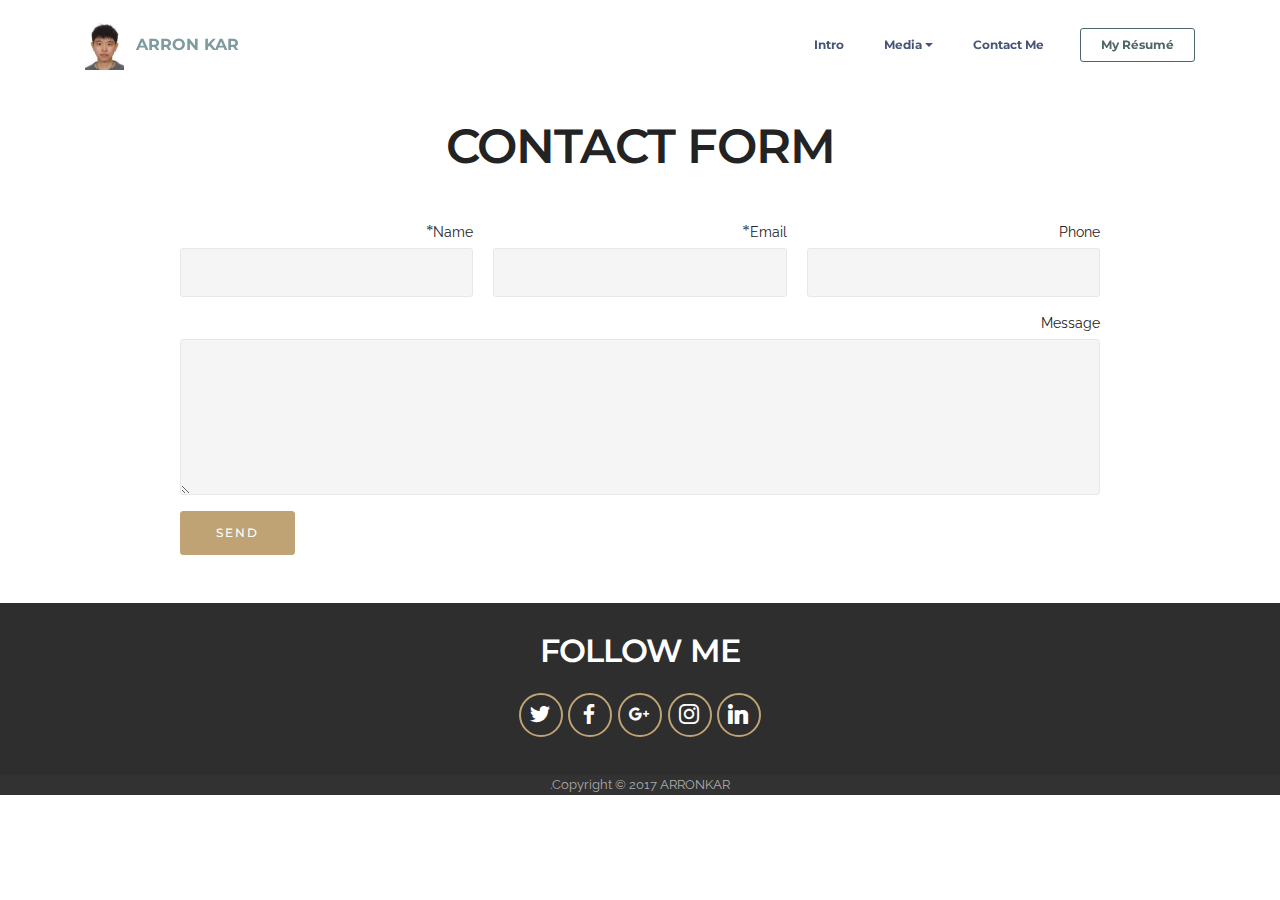
<file: Contact.html>
<!DOCTYPE html>
<html>
<head>
  <!-- Site made with Mobirise Website Builder v3.12.1, https://mobirise.com -->
  <meta charset="UTF-8">
  <meta http-equiv="X-UA-Compatible" content="IE=edge">
  <meta name="generator" content="Mobirise v3.12.1, mobirise.com">
  <meta name="viewport" content="width=device-width, initial-scale=1">
  <link rel="shortcut icon" href="assets/images/img-99x128.jpg" type="image/x-icon">
  <meta name="description" content="Contact">
  <title>Contact</title>
  <link rel="stylesheet" href="https://fonts.googleapis.com/css?family=Lora:400,700,400italic,700italic&amp;subset=latin">
  <link rel="stylesheet" href="https://fonts.googleapis.com/css?family=Montserrat:400,700">
  <link rel="stylesheet" href="https://fonts.googleapis.com/css?family=Raleway:100,100i,200,200i,300,300i,400,400i,500,500i,600,600i,700,700i,800,800i,900,900i">
  <link rel="stylesheet" href="assets/bootstrap-material-design-font/css/material.css">
  <link rel="stylesheet" href="assets/tether/tether.min.css">
  <link rel="stylesheet" href="assets/bootstrap/css/bootstrap.min.css">
  <link rel="stylesheet" href="assets/dropdown/css/style.css">
  <link rel="stylesheet" href="assets/animate.css/animate.min.css">
  <link rel="stylesheet" href="assets/socicon/css/styles.css">
  <link rel="stylesheet" href="assets/theme/css/style.css">
  <link rel="stylesheet" href="assets/theme/css/style-rtl.css">
  <link rel="stylesheet" href="assets/mobirise/css/mbr-additional.css" type="text/css">
  
  
  
</head>
<body class="rtl">
<section id="menu-n">

    <nav class="navbar navbar-dropdown bg-color transparent navbar-fixed-top">
        <div class="container">

            <div class="mbr-table">
                <div class="mbr-table-cell">

                    <div class="navbar-brand">
                        <a href="index.html" class="navbar-logo"><img src="assets/images/img-99x128.jpg" alt="Mobirise"></a>
                        <a class="navbar-caption text-info" href="index.html">ARRON KAR</a>
                    </div>

                </div>
                <div class="mbr-table-cell">

                    <button class="navbar-toggler pull-xs-right hidden-md-up" type="button" data-toggle="collapse" data-target="#exCollapsingNavbar">
                        <div class="hamburger-icon"></div>
                    </button>

                    <ul class="nav-dropdown collapse pull-xs-right nav navbar-nav navbar-toggleable-sm" id="exCollapsingNavbar"><li class="nav-item"><a class="nav-link link" href="Intro.html">Intro</a></li><li class="nav-item dropdown"><a class="nav-link link dropdown-toggle" data-toggle="dropdown-submenu" href="Media.html" aria-expanded="false">Media</a><div class="dropdown-menu"><a class="dropdown-item" href="Media-Photos.html">Photos</a><a class="dropdown-item" href="Media-Videos.html">Videos</a><a class="dropdown-item" href="Media-Arts.html">Arts</a></div></li><li class="nav-item"><a class="nav-link link" href="Contact.html" aria-expanded="false">Contact Me</a></li><li class="nav-item nav-btn"><a class="nav-link btn btn-info-outline btn-info" href="https://arronkar.000webhostapp.com/assets/ArronJia-Resume.pdf">My Résumé</a></li></ul>
                    <button hidden="" class="navbar-toggler navbar-close" type="button" data-toggle="collapse" data-target="#exCollapsingNavbar">
                        <div class="close-icon"></div>
                    </button>

                </div>
            </div>

        </div>
    </nav>

</section>

<section class="engine"><a rel="external" href="https://mobirise.com">Mobirise</a></section><section class="mbr-section mbr-after-navbar" id="form1-p" style="background-color: rgb(255, 255, 255); padding-top: 120px; padding-bottom: 40px;">
    
    <div class="mbr-section mbr-section__container mbr-section__container--middle">
        <div class="container">
            <div class="row">
                <div class="col-xs-12 text-xs-center">
                    <h3 class="mbr-section-title display-2">CONTACT FORM</h3>
                    <small class="mbr-section-subtitle"></small>
                </div>
            </div>
        </div>
    </div>
    <div class="mbr-section mbr-section-nopadding">
        <div class="container">
            <div class="row">
                <div class="col-xs-12 col-lg-10 col-lg-offset-1" data-form-type="formoid">


                    <div data-form-alert="true">
                        <div hidden="" data-form-alert-success="true" class="alert alert-form alert-success text-xs-center">Thanks for filling out form!</div>
                    </div>


                    <form action="https://mobirise.com/" method="post" data-form-title="CONTACT FORM">

                        <input type="hidden" value="yhp7iznV0sRBsGTbAF9p6QleGg8wXyq6tG6fOIoDVG4UyP0Yh9fhTLcyRO18I5/cVNueXXBB8K0Fk1eSe8wyb4TBaJPhfK3K1PwR6ioZaf2EflyLh5657NG69Z77jX/B" data-form-email="true">

                        <div class="row row-sm-offset">

                            <div class="col-xs-12 col-md-4">
                                <div class="form-group">
                                    <label class="form-control-label" for="form1-p-name">Name<span class="form-asterisk">*</span></label>
                                    <input type="text" class="form-control" name="name" required="" data-form-field="Name" id="form1-p-name">
                                </div>
                            </div>

                            <div class="col-xs-12 col-md-4">
                                <div class="form-group">
                                    <label class="form-control-label" for="form1-p-email">Email<span class="form-asterisk">*</span></label>
                                    <input type="email" class="form-control" name="email" required="" data-form-field="Email" id="form1-p-email">
                                </div>
                            </div>

                            <div class="col-xs-12 col-md-4">
                                <div class="form-group">
                                    <label class="form-control-label" for="form1-p-phone">Phone</label>
                                    <input type="tel" class="form-control" name="phone" data-form-field="Phone" id="form1-p-phone">
                                </div>
                            </div>

                        </div>

                        <div class="form-group">
                            <label class="form-control-label" for="form1-p-message">Message</label>
                            <textarea class="form-control" name="message" rows="7" data-form-field="Message" id="form1-p-message"></textarea>
                        </div>

                        <div><button type="submit" class="btn btn-primary">SEND</button></div>

                    </form>
                </div>
            </div>
        </div>
    </div>
</section>

<section class="mbr-section mbr-section-md-padding" id="social-buttons4-17" style="background-color: rgb(46, 46, 46); padding-top: 30px; padding-bottom: 30px;">
    
    <div class="container">
        <div class="row">
            <div class="col-md-8 col-md-offset-2 text-xs-center">
                <h3 class="mbr-section-title display-2">FOLLOW ME</h3>
                <div><a class="btn btn-social" title="Twitter" target="_blank" href="https://twitter.com/arronkar"><i class="socicon socicon-twitter"></i></a> <a class="btn btn-social" title="Facebook" target="_blank" href="https://www.facebook.com/thearronkar"><i class="socicon socicon-facebook"></i></a> <a class="btn btn-social" title="Google+" target="_blank" href="https://plus.google.com/+ArronKarGo"><i class="socicon socicon-googleplus"></i></a>  <a class="btn btn-social" title="Instagram" target="_blank" href="https://www.instagram.com/arron2go/?hl=en"><i class="socicon socicon-instagram"></i></a>   <a class="btn btn-social" title="LinkedIn" target="_blank" href="https://www.linkedin.com/in/arronjia/"><i class="socicon socicon-linkedin"></i></a>   </div>
            </div>
        </div>
    </div>
</section>

<footer class="mbr-small-footer mbr-section mbr-section-nopadding" id="footer1-o" style="background-color: rgb(50, 50, 50); padding-top: 0rem; padding-bottom: 0rem;">
    
    <div class="container">
        <p class="text-xs-center">Copyright ©&nbsp;2017 ARRONKAR.</p>
    </div>
</footer>


  <script src="assets/web/assets/jquery/jquery.min.js"></script>
  <script src="assets/tether/tether.min.js"></script>
  <script src="assets/bootstrap/js/bootstrap.min.js"></script>
  <script src="assets/smooth-scroll/smooth-scroll.js"></script>
  <script src="assets/dropdown/js/script.min.js"></script>
  <script src="assets/touch-swipe/jquery.touch-swipe.min.js"></script>
  <script src="assets/viewport-checker/jquery.viewportchecker.js"></script>
  <script src="assets/theme/js/script.js"></script>
  <script src="assets/formoid/formoid.min.js"></script>
  
  
  <input name="animation" type="hidden">
   <div id="scrollToTop" class="scrollToTop mbr-arrow-up"><a style="text-align: center;"><i class="mbr-arrow-up-icon"></i></a></div>
  </body>
</html>
</file>
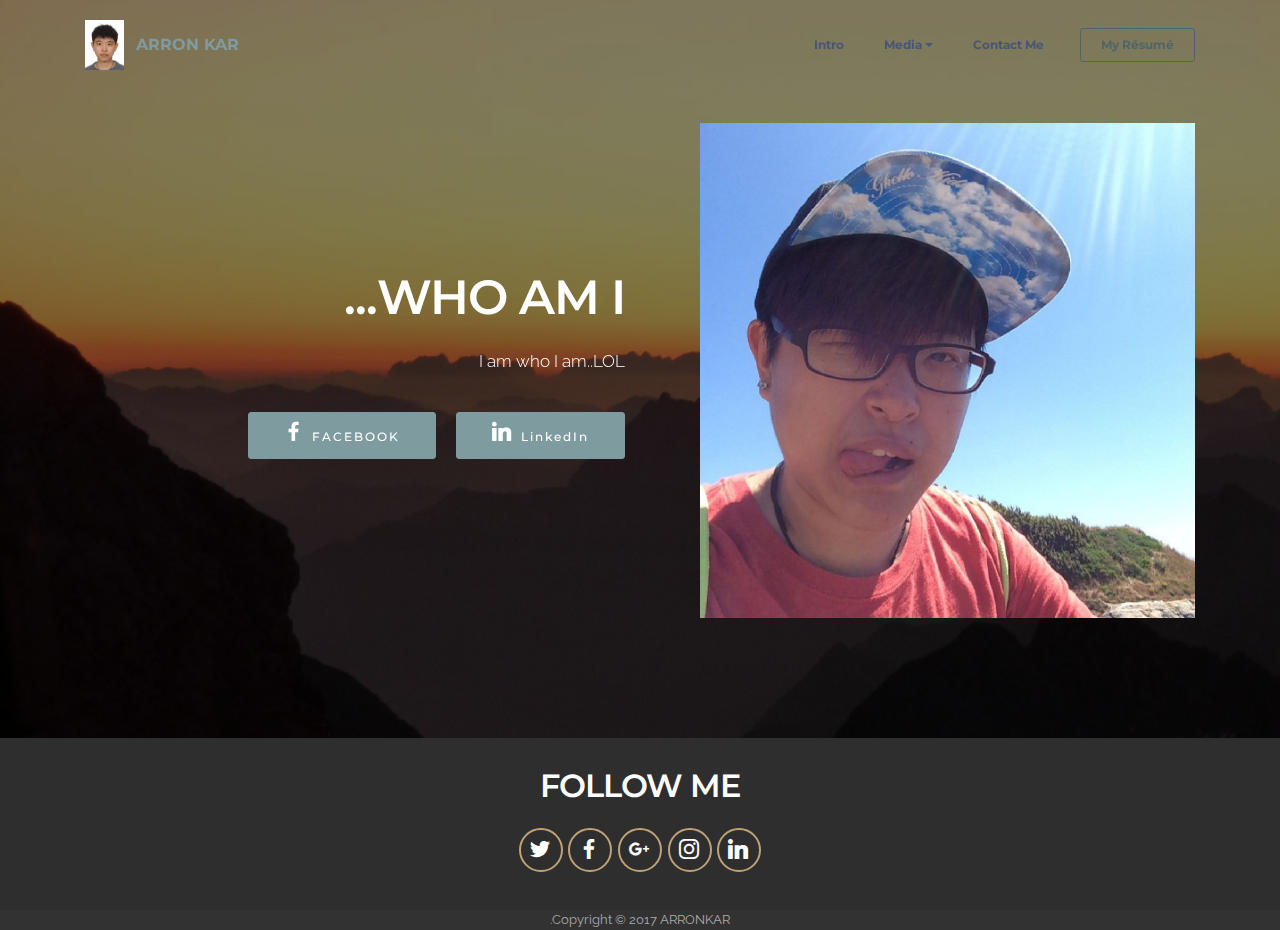
<file: Intro.html>
<!DOCTYPE html>
<html>
<head>
  <!-- Site made with Mobirise Website Builder v3.12.1, https://mobirise.com -->
  <meta charset="UTF-8">
  <meta http-equiv="X-UA-Compatible" content="IE=edge">
  <meta name="generator" content="Mobirise v3.12.1, mobirise.com">
  <meta name="viewport" content="width=device-width, initial-scale=1">
  <link rel="shortcut icon" href="assets/images/img-99x128.jpg" type="image/x-icon">
  <meta name="description" content="Intro">
  <title>Intro</title>
  <link rel="stylesheet" href="https://fonts.googleapis.com/css?family=Lora:400,700,400italic,700italic&amp;subset=latin">
  <link rel="stylesheet" href="https://fonts.googleapis.com/css?family=Montserrat:400,700">
  <link rel="stylesheet" href="https://fonts.googleapis.com/css?family=Raleway:100,100i,200,200i,300,300i,400,400i,500,500i,600,600i,700,700i,800,800i,900,900i">
  <link rel="stylesheet" href="assets/bootstrap-material-design-font/css/material.css">
  <link rel="stylesheet" href="assets/tether/tether.min.css">
  <link rel="stylesheet" href="assets/bootstrap/css/bootstrap.min.css">
  <link rel="stylesheet" href="assets/dropdown/css/style.css">
  <link rel="stylesheet" href="assets/animate.css/animate.min.css">
  <link rel="stylesheet" href="assets/socicon/css/styles.css">
  <link rel="stylesheet" href="assets/theme/css/style.css">
  <link rel="stylesheet" href="assets/theme/css/style-rtl.css">
  <link rel="stylesheet" href="assets/mobirise/css/mbr-additional.css" type="text/css">
  
  
  
</head>
<body class="rtl">
<section id="menu-9">

    <nav class="navbar navbar-dropdown bg-color transparent navbar-fixed-top">
        <div class="container">

            <div class="mbr-table">
                <div class="mbr-table-cell">

                    <div class="navbar-brand">
                        <a href="index.html" class="navbar-logo"><img src="assets/images/img-99x128.jpg" alt="Mobirise"></a>
                        <a class="navbar-caption text-info" href="index.html">ARRON KAR</a>
                    </div>

                </div>
                <div class="mbr-table-cell">

                    <button class="navbar-toggler pull-xs-right hidden-md-up" type="button" data-toggle="collapse" data-target="#exCollapsingNavbar">
                        <div class="hamburger-icon"></div>
                    </button>

                    <ul class="nav-dropdown collapse pull-xs-right nav navbar-nav navbar-toggleable-sm" id="exCollapsingNavbar"><li class="nav-item"><a class="nav-link link" href="Intro.html">Intro</a></li><li class="nav-item dropdown"><a class="nav-link link dropdown-toggle" data-toggle="dropdown-submenu" href="Media.html" aria-expanded="false">Media</a><div class="dropdown-menu"><a class="dropdown-item" href="Media-Photos.html">Photos</a><a class="dropdown-item" href="Media-Videos.html">Videos</a><a class="dropdown-item" href="Media-Arts.html">Arts</a></div></li><li class="nav-item"><a class="nav-link link" href="Contact.html" aria-expanded="false">Contact Me</a></li><li class="nav-item nav-btn"><a class="nav-link btn btn-info-outline btn-info" href="https://arronkar.000webhostapp.com/assets/ArronJia-Resume.pdf">My Résumé</a></li></ul>
                    <button hidden="" class="navbar-toggler navbar-close" type="button" data-toggle="collapse" data-target="#exCollapsingNavbar">
                        <div class="close-icon"></div>
                    </button>

                </div>
            </div>

        </div>
    </nav>

</section>

<section class="engine"><a rel="external" href="https://mobirise.com">Mobirise Web Page Builder</a></section><section class="mbr-section mbr-parallax-background mbr-after-navbar" id="msg-box7-v" style="background-image: url(assets/images/mountains.jpg); padding-top: 120px; padding-bottom: 120px;">

    <div class="mbr-overlay" style="opacity: 0.5; background-color: rgb(0, 0, 0);">
    </div>
    <div class="container">
        <div class="row">
            <div class="mbr-table-md-up">

              

              <div class="mbr-table-cell col-md-5 text-xs-center text-md-right content-size">
                  <h3 class="mbr-section-title display-2">WHO AM I...</h3>
                  <div class="lead">

                    <p>I am who I am..LOL</p>

                  </div>

                  <div><a class="btn btn-info" href="https://www.facebook.com/thearronkar" target="_blank"><span class="socicon socicon-facebook mbr-iconfont mbr-iconfont-btn"></span>FACEBOOK</a> <a class="btn btn-info" href="https://www.linkedin.com/in/arronjia/" target="_blank"><span class="socicon socicon-linkedin mbr-iconfont mbr-iconfont-btn"></span>LinkedIn</a></div>
              </div>


              


              <div class="mbr-table-cell mbr-left-padding-md-up mbr-valign-top col-md-7 image-size" style="width: 50%;">
                  <div class="mbr-figure"><img src="assets/images/sunshine-1400x1400.jpg"></div>
              </div>

            </div>
        </div>
    </div>

</section>

<section class="mbr-section mbr-section-md-padding" id="social-buttons4-w" style="background-color: rgb(46, 46, 46); padding-top: 30px; padding-bottom: 30px;">
    
    <div class="container">
        <div class="row">
            <div class="col-md-8 col-md-offset-2 text-xs-center">
                <h3 class="mbr-section-title display-2">FOLLOW ME</h3>
                <div><a class="btn btn-social" title="Twitter" target="_blank" href="https://twitter.com/arronkar"><i class="socicon socicon-twitter"></i></a> <a class="btn btn-social" title="Facebook" target="_blank" href="https://www.facebook.com/thearronkar"><i class="socicon socicon-facebook"></i></a> <a class="btn btn-social" title="Google+" target="_blank" href="https://plus.google.com/+ArronKarGo"><i class="socicon socicon-googleplus"></i></a>  <a class="btn btn-social" title="Instagram" target="_blank" href="https://www.instagram.com/arron2go/?hl=en"><i class="socicon socicon-instagram"></i></a>   <a class="btn btn-social" title="LinkedIn" target="_blank" href="https://www.linkedin.com/in/arronjia/"><i class="socicon socicon-linkedin"></i></a>   </div>
            </div>
        </div>
    </div>
</section>

<footer class="mbr-small-footer mbr-section mbr-section-nopadding" id="footer1-a" style="background-color: rgb(50, 50, 50); padding-top: 0rem; padding-bottom: 0rem;">
    
    <div class="container">
        <p class="text-xs-center">Copyright ©&nbsp;2017 ARRONKAR.</p>
    </div>
</footer>


  <script src="assets/web/assets/jquery/jquery.min.js"></script>
  <script src="assets/tether/tether.min.js"></script>
  <script src="assets/bootstrap/js/bootstrap.min.js"></script>
  <script src="assets/smooth-scroll/smooth-scroll.js"></script>
  <script src="assets/dropdown/js/script.min.js"></script>
  <script src="assets/touch-swipe/jquery.touch-swipe.min.js"></script>
  <script src="assets/viewport-checker/jquery.viewportchecker.js"></script>
  <script src="assets/jarallax/jarallax.js"></script>
  <script src="assets/theme/js/script.js"></script>
  
  
  <input name="animation" type="hidden">
   <div id="scrollToTop" class="scrollToTop mbr-arrow-up"><a style="text-align: center;"><i class="mbr-arrow-up-icon"></i></a></div>
  </body>
</html>
</file>
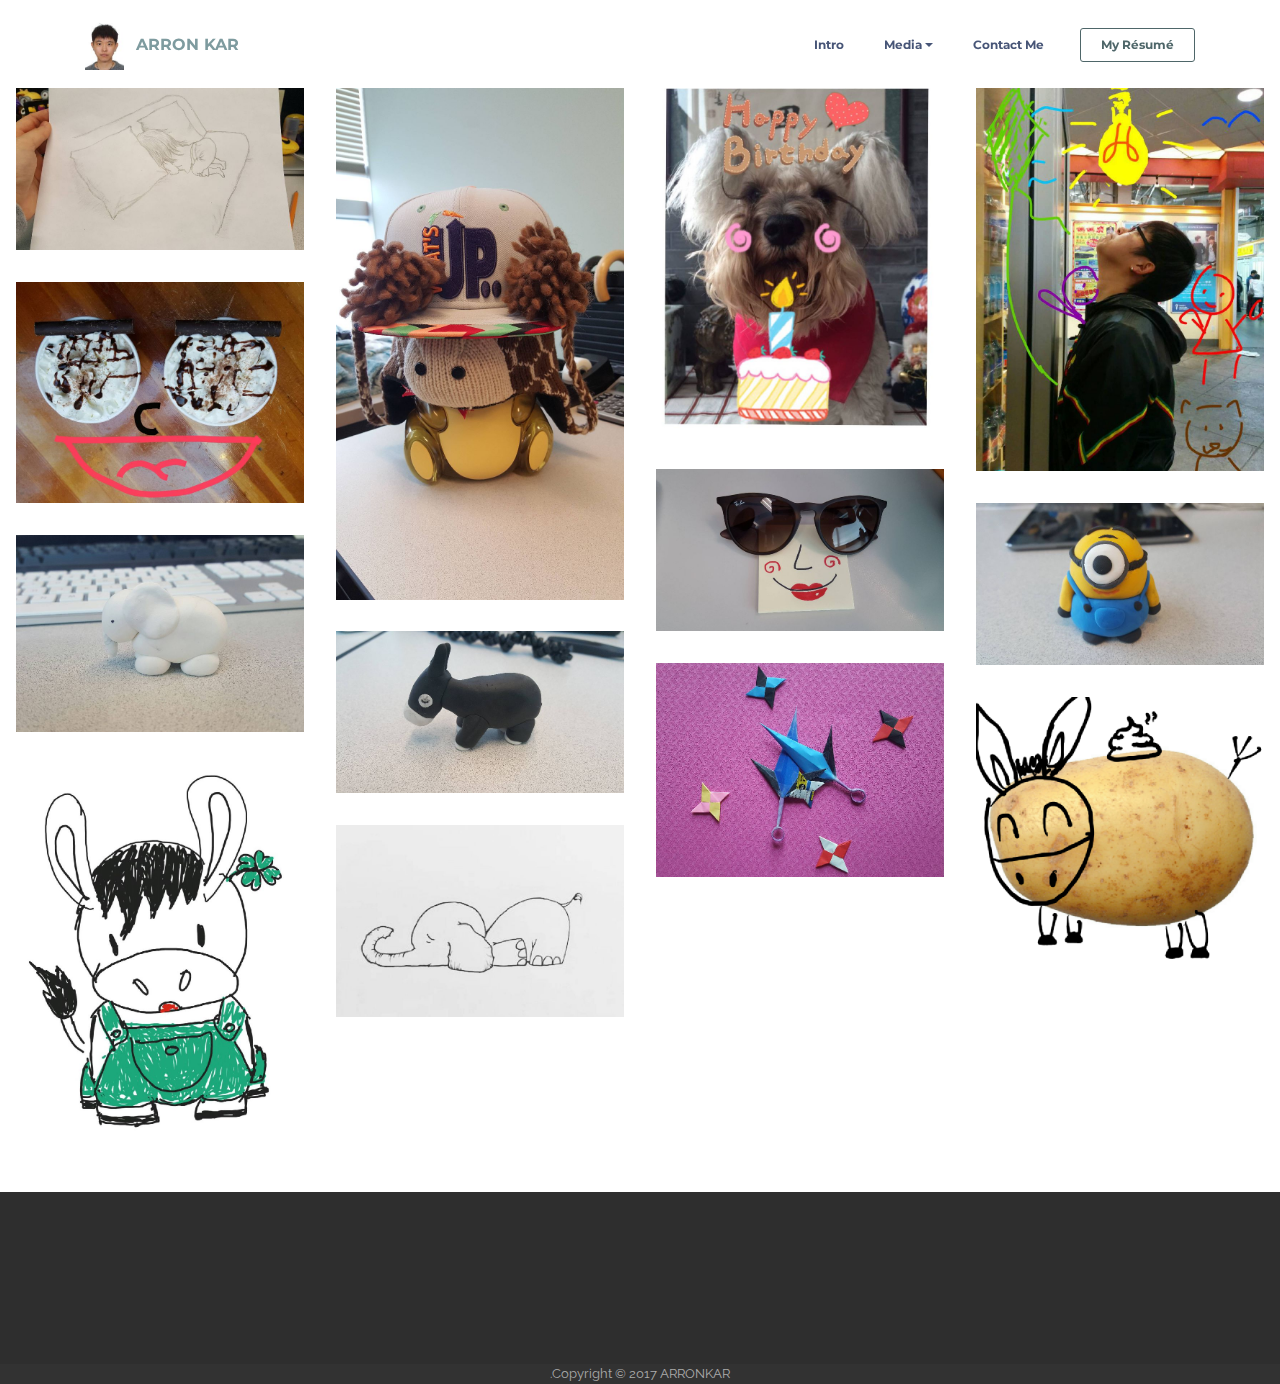
<file: Media-Arts.html>
<!DOCTYPE html>
<html>
<head>
  <!-- Site made with Mobirise Website Builder v3.12.1, https://mobirise.com -->
  <meta charset="UTF-8">
  <meta http-equiv="X-UA-Compatible" content="IE=edge">
  <meta name="generator" content="Mobirise v3.12.1, mobirise.com">
  <meta name="viewport" content="width=device-width, initial-scale=1">
  <link rel="shortcut icon" href="assets/images/img-99x128.jpg" type="image/x-icon">
  <meta name="description" content="Media-Arts">
  <title>Media-Arts</title>
  <link rel="stylesheet" href="https://fonts.googleapis.com/css?family=Lora:400,700,400italic,700italic&amp;subset=latin">
  <link rel="stylesheet" href="https://fonts.googleapis.com/css?family=Montserrat:400,700">
  <link rel="stylesheet" href="https://fonts.googleapis.com/css?family=Raleway:100,100i,200,200i,300,300i,400,400i,500,500i,600,600i,700,700i,800,800i,900,900i">
  <link rel="stylesheet" href="assets/bootstrap-material-design-font/css/material.css">
  <link rel="stylesheet" href="assets/et-line-font-plugin/style.css">
  <link rel="stylesheet" href="assets/tether/tether.min.css">
  <link rel="stylesheet" href="assets/bootstrap/css/bootstrap.min.css">
  <link rel="stylesheet" href="assets/dropdown/css/style.css">
  <link rel="stylesheet" href="assets/animate.css/animate.min.css">
  <link rel="stylesheet" href="assets/socicon/css/styles.css">
  <link rel="stylesheet" href="assets/theme/css/style.css">
  <link rel="stylesheet" href="assets/theme/css/style-rtl.css">
  <link rel="stylesheet" href="assets/mobirise-gallery/style.css">
  <link rel="stylesheet" href="assets/mobirise/css/mbr-additional.css" type="text/css">
  
  
  
</head>
<body class="rtl">
<section id="menu-h">

    <nav class="navbar navbar-dropdown bg-color transparent navbar-fixed-top">
        <div class="container">

            <div class="mbr-table">
                <div class="mbr-table-cell">

                    <div class="navbar-brand">
                        <a href="index.html" class="navbar-logo"><img src="assets/images/img-99x128.jpg" alt="Mobirise"></a>
                        <a class="navbar-caption text-info" href="index.html">ARRON KAR</a>
                    </div>

                </div>
                <div class="mbr-table-cell">

                    <button class="navbar-toggler pull-xs-right hidden-md-up" type="button" data-toggle="collapse" data-target="#exCollapsingNavbar">
                        <div class="hamburger-icon"></div>
                    </button>

                    <ul class="nav-dropdown collapse pull-xs-right nav navbar-nav navbar-toggleable-sm" id="exCollapsingNavbar"><li class="nav-item"><a class="nav-link link" href="Intro.html">Intro</a></li><li class="nav-item dropdown"><a class="nav-link link dropdown-toggle" data-toggle="dropdown-submenu" href="Media.html" aria-expanded="false">Media</a><div class="dropdown-menu"><a class="dropdown-item" href="Media-Photos.html">Photos</a><a class="dropdown-item" href="Media-Videos.html">Videos</a><a class="dropdown-item" href="Media-Arts.html">Arts</a></div></li><li class="nav-item"><a class="nav-link link" href="Contact.html" aria-expanded="false">Contact Me</a></li><li class="nav-item nav-btn"><a class="nav-link btn btn-info-outline btn-info" href="https://arronkar.000webhostapp.com/assets/ArronJia-Resume.pdf">My Résumé</a></li></ul>
                    <button hidden="" class="navbar-toggler navbar-close" type="button" data-toggle="collapse" data-target="#exCollapsingNavbar">
                        <div class="close-icon"></div>
                    </button>

                </div>
            </div>

        </div>
    </nav>

</section>

<section class="engine"><a rel="external" href="https://mobirise.com">https://mobirise.com/</a></section><section class="mbr-gallery mbr-section mbr-section-nopadding mbr-slider-carousel mbr-after-navbar" id="gallery4-13" data-filter="false" style="padding-top: 4.5rem; padding-bottom: 1.5rem;">
    <!-- Filter -->
    

    <!-- Gallery -->
    <div class="mbr-gallery-row">
        <div class=" mbr-gallery-layout-default">
            <div>
                <div>
                    <div class="mbr-gallery-item mbr-gallery-item__mobirise3 mbr-gallery-item--p1" data-tags="Awesome" data-video-url="false">
                        <div href="#lb-gallery4-13" data-slide-to="0" data-toggle="modal">
                            
                            

                            <img alt="" src="assets/images/20161107-2000x1125-800x450.jpg">
                            
                            <span class="icon-focus"></span>
                            
                        </div>
                    </div><div class="mbr-gallery-item mbr-gallery-item__mobirise3 mbr-gallery-item--p1" data-tags="Responsive" data-video-url="false">
                        <div href="#lb-gallery4-13" data-slide-to="1" data-toggle="modal">
                            
                            

                            <img alt="" src="assets/images/20160115-2000x3555-800x1422.jpg">
                            
                            <span class="icon-focus"></span>
                            
                        </div>
                    </div><div class="mbr-gallery-item mbr-gallery-item__mobirise3 mbr-gallery-item--p1" data-tags="Creative" data-video-url="false">
                        <div href="#lb-gallery4-13" data-slide-to="2" data-toggle="modal">
                            
                            

                            <img alt="" src="assets/images/img-2000x2431-800x972.jpg">
                            
                            <span class="icon-focus"></span>
                            
                        </div>
                    </div><div class="mbr-gallery-item mbr-gallery-item__mobirise3 mbr-gallery-item--p1" data-tags="Animated" data-video-url="false">
                        <div href="#lb-gallery4-13" data-slide-to="3" data-toggle="modal">
                            
                            

                            <img alt="" src="assets/images/img-2000x2662-800x1064.jpg">
                            
                            <span class="icon-focus"></span>
                            
                        </div>
                    </div><div class="mbr-gallery-item mbr-gallery-item__mobirise3 mbr-gallery-item--p1" data-tags="Awesome" data-video-url="false">
                        <div href="#lb-gallery4-13" data-slide-to="4" data-toggle="modal">
                            
                            

                            <img alt="" src="assets/images/2015-12-04-11-2000x1538-800x615.jpg">
                            
                            <span class="icon-focus"></span>
                            
                        </div>
                    </div><div class="mbr-gallery-item mbr-gallery-item__mobirise3 mbr-gallery-item--p1" data-tags="Beautiful" data-video-url="false">
                        <div href="#lb-gallery4-13" data-slide-to="5" data-toggle="modal">
                            
                            

                            <img alt="" src="assets/images/20150813-2000x1125-800x450.jpg">
                            
                            <span class="icon-focus"></span>
                            
                        </div>
                    </div><div class="mbr-gallery-item mbr-gallery-item__mobirise3 mbr-gallery-item--p1" data-tags="Responsive" data-video-url="false">
                        <div href="#lb-gallery4-13" data-slide-to="6" data-toggle="modal">
                            
                            

                            <img alt="" src="assets/images/20160527-2000x1125-800x450.jpg">
                            
                            <span class="icon-focus"></span>
                            
                        </div>
                    </div><div class="mbr-gallery-item mbr-gallery-item__mobirise3 mbr-gallery-item--p1" data-tags="Animated" data-video-url="false">
                        <div href="#lb-gallery4-13" data-slide-to="7" data-toggle="modal">
                            
                            

                            <img alt="" src="assets/images/20160527-2000x1369-800x547.jpg">
                            
                            <span class="icon-focus"></span>
                            
                        </div>
                    </div><div class="mbr-gallery-item mbr-gallery-item__mobirise3 mbr-gallery-item--p1" data-tags="Responsive" data-video-url="false">
                        <div href="#lb-gallery4-13" data-slide-to="8" data-toggle="modal">
                            
                            

                            <img alt="" src="assets/images/20160527-1-2000x1125-800x450.jpg">
                            
                            <span class="icon-focus"></span>
                            
                        </div>
                    </div><div class="mbr-gallery-item mbr-gallery-item__mobirise3 mbr-gallery-item--p1" data-tags="Animated" data-video-url="false">
                        <div href="#lb-gallery4-13" data-slide-to="9" data-toggle="modal">
                            
                            

                            <img alt="" src="assets/images/20160731-2000x1488-800x595.jpg">
                            
                            <span class="icon-focus"></span>
                            
                        </div>
                    </div><div class="mbr-gallery-item mbr-gallery-item__mobirise3 mbr-gallery-item--p1" data-tags="Animated" data-video-url="false">
                        <div href="#lb-gallery4-13" data-slide-to="10" data-toggle="modal">
                            
                            

                            <img alt="" src="assets/images/20170316-231540000-ios-2000x2000-800x800.png">
                            
                            <span class="icon-focus"></span>
                            
                        </div>
                    </div><div class="mbr-gallery-item mbr-gallery-item__mobirise3 mbr-gallery-item--p1" data-tags="Animated" data-video-url="false">
                        <div href="#lb-gallery4-13" data-slide-to="11" data-toggle="modal">
                            
                            

                            <img alt="" src="assets/images/20170317-193837000-ios-2000x2694-800x1077.jpg">
                            
                            <span class="icon-focus"></span>
                            
                        </div>
                    </div><div class="mbr-gallery-item mbr-gallery-item__mobirise3 mbr-gallery-item--p1" data-tags="Animated" data-video-url="false">
                        <div href="#lb-gallery4-13" data-slide-to="12" data-toggle="modal">
                            
                            

                            <img alt="" src="assets/images/img-20170209-174630-2000x1330-800x532.jpg">
                            
                            <span class="icon-focus"></span>
                            
                        </div>
                    </div>
                </div>
            </div>
            <div class="clearfix"></div>
        </div>
    </div>

    <!-- Lightbox -->
    <div data-app-prevent-settings="" class="mbr-slider modal fade carousel slide" tabindex="-1" data-keyboard="true" data-interval="false" id="lb-gallery4-13">
        <div class="modal-dialog">
            <div class="modal-content">
                <div class="modal-body">
                    <ol class="carousel-indicators">
                        <li data-app-prevent-settings="" data-target="#lb-gallery4-13" data-slide-to="0"></li><li data-app-prevent-settings="" data-target="#lb-gallery4-13" data-slide-to="1"></li><li data-app-prevent-settings="" data-target="#lb-gallery4-13" data-slide-to="2"></li><li data-app-prevent-settings="" data-target="#lb-gallery4-13" data-slide-to="3"></li><li data-app-prevent-settings="" data-target="#lb-gallery4-13" data-slide-to="4"></li><li data-app-prevent-settings="" data-target="#lb-gallery4-13" data-slide-to="5"></li><li data-app-prevent-settings="" data-target="#lb-gallery4-13" data-slide-to="6"></li><li data-app-prevent-settings="" data-target="#lb-gallery4-13" data-slide-to="7"></li><li data-app-prevent-settings="" data-target="#lb-gallery4-13" data-slide-to="8"></li><li data-app-prevent-settings="" data-target="#lb-gallery4-13" data-slide-to="9"></li><li data-app-prevent-settings="" data-target="#lb-gallery4-13" data-slide-to="10"></li><li data-app-prevent-settings="" data-target="#lb-gallery4-13" data-slide-to="11"></li><li data-app-prevent-settings="" data-target="#lb-gallery4-13" class=" active" data-slide-to="12"></li>
                    </ol>
                    <div class="carousel-inner">
                        <div class="carousel-item">
                            <img alt="" src="assets/images/20161107-2000x1125.jpg">
                        </div><div class="carousel-item">
                            <img alt="" src="assets/images/20160115-2000x3555.jpg">
                        </div><div class="carousel-item">
                            <img alt="" src="assets/images/img-2000x2431.jpg">
                        </div><div class="carousel-item">
                            <img alt="" src="assets/images/img-2000x2662.jpg">
                        </div><div class="carousel-item">
                            <img alt="" src="assets/images/2015-12-04-11-2000x1538.jpg">
                        </div><div class="carousel-item">
                            <img alt="" src="assets/images/20150813-2000x1125.jpg">
                        </div><div class="carousel-item">
                            <img alt="" src="assets/images/20160527-2000x1125.jpg">
                        </div><div class="carousel-item">
                            <img alt="" src="assets/images/20160527-2000x1369.jpg">
                        </div><div class="carousel-item">
                            <img alt="" src="assets/images/20160527-1-2000x1125.jpg">
                        </div><div class="carousel-item">
                            <img alt="" src="assets/images/20160731-2000x1488.jpg">
                        </div><div class="carousel-item">
                            <img alt="" src="assets/images/20170316-231540000-ios-2000x2000.png">
                        </div><div class="carousel-item">
                            <img alt="" src="assets/images/20170317-193837000-ios-2000x2694.jpg">
                        </div><div class="carousel-item active">
                            <img alt="" src="assets/images/img-20170209-174630-2000x1330.jpg">
                        </div>
                    </div>
                    <a class="left carousel-control" role="button" data-slide="prev" href="#lb-gallery4-13">
                        <span class="icon-prev" aria-hidden="true"></span>
                        <span class="sr-only">Previous</span>
                    </a>
                    <a class="right carousel-control" role="button" data-slide="next" href="#lb-gallery4-13">
                        <span class="icon-next" aria-hidden="true"></span>
                        <span class="sr-only">Next</span>
                    </a>

                    <a class="close" href="#" role="button" data-dismiss="modal">
                        <span aria-hidden="true">×</span>
                        <span class="sr-only">Close</span>
                    </a>
                </div>
            </div>
        </div>
    </div>
</section>

<section class="mbr-section mbr-section-md-padding" id="social-buttons4-1e" style="background-color: rgb(46, 46, 46); padding-top: 30px; padding-bottom: 30px;">
    
    <div class="container">
        <div class="row">
            <div class="col-md-8 col-md-offset-2 text-xs-center">
                <h3 class="mbr-section-title display-2">FOLLOW ME</h3>
                <div><a class="btn btn-social" title="Twitter" target="_blank" href="https://twitter.com/arronkar"><i class="socicon socicon-twitter"></i></a> <a class="btn btn-social" title="Facebook" target="_blank" href="https://www.facebook.com/thearronkar"><i class="socicon socicon-facebook"></i></a> <a class="btn btn-social" title="Google+" target="_blank" href="https://plus.google.com/+ArronKarGo"><i class="socicon socicon-googleplus"></i></a>  <a class="btn btn-social" title="Instagram" target="_blank" href="https://www.instagram.com/arron2go/?hl=en"><i class="socicon socicon-instagram"></i></a>   <a class="btn btn-social" title="LinkedIn" target="_blank" href="https://www.linkedin.com/in/arronjia/"><i class="socicon socicon-linkedin"></i></a>   </div>
            </div>
        </div>
    </div>
</section>

<footer class="mbr-small-footer mbr-section mbr-section-nopadding" id="footer1-i" style="background-color: rgb(50, 50, 50); padding-top: 0rem; padding-bottom: 0rem;">
    
    <div class="container">
        <p class="text-xs-center">Copyright ©&nbsp;2017 ARRONKAR.</p>
    </div>
</footer>


  <script src="assets/web/assets/jquery/jquery.min.js"></script>
  <script src="assets/tether/tether.min.js"></script>
  <script src="assets/bootstrap/js/bootstrap.min.js"></script>
  <script src="assets/smooth-scroll/smooth-scroll.js"></script>
  <script src="assets/dropdown/js/script.min.js"></script>
  <script src="assets/touch-swipe/jquery.touch-swipe.min.js"></script>
  <script src="assets/viewport-checker/jquery.viewportchecker.js"></script>
  <script src="assets/masonry/masonry.pkgd.min.js"></script>
  <script src="assets/imagesloaded/imagesloaded.pkgd.min.js"></script>
  <script src="assets/bootstrap-carousel-swipe/bootstrap-carousel-swipe.js"></script>
  <script src="assets/theme/js/script.js"></script>
  <script src="assets/mobirise-gallery/player.min.js"></script>
  <script src="assets/mobirise-gallery/script.js"></script>
  
  
  <input name="animation" type="hidden">
   <div id="scrollToTop" class="scrollToTop mbr-arrow-up"><a style="text-align: center;"><i class="mbr-arrow-up-icon"></i></a></div>
  </body>
</html>
</file>
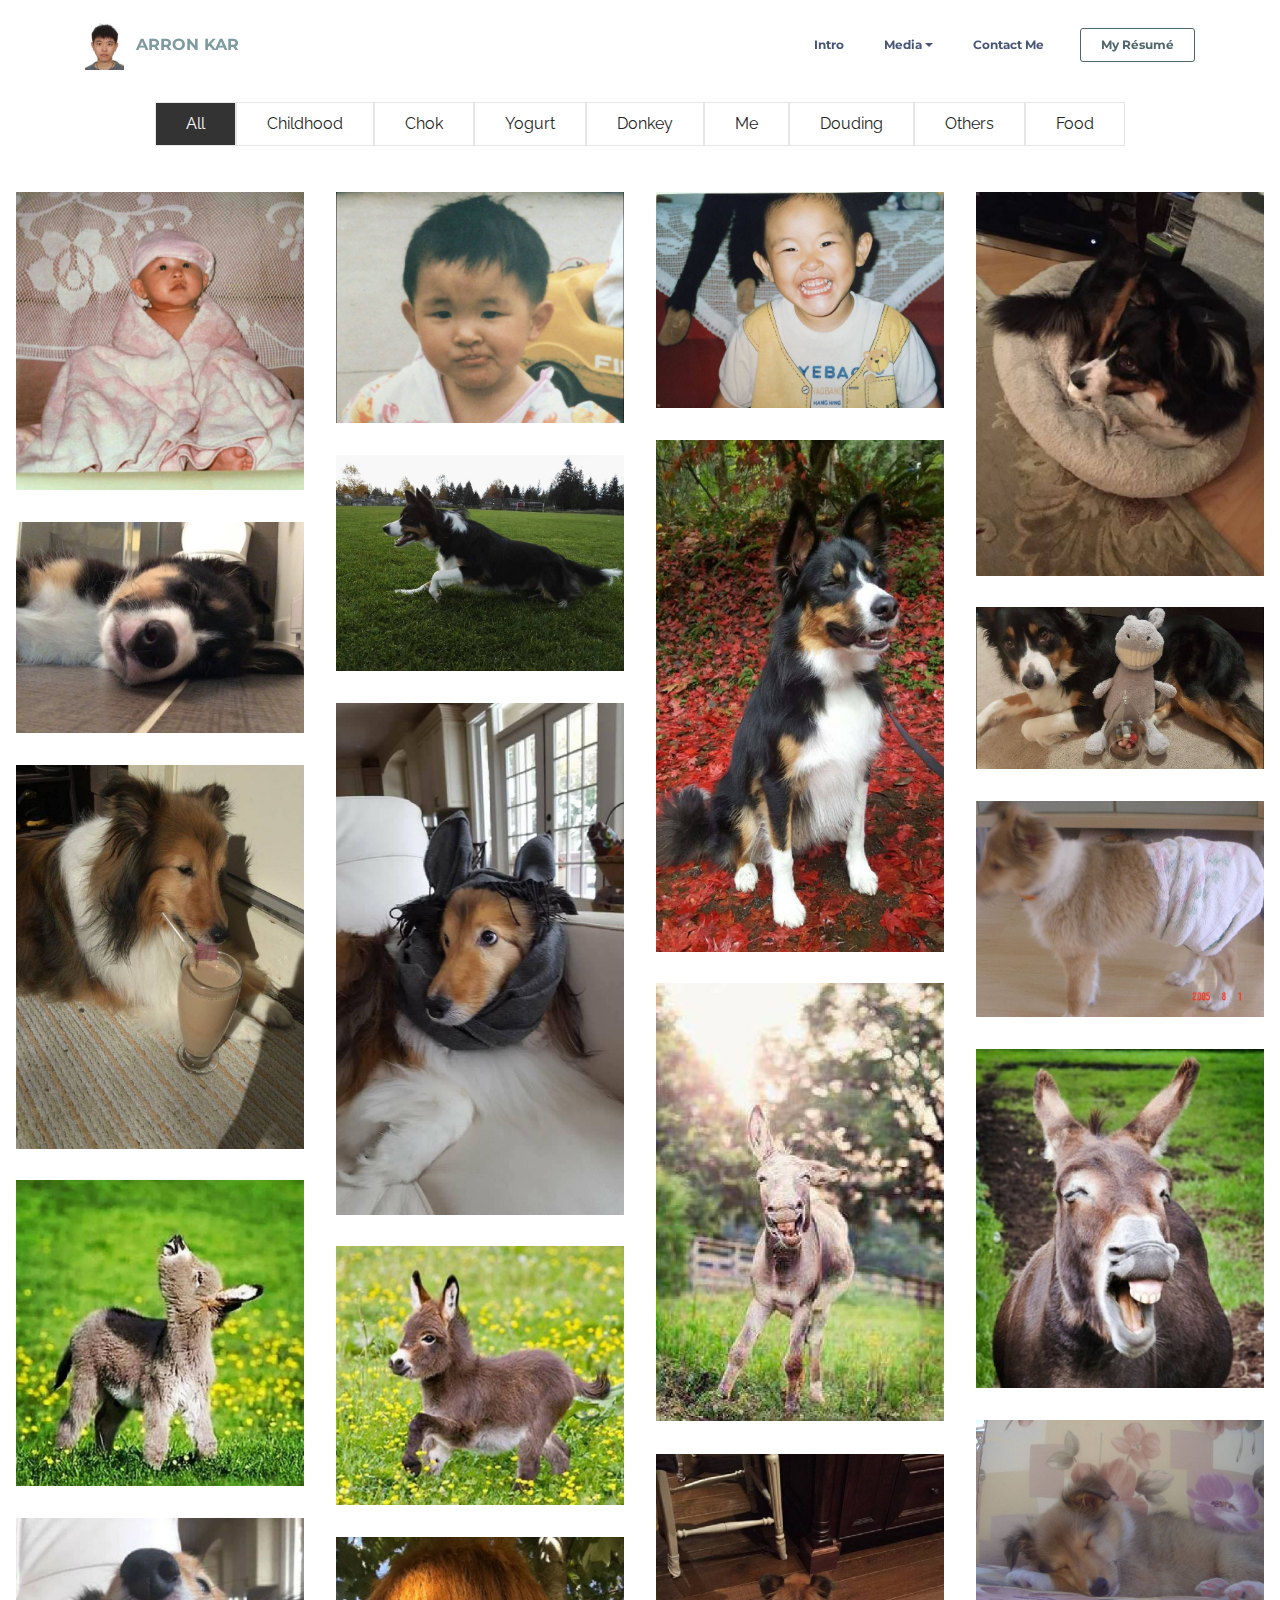
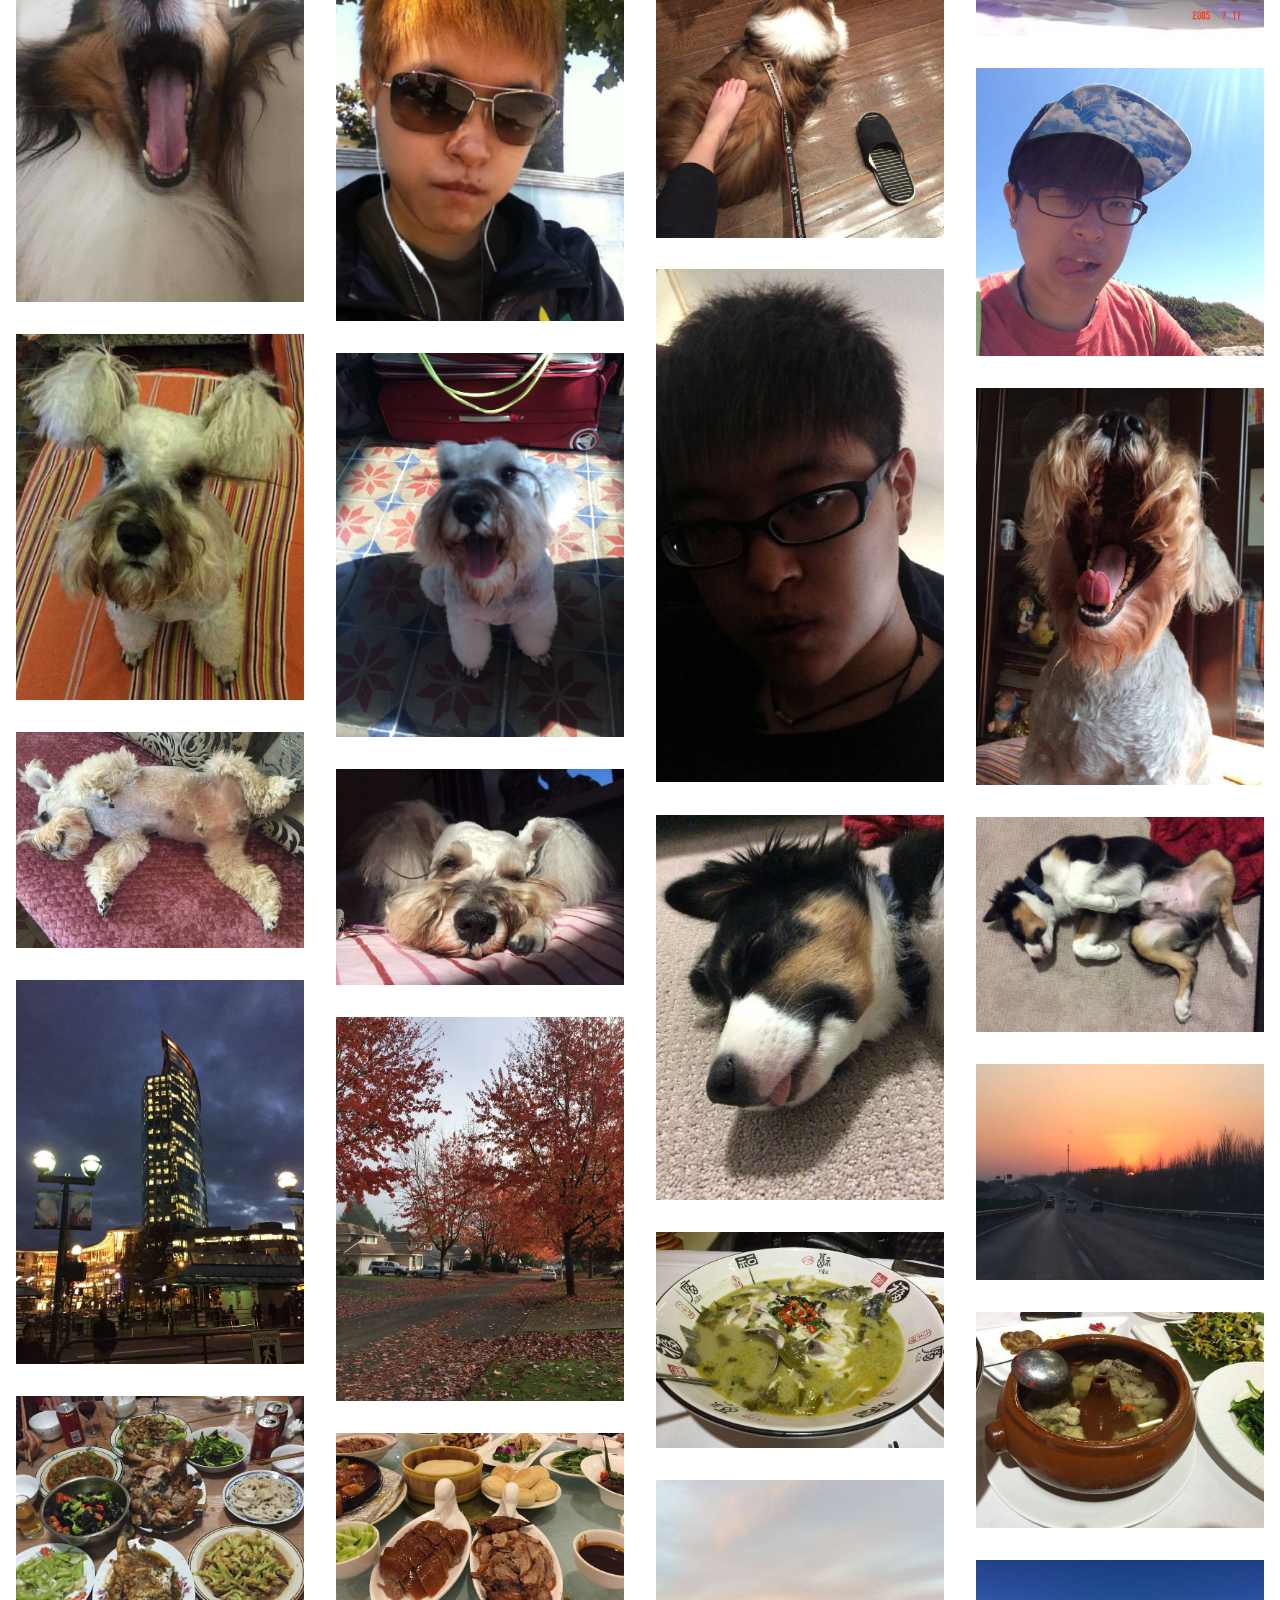
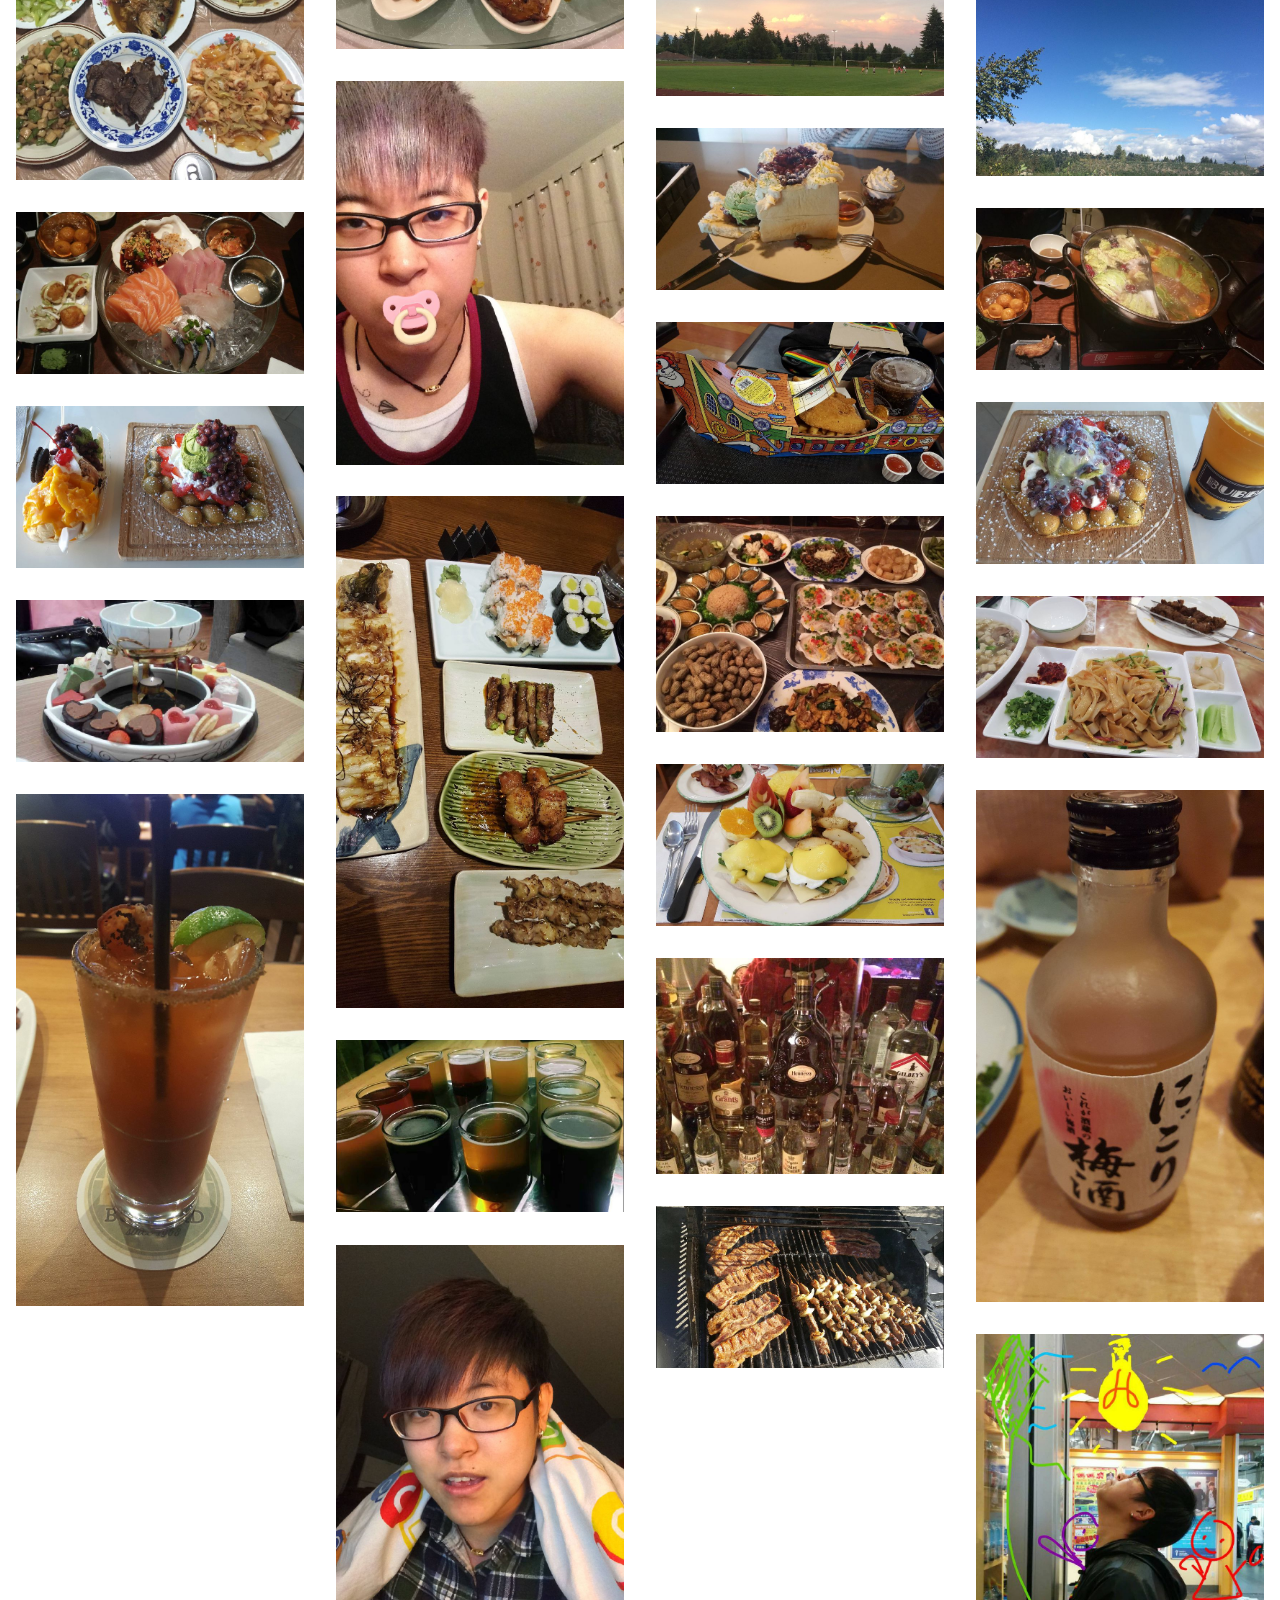
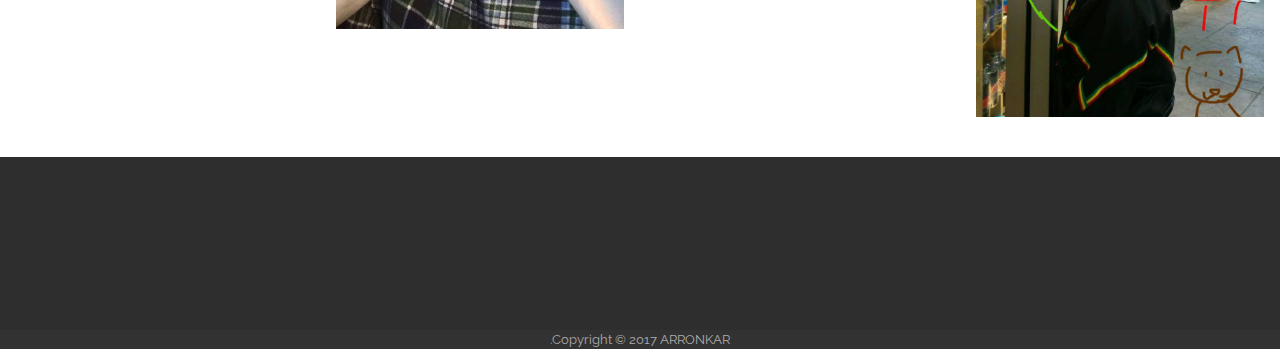
<file: Media-Photos.html>
<!DOCTYPE html>
<html>
<head>
  <!-- Site made with Mobirise Website Builder v3.12.1, https://mobirise.com -->
  <meta charset="UTF-8">
  <meta http-equiv="X-UA-Compatible" content="IE=edge">
  <meta name="generator" content="Mobirise v3.12.1, mobirise.com">
  <meta name="viewport" content="width=device-width, initial-scale=1">
  <link rel="shortcut icon" href="assets/images/img-99x128.jpg" type="image/x-icon">
  <meta name="description" content="Media-Photos">
  <title>Media-Photos</title>
  <link rel="stylesheet" href="https://fonts.googleapis.com/css?family=Lora:400,700,400italic,700italic&amp;subset=latin">
  <link rel="stylesheet" href="https://fonts.googleapis.com/css?family=Montserrat:400,700">
  <link rel="stylesheet" href="https://fonts.googleapis.com/css?family=Raleway:100,100i,200,200i,300,300i,400,400i,500,500i,600,600i,700,700i,800,800i,900,900i">
  <link rel="stylesheet" href="assets/bootstrap-material-design-font/css/material.css">
  <link rel="stylesheet" href="assets/et-line-font-plugin/style.css">
  <link rel="stylesheet" href="assets/tether/tether.min.css">
  <link rel="stylesheet" href="assets/bootstrap/css/bootstrap.min.css">
  <link rel="stylesheet" href="assets/animate.css/animate.min.css">
  <link rel="stylesheet" href="assets/dropdown/css/style.css">
  <link rel="stylesheet" href="assets/socicon/css/styles.css">
  <link rel="stylesheet" href="assets/theme/css/style.css">
  <link rel="stylesheet" href="assets/theme/css/style-rtl.css">
  <link rel="stylesheet" href="assets/mobirise-gallery/style.css">
  <link rel="stylesheet" href="assets/mobirise/css/mbr-additional.css" type="text/css">
  
  
  
</head>
<body class="rtl">
<section id="menu-q">

    <nav class="navbar navbar-dropdown bg-color transparent navbar-fixed-top">
        <div class="container">

            <div class="mbr-table">
                <div class="mbr-table-cell">

                    <div class="navbar-brand">
                        <a href="index.html" class="navbar-logo"><img src="assets/images/img-99x128.jpg" alt="Mobirise"></a>
                        <a class="navbar-caption text-info" href="index.html">ARRON KAR</a>
                    </div>

                </div>
                <div class="mbr-table-cell">

                    <button class="navbar-toggler pull-xs-right hidden-md-up" type="button" data-toggle="collapse" data-target="#exCollapsingNavbar">
                        <div class="hamburger-icon"></div>
                    </button>

                    <ul class="nav-dropdown collapse pull-xs-right nav navbar-nav navbar-toggleable-sm" id="exCollapsingNavbar"><li class="nav-item"><a class="nav-link link" href="Intro.html">Intro</a></li><li class="nav-item dropdown"><a class="nav-link link dropdown-toggle" data-toggle="dropdown-submenu" href="Media.html" aria-expanded="false">Media</a><div class="dropdown-menu"><a class="dropdown-item" href="Media-Photos.html">Photos</a><a class="dropdown-item" href="Media-Videos.html">Videos</a><a class="dropdown-item" href="Media-Arts.html">Arts</a></div></li><li class="nav-item"><a class="nav-link link" href="Contact.html" aria-expanded="false">Contact Me</a></li><li class="nav-item nav-btn"><a class="nav-link btn btn-info-outline btn-info" href="https://arronkar.000webhostapp.com/assets/ArronJia-Resume.pdf">My Résumé</a></li></ul>
                    <button hidden="" class="navbar-toggler navbar-close" type="button" data-toggle="collapse" data-target="#exCollapsingNavbar">
                        <div class="close-icon"></div>
                    </button>

                </div>
            </div>

        </div>
    </nav>

</section>

<section class="engine"><a rel="external" href="https://mobirise.com">mobirise.com</a></section><section class="mbr-gallery mbr-section mbr-section-nopadding mbr-slider-carousel mbr-after-navbar" id="gallery4-12" data-filter="true" style="padding-top: 4.5rem; padding-bottom: 1.5rem;">
    <!-- Filter -->
    <div class="mbr-gallery-filter container gallery-filter-active">
        <ul>
            <li class="mbr-gallery-filter-all active">All</li>
        </ul>
    </div>

    <!-- Gallery -->
    <div class="mbr-gallery-row">
        <div class=" mbr-gallery-layout-default">
            <div>
                <div>
                    <div class="mbr-gallery-item mbr-gallery-item__mobirise3 mbr-gallery-item--p1" data-tags="Childhood" data-video-url="false">
                        <div href="#lb-gallery4-12" data-slide-to="0" data-toggle="modal">
                            
                            

                            <img alt="" src="assets/images/childhood1-2000x2072-800x828.jpg">
                            
                            <span class="icon-focus"></span>
                            
                        </div>
                    </div><div class="mbr-gallery-item mbr-gallery-item__mobirise3 mbr-gallery-item--p1" data-tags="Childhood" data-video-url="false">
                        <div href="#lb-gallery4-12" data-slide-to="1" data-toggle="modal">
                            
                            

                            <img alt="" src="assets/images/childhood2-2000x1606-800x642.jpg">
                            
                            <span class="icon-focus"></span>
                            
                        </div>
                    </div><div class="mbr-gallery-item mbr-gallery-item__mobirise3 mbr-gallery-item--p1" data-tags="Childhood" data-video-url="false">
                        <div href="#lb-gallery4-12" data-slide-to="2" data-toggle="modal">
                            
                            

                            <img alt="" src="assets/images/childhood3-2000x1500-800x600.jpg">
                            
                            <span class="icon-focus"></span>
                            
                        </div>
                    </div><div class="mbr-gallery-item mbr-gallery-item__mobirise3 mbr-gallery-item--p1" data-tags="Chok" data-video-url="false">
                        <div href="#lb-gallery4-12" data-slide-to="3" data-toggle="modal">
                            
                            

                            <img alt="" src="assets/images/chok2-2000x2666-800x1066.jpg">
                            
                            <span class="icon-focus"></span>
                            
                        </div>
                    </div><div class="mbr-gallery-item mbr-gallery-item__mobirise3 mbr-gallery-item--p1" data-tags="Chok" data-video-url="false">
                        <div href="#lb-gallery4-12" data-slide-to="4" data-toggle="modal">
                            
                            

                            <img alt="" src="assets/images/chok3-2000x3555-800x1422.jpg">
                            
                            <span class="icon-focus"></span>
                            
                        </div>
                    </div><div class="mbr-gallery-item mbr-gallery-item__mobirise3 mbr-gallery-item--p1" data-tags="Chok" data-video-url="false">
                        <div href="#lb-gallery4-12" data-slide-to="5" data-toggle="modal">
                            
                            

                            <img alt="" src="assets/images/chok1-2000x1500-800x600.jpg">
                            
                            <span class="icon-focus"></span>
                            
                        </div>
                    </div><div class="mbr-gallery-item mbr-gallery-item__mobirise3 mbr-gallery-item--p1" data-tags="Chok" data-video-url="false">
                        <div href="#lb-gallery4-12" data-slide-to="6" data-toggle="modal">
                            
                            

                            <img alt="" src="assets/images/choker-2000x1466-800x586.jpg">
                            
                            <span class="icon-focus"></span>
                            
                        </div>
                    </div><div class="mbr-gallery-item mbr-gallery-item__mobirise3 mbr-gallery-item--p1" data-tags="Chok" data-video-url="false">
                        <div href="#lb-gallery4-12" data-slide-to="7" data-toggle="modal">
                            
                            

                            <img alt="" src="assets/images/chok8-2000x1124-800x449.jpg">
                            
                            <span class="icon-focus"></span>
                            
                        </div>
                    </div><div class="mbr-gallery-item mbr-gallery-item__mobirise3 mbr-gallery-item--p1" data-tags="Yogurt" data-video-url="false">
                        <div href="#lb-gallery4-12" data-slide-to="8" data-toggle="modal">
                            
                            

                            <img alt="" src="assets/images/yogurt8-2000x3554-800x1421.jpg">
                            
                            <span class="icon-focus"></span>
                            
                        </div>
                    </div><div class="mbr-gallery-item mbr-gallery-item__mobirise3 mbr-gallery-item--p1" data-tags="Yogurt" data-video-url="false">
                        <div href="#lb-gallery4-12" data-slide-to="9" data-toggle="modal">
                            
                            

                            <img alt="" src="assets/images/yogurt6-2000x2666-800x1066.jpg">
                            
                            <span class="icon-focus"></span>
                            
                        </div>
                    </div><div class="mbr-gallery-item mbr-gallery-item__mobirise3 mbr-gallery-item--p1" data-tags="Yogurt" data-video-url="false">
                        <div href="#lb-gallery4-12" data-slide-to="10" data-toggle="modal">
                            
                            

                            <img alt="" src="assets/images/yogurt12-2000x1500-800x600.jpg">
                            
                            <span class="icon-focus"></span>
                            
                        </div>
                    </div><div class="mbr-gallery-item mbr-gallery-item__mobirise3 mbr-gallery-item--p1" data-tags="Donkey" data-video-url="false">
                        <div href="#lb-gallery4-12" data-slide-to="11" data-toggle="modal">
                            
                            

                            <img alt="" src="assets/images/donkey1-2000x3043-800x1217.jpg">
                            
                            <span class="icon-focus"></span>
                            
                        </div>
                    </div><div class="mbr-gallery-item mbr-gallery-item__mobirise3 mbr-gallery-item--p1" data-tags="Donkey" data-video-url="false">
                        <div href="#lb-gallery4-12" data-slide-to="12" data-toggle="modal">
                            
                            

                            <img alt="" src="assets/images/donkey2-2000x2356-800x942.jpg">
                            
                            <span class="icon-focus"></span>
                            
                        </div>
                    </div><div class="mbr-gallery-item mbr-gallery-item__mobirise3 mbr-gallery-item--p1" data-tags="Donkey" data-video-url="false">
                        <div href="#lb-gallery4-12" data-slide-to="13" data-toggle="modal">
                            
                            

                            <img alt="" src="assets/images/donkey3-2000x2123-800x849.jpg">
                            
                            <span class="icon-focus"></span>
                            
                        </div>
                    </div><div class="mbr-gallery-item mbr-gallery-item__mobirise3 mbr-gallery-item--p1" data-tags="Donkey" data-video-url="false">
                        <div href="#lb-gallery4-12" data-slide-to="14" data-toggle="modal">
                            
                            

                            <img alt="" src="assets/images/donkey4-2000x1800-800x720.jpg">
                            
                            <span class="icon-focus"></span>
                            
                        </div>
                    </div><div class="mbr-gallery-item mbr-gallery-item__mobirise3 mbr-gallery-item--p1" data-tags="Yogurt" data-video-url="false">
                        <div href="#lb-gallery4-12" data-slide-to="15" data-toggle="modal">
                            
                            

                            <img alt="" src="assets/images/yogurt15-2000x1500-800x600.jpg">
                            
                            <span class="icon-focus"></span>
                            
                        </div>
                    </div><div class="mbr-gallery-item mbr-gallery-item__mobirise3 mbr-gallery-item--p1" data-tags="Yogurt" data-video-url="false">
                        <div href="#lb-gallery4-12" data-slide-to="16" data-toggle="modal">
                            
                            

                            <img alt="" src="assets/images/yogurt5-2000x2666-800x1066.jpg">
                            
                            <span class="icon-focus"></span>
                            
                        </div>
                    </div><div class="mbr-gallery-item mbr-gallery-item__mobirise3 mbr-gallery-item--p1" data-tags="Yogurt" data-video-url="false">
                        <div href="#lb-gallery4-12" data-slide-to="17" data-toggle="modal">
                            
                            

                            <img alt="" src="assets/images/yogurt1-2000x2666-800x1066.jpg">
                            
                            <span class="icon-focus"></span>
                            
                        </div>
                    </div><div class="mbr-gallery-item mbr-gallery-item__mobirise3 mbr-gallery-item--p1" data-tags="Me" data-video-url="false">
                        <div href="#lb-gallery4-12" data-slide-to="18" data-toggle="modal">
                            
                            

                            <img alt="" src="assets/images/1-2000x2666-800x1066.jpg">
                            
                            <span class="icon-focus"></span>
                            
                        </div>
                    </div><div class="mbr-gallery-item mbr-gallery-item__mobirise3 mbr-gallery-item--p1" data-tags="Me" data-video-url="false">
                        <div href="#lb-gallery4-12" data-slide-to="19" data-toggle="modal">
                            
                            

                            <img alt="" src="assets/images/sunshine-2000x2000-800x800.jpg">
                            
                            <span class="icon-focus"></span>
                            
                        </div>
                    </div><div class="mbr-gallery-item mbr-gallery-item__mobirise3 mbr-gallery-item--p1" data-tags="Me" data-video-url="false">
                        <div href="#lb-gallery4-12" data-slide-to="20" data-toggle="modal">
                            
                            

                            <img alt="" src="assets/images/img-2000x3565-800x1426.jpg">
                            
                            <span class="icon-focus"></span>
                            
                        </div>
                    </div><div class="mbr-gallery-item mbr-gallery-item__mobirise3 mbr-gallery-item--p1" data-tags="Douding" data-video-url="false">
                        <div href="#lb-gallery4-12" data-slide-to="21" data-toggle="modal">
                            
                            

                            <img alt="" src="assets/images/img-2000x2546-800x1018.jpg">
                            
                            <span class="icon-focus"></span>
                            
                        </div>
                    </div><div class="mbr-gallery-item mbr-gallery-item__mobirise3 mbr-gallery-item--p1" data-tags="Douding" data-video-url="false">
                        <div href="#lb-gallery4-12" data-slide-to="22" data-toggle="modal">
                            
                            

                            <img alt="" src="assets/images/img-2000x2666-800x1066.jpg">
                            
                            <span class="icon-focus"></span>
                            
                        </div>
                    </div><div class="mbr-gallery-item mbr-gallery-item__mobirise3 mbr-gallery-item--p1" data-tags="Douding" data-video-url="false">
                        <div href="#lb-gallery4-12" data-slide-to="23" data-toggle="modal">
                            
                            

                            <img alt="" src="assets/images/img-2000x2758-800x1103.jpg">
                            
                            <span class="icon-focus"></span>
                            
                        </div>
                    </div><div class="mbr-gallery-item mbr-gallery-item__mobirise3 mbr-gallery-item--p1" data-tags="Douding" data-video-url="false">
                        <div href="#lb-gallery4-12" data-slide-to="24" data-toggle="modal">
                            
                            

                            <img alt="" src="assets/images/img-1-2000x1500-800x600.jpg">
                            
                            <span class="icon-focus"></span>
                            
                        </div>
                    </div><div class="mbr-gallery-item mbr-gallery-item__mobirise3 mbr-gallery-item--p1" data-tags="Douding" data-video-url="false">
                        <div href="#lb-gallery4-12" data-slide-to="25" data-toggle="modal">
                            
                            

                            <img alt="" src="assets/images/img-2-2000x1500-800x600.jpg">
                            
                            <span class="icon-focus"></span>
                            
                        </div>
                    </div><div class="mbr-gallery-item mbr-gallery-item__mobirise3 mbr-gallery-item--p1" data-tags="Chok" data-video-url="false">
                        <div href="#lb-gallery4-12" data-slide-to="26" data-toggle="modal">
                            
                            

                            <img alt="" src="assets/images/img-2000x2677-800x1070.jpg">
                            
                            <span class="icon-focus"></span>
                            
                        </div>
                    </div><div class="mbr-gallery-item mbr-gallery-item__mobirise3 mbr-gallery-item--p1" data-tags="Chok" data-video-url="false">
                        <div href="#lb-gallery4-12" data-slide-to="27" data-toggle="modal">
                            
                            

                            <img alt="" src="assets/images/img-1-2000x1493-800x597.jpg">
                            
                            <span class="icon-focus"></span>
                            
                        </div>
                    </div><div class="mbr-gallery-item mbr-gallery-item__mobirise3 mbr-gallery-item--p1" data-tags="Others" data-video-url="false">
                        <div href="#lb-gallery4-12" data-slide-to="28" data-toggle="modal">
                            
                            

                            <img alt="" src="assets/images/img-1-2000x2666-800x1066.jpg">
                            
                            <span class="icon-focus"></span>
                            
                        </div>
                    </div><div class="mbr-gallery-item mbr-gallery-item__mobirise3 mbr-gallery-item--p1" data-tags="Others" data-video-url="false">
                        <div href="#lb-gallery4-12" data-slide-to="29" data-toggle="modal">
                            
                            

                            <img alt="" src="assets/images/img-2-2000x2666-800x1066.jpg">
                            
                            <span class="icon-focus"></span>
                            
                        </div>
                    </div><div class="mbr-gallery-item mbr-gallery-item__mobirise3 mbr-gallery-item--p1" data-tags="Others" data-video-url="false">
                        <div href="#lb-gallery4-12" data-slide-to="30" data-toggle="modal">
                            
                            

                            <img alt="" src="assets/images/img-4-2000x1500-800x600.jpg">
                            
                            <span class="icon-focus"></span>
                            
                        </div>
                    </div><div class="mbr-gallery-item mbr-gallery-item__mobirise3 mbr-gallery-item--p1" data-tags="Food" data-video-url="false">
                        <div href="#lb-gallery4-12" data-slide-to="31" data-toggle="modal">
                            
                            

                            <img alt="" src="assets/images/img-5-2000x1500-800x600.jpg">
                            
                            <span class="icon-focus"></span>
                            
                        </div>
                    </div><div class="mbr-gallery-item mbr-gallery-item__mobirise3 mbr-gallery-item--p1" data-tags="Food" data-video-url="false">
                        <div href="#lb-gallery4-12" data-slide-to="32" data-toggle="modal">
                            
                            

                            <img alt="" src="assets/images/img-6-2000x1500-800x600.jpg">
                            
                            <span class="icon-focus"></span>
                            
                        </div>
                    </div><div class="mbr-gallery-item mbr-gallery-item__mobirise3 mbr-gallery-item--p1" data-tags="Food" data-video-url="false">
                        <div href="#lb-gallery4-12" data-slide-to="33" data-toggle="modal">
                            
                            

                            <img alt="" src="assets/images/img-3-2000x2666-800x1066.jpg">
                            
                            <span class="icon-focus"></span>
                            
                        </div>
                    </div><div class="mbr-gallery-item mbr-gallery-item__mobirise3 mbr-gallery-item--p1" data-tags="Food" data-video-url="false">
                        <div href="#lb-gallery4-12" data-slide-to="34" data-toggle="modal">
                            
                            

                            <img alt="" src="assets/images/img-7-2000x1500-800x600.jpg">
                            
                            <span class="icon-focus"></span>
                            
                        </div>
                    </div><div class="mbr-gallery-item mbr-gallery-item__mobirise3 mbr-gallery-item--p1" data-tags="Others" data-video-url="false">
                        <div href="#lb-gallery4-12" data-slide-to="35" data-toggle="modal">
                            
                            

                            <img alt="" src="assets/images/img-8-2000x1500-800x600.jpg">
                            
                            <span class="icon-focus"></span>
                            
                        </div>
                    </div><div class="mbr-gallery-item mbr-gallery-item__mobirise3 mbr-gallery-item--p1" data-tags="Others" data-video-url="false">
                        <div href="#lb-gallery4-12" data-slide-to="36" data-toggle="modal">
                            
                            

                            <img alt="" src="assets/images/img-9-2000x1500-800x600.jpg">
                            
                            <span class="icon-focus"></span>
                            
                        </div>
                    </div><div class="mbr-gallery-item mbr-gallery-item__mobirise3 mbr-gallery-item--p1" data-tags="Me" data-video-url="false">
                        <div href="#lb-gallery4-12" data-slide-to="37" data-toggle="modal">
                            
                            

                            <img alt="" src="assets/images/img-2630-mh1475368889226-2000x2666-800x1066.jpg">
                            
                            <span class="icon-focus"></span>
                            
                        </div>
                    </div><div class="mbr-gallery-item mbr-gallery-item__mobirise3 mbr-gallery-item--p1" data-tags="Food" data-video-url="false">
                        <div href="#lb-gallery4-12" data-slide-to="38" data-toggle="modal">
                            
                            

                            <img alt="" src="assets/images/20150523-2000x1125-800x450.jpg">
                            
                            <span class="icon-focus"></span>
                            
                        </div>
                    </div><div class="mbr-gallery-item mbr-gallery-item__mobirise3 mbr-gallery-item--p1" data-tags="Food" data-video-url="false">
                        <div href="#lb-gallery4-12" data-slide-to="39" data-toggle="modal">
                            
                            

                            <img alt="" src="assets/images/20150612-2000x1125-800x450.jpg">
                            
                            <span class="icon-focus"></span>
                            
                        </div>
                    </div><div class="mbr-gallery-item mbr-gallery-item__mobirise3 mbr-gallery-item--p1" data-tags="Food" data-video-url="false">
                        <div href="#lb-gallery4-12" data-slide-to="40" data-toggle="modal">
                            
                            

                            <img alt="" src="assets/images/20150612-1-2000x1125-800x450.jpg">
                            
                            <span class="icon-focus"></span>
                            
                        </div>
                    </div><div class="mbr-gallery-item mbr-gallery-item__mobirise3 mbr-gallery-item--p1" data-tags="Food" data-video-url="false">
                        <div href="#lb-gallery4-12" data-slide-to="41" data-toggle="modal">
                            
                            

                            <img alt="" src="assets/images/20150710-2000x1125-800x450.jpg">
                            
                            <span class="icon-focus"></span>
                            
                        </div>
                    </div><div class="mbr-gallery-item mbr-gallery-item__mobirise3 mbr-gallery-item--p1" data-tags="Food" data-video-url="false">
                        <div href="#lb-gallery4-12" data-slide-to="42" data-toggle="modal">
                            
                            

                            <img alt="" src="assets/images/20150927-2000x1125-800x450.jpg">
                            
                            <span class="icon-focus"></span>
                            
                        </div>
                    </div><div class="mbr-gallery-item mbr-gallery-item__mobirise3 mbr-gallery-item--p1" data-tags="Food" data-video-url="false">
                        <div href="#lb-gallery4-12" data-slide-to="43" data-toggle="modal">
                            
                            

                            <img alt="" src="assets/images/20151003-2000x1125-800x450.jpg">
                            
                            <span class="icon-focus"></span>
                            
                        </div>
                    </div><div class="mbr-gallery-item mbr-gallery-item__mobirise3 mbr-gallery-item--p1" data-tags="Food" data-video-url="false">
                        <div href="#lb-gallery4-12" data-slide-to="44" data-toggle="modal">
                            
                            

                            <img alt="" src="assets/images/20151017-2000x3555-800x1422.jpg">
                            
                            <span class="icon-focus"></span>
                            
                        </div>
                    </div><div class="mbr-gallery-item mbr-gallery-item__mobirise3 mbr-gallery-item--p1" data-tags="Food" data-video-url="false">
                        <div href="#lb-gallery4-12" data-slide-to="45" data-toggle="modal">
                            
                            

                            <img alt="" src="assets/images/20160207-2000x1500-800x600.jpg">
                            
                            <span class="icon-focus"></span>
                            
                        </div>
                    </div><div class="mbr-gallery-item mbr-gallery-item__mobirise3 mbr-gallery-item--p1" data-tags="Food" data-video-url="false">
                        <div href="#lb-gallery4-12" data-slide-to="46" data-toggle="modal">
                            
                            

                            <img alt="" src="assets/images/20160216-2000x1125-800x450.jpg">
                            
                            <span class="icon-focus"></span>
                            
                        </div>
                    </div><div class="mbr-gallery-item mbr-gallery-item__mobirise3 mbr-gallery-item--p1" data-tags="Food" data-video-url="false">
                        <div href="#lb-gallery4-12" data-slide-to="47" data-toggle="modal">
                            
                            

                            <img alt="" src="assets/images/20160213-2000x1125-800x450.jpg">
                            
                            <span class="icon-focus"></span>
                            
                        </div>
                    </div><div class="mbr-gallery-item mbr-gallery-item__mobirise3 mbr-gallery-item--p1" data-tags="Food" data-video-url="false">
                        <div href="#lb-gallery4-12" data-slide-to="48" data-toggle="modal">
                            
                            

                            <img alt="" src="assets/images/20160417-2000x1125-800x450.jpg">
                            
                            <span class="icon-focus"></span>
                            
                        </div>
                    </div><div class="mbr-gallery-item mbr-gallery-item__mobirise3 mbr-gallery-item--p1" data-tags="Food" data-video-url="false">
                        <div href="#lb-gallery4-12" data-slide-to="49" data-toggle="modal">
                            
                            

                            <img alt="" src="assets/images/20160312-2000x3555-800x1422.jpg">
                            
                            <span class="icon-focus"></span>
                            
                        </div>
                    </div><div class="mbr-gallery-item mbr-gallery-item__mobirise3 mbr-gallery-item--p1" data-tags="Food" data-video-url="false">
                        <div href="#lb-gallery4-12" data-slide-to="50" data-toggle="modal">
                            
                            

                            <img alt="" src="assets/images/20160612-2000x3555-800x1422.jpg">
                            
                            <span class="icon-focus"></span>
                            
                        </div>
                    </div><div class="mbr-gallery-item mbr-gallery-item__mobirise3 mbr-gallery-item--p1" data-tags="Food" data-video-url="false">
                        <div href="#lb-gallery4-12" data-slide-to="51" data-toggle="modal">
                            
                            

                            <img alt="" src="assets/images/mmexport1454866802520-2000x1500-800x600.jpg">
                            
                            <span class="icon-focus"></span>
                            
                        </div>
                    </div><div class="mbr-gallery-item mbr-gallery-item__mobirise3 mbr-gallery-item--p1" data-tags="Food" data-video-url="false">
                        <div href="#lb-gallery4-12" data-slide-to="52" data-toggle="modal">
                            
                            

                            <img alt="" src="assets/images/20160915-2000x1199-800x479.jpg">
                            
                            <span class="icon-focus"></span>
                            
                        </div>
                    </div><div class="mbr-gallery-item mbr-gallery-item__mobirise3 mbr-gallery-item--p1" data-tags="Food" data-video-url="false">
                        <div href="#lb-gallery4-12" data-slide-to="53" data-toggle="modal">
                            
                            

                            <img alt="" src="assets/images/20160629-2000x1124-800x449.jpg">
                            
                            <span class="icon-focus"></span>
                            
                        </div>
                    </div><div class="mbr-gallery-item mbr-gallery-item__mobirise3 mbr-gallery-item--p1" data-tags="Me" data-video-url="false">
                        <div href="#lb-gallery4-12" data-slide-to="54" data-toggle="modal">
                            
                            

                            <img alt="" src="assets/images/img-4-2000x2666-800x1066.jpg">
                            
                            <span class="icon-focus"></span>
                            
                        </div>
                    </div><div class="mbr-gallery-item mbr-gallery-item__mobirise3 mbr-gallery-item--p1" data-tags="Me" data-video-url="false">
                        <div href="#lb-gallery4-12" data-slide-to="55" data-toggle="modal">
                            
                            

                            <img alt="" src="assets/images/img-2000x2662-800x1064.jpg">
                            
                            <span class="icon-focus"></span>
                            
                        </div>
                    </div>
                </div>
            </div>
            <div class="clearfix"></div>
        </div>
    </div>

    <!-- Lightbox -->
    <div data-app-prevent-settings="" class="mbr-slider modal fade carousel slide" tabindex="-1" data-keyboard="true" data-interval="false" id="lb-gallery4-12">
        <div class="modal-dialog">
            <div class="modal-content">
                <div class="modal-body">
                    <ol class="carousel-indicators">
                        <li data-app-prevent-settings="" data-target="#lb-gallery4-12" data-slide-to="0"></li><li data-app-prevent-settings="" data-target="#lb-gallery4-12" data-slide-to="1"></li><li data-app-prevent-settings="" data-target="#lb-gallery4-12" data-slide-to="2"></li><li data-app-prevent-settings="" data-target="#lb-gallery4-12" data-slide-to="3"></li><li data-app-prevent-settings="" data-target="#lb-gallery4-12" data-slide-to="4"></li><li data-app-prevent-settings="" data-target="#lb-gallery4-12" data-slide-to="5"></li><li data-app-prevent-settings="" data-target="#lb-gallery4-12" data-slide-to="6"></li><li data-app-prevent-settings="" data-target="#lb-gallery4-12" data-slide-to="7"></li><li data-app-prevent-settings="" data-target="#lb-gallery4-12" data-slide-to="8"></li><li data-app-prevent-settings="" data-target="#lb-gallery4-12" data-slide-to="9"></li><li data-app-prevent-settings="" data-target="#lb-gallery4-12" data-slide-to="10"></li><li data-app-prevent-settings="" data-target="#lb-gallery4-12" data-slide-to="11"></li><li data-app-prevent-settings="" data-target="#lb-gallery4-12" data-slide-to="12"></li><li data-app-prevent-settings="" data-target="#lb-gallery4-12" data-slide-to="13"></li><li data-app-prevent-settings="" data-target="#lb-gallery4-12" data-slide-to="14"></li><li data-app-prevent-settings="" data-target="#lb-gallery4-12" data-slide-to="15"></li><li data-app-prevent-settings="" data-target="#lb-gallery4-12" data-slide-to="16"></li><li data-app-prevent-settings="" data-target="#lb-gallery4-12" data-slide-to="17"></li><li data-app-prevent-settings="" data-target="#lb-gallery4-12" data-slide-to="18"></li><li data-app-prevent-settings="" data-target="#lb-gallery4-12" data-slide-to="19"></li><li data-app-prevent-settings="" data-target="#lb-gallery4-12" data-slide-to="20"></li><li data-app-prevent-settings="" data-target="#lb-gallery4-12" data-slide-to="21"></li><li data-app-prevent-settings="" data-target="#lb-gallery4-12" data-slide-to="22"></li><li data-app-prevent-settings="" data-target="#lb-gallery4-12" data-slide-to="23"></li><li data-app-prevent-settings="" data-target="#lb-gallery4-12" data-slide-to="24"></li><li data-app-prevent-settings="" data-target="#lb-gallery4-12" data-slide-to="25"></li><li data-app-prevent-settings="" data-target="#lb-gallery4-12" data-slide-to="26"></li><li data-app-prevent-settings="" data-target="#lb-gallery4-12" data-slide-to="27"></li><li data-app-prevent-settings="" data-target="#lb-gallery4-12" data-slide-to="28"></li><li data-app-prevent-settings="" data-target="#lb-gallery4-12" data-slide-to="29"></li><li data-app-prevent-settings="" data-target="#lb-gallery4-12" data-slide-to="30"></li><li data-app-prevent-settings="" data-target="#lb-gallery4-12" data-slide-to="31"></li><li data-app-prevent-settings="" data-target="#lb-gallery4-12" data-slide-to="32"></li><li data-app-prevent-settings="" data-target="#lb-gallery4-12" data-slide-to="33"></li><li data-app-prevent-settings="" data-target="#lb-gallery4-12" data-slide-to="34"></li><li data-app-prevent-settings="" data-target="#lb-gallery4-12" data-slide-to="35"></li><li data-app-prevent-settings="" data-target="#lb-gallery4-12" data-slide-to="36"></li><li data-app-prevent-settings="" data-target="#lb-gallery4-12" data-slide-to="37"></li><li data-app-prevent-settings="" data-target="#lb-gallery4-12" data-slide-to="38"></li><li data-app-prevent-settings="" data-target="#lb-gallery4-12" data-slide-to="39"></li><li data-app-prevent-settings="" data-target="#lb-gallery4-12" data-slide-to="40"></li><li data-app-prevent-settings="" data-target="#lb-gallery4-12" data-slide-to="41"></li><li data-app-prevent-settings="" data-target="#lb-gallery4-12" data-slide-to="42"></li><li data-app-prevent-settings="" data-target="#lb-gallery4-12" data-slide-to="43"></li><li data-app-prevent-settings="" data-target="#lb-gallery4-12" data-slide-to="44"></li><li data-app-prevent-settings="" data-target="#lb-gallery4-12" data-slide-to="45"></li><li data-app-prevent-settings="" data-target="#lb-gallery4-12" data-slide-to="46"></li><li data-app-prevent-settings="" data-target="#lb-gallery4-12" data-slide-to="47"></li><li data-app-prevent-settings="" data-target="#lb-gallery4-12" data-slide-to="48"></li><li data-app-prevent-settings="" data-target="#lb-gallery4-12" data-slide-to="49"></li><li data-app-prevent-settings="" data-target="#lb-gallery4-12" data-slide-to="50"></li><li data-app-prevent-settings="" data-target="#lb-gallery4-12" data-slide-to="51"></li><li data-app-prevent-settings="" data-target="#lb-gallery4-12" data-slide-to="52"></li><li data-app-prevent-settings="" data-target="#lb-gallery4-12" class=" active" data-slide-to="53"></li><li data-app-prevent-settings="" data-target="#lb-gallery4-12" data-slide-to="54"></li><li data-app-prevent-settings="" data-target="#lb-gallery4-12" data-slide-to="55"></li>
                    </ol>
                    <div class="carousel-inner">
                        <div class="carousel-item">
                            <img alt="" src="assets/images/childhood1-2000x2072.jpg">
                        </div><div class="carousel-item">
                            <img alt="" src="assets/images/childhood2-2000x1606.jpg">
                        </div><div class="carousel-item">
                            <img alt="" src="assets/images/childhood3-2000x1500.jpg">
                        </div><div class="carousel-item">
                            <img alt="" src="assets/images/chok2-2000x2666.jpg">
                        </div><div class="carousel-item">
                            <img alt="" src="assets/images/chok3-2000x3555.jpg">
                        </div><div class="carousel-item">
                            <img alt="" src="assets/images/chok1-2000x1500.jpg">
                        </div><div class="carousel-item">
                            <img alt="" src="assets/images/choker-2000x1466.jpg">
                        </div><div class="carousel-item">
                            <img alt="" src="assets/images/chok8-2000x1124.jpg">
                        </div><div class="carousel-item">
                            <img alt="" src="assets/images/yogurt8-2000x3554.jpg">
                        </div><div class="carousel-item">
                            <img alt="" src="assets/images/yogurt6-2000x2666.jpg">
                        </div><div class="carousel-item">
                            <img alt="" src="assets/images/yogurt12-2000x1500.jpg">
                        </div><div class="carousel-item">
                            <img alt="" src="assets/images/donkey1-2000x3043.jpg">
                        </div><div class="carousel-item">
                            <img alt="" src="assets/images/donkey2-2000x2356.jpg">
                        </div><div class="carousel-item">
                            <img alt="" src="assets/images/donkey3-2000x2123.jpg">
                        </div><div class="carousel-item">
                            <img alt="" src="assets/images/donkey4-2000x1800.jpg">
                        </div><div class="carousel-item">
                            <img alt="" src="assets/images/yogurt15-2000x1500.jpg">
                        </div><div class="carousel-item">
                            <img alt="" src="assets/images/yogurt5-2000x2666.jpg">
                        </div><div class="carousel-item">
                            <img alt="" src="assets/images/yogurt1-2000x2666.jpg">
                        </div><div class="carousel-item">
                            <img alt="" src="assets/images/1-2000x2666.jpg">
                        </div><div class="carousel-item">
                            <img alt="" src="assets/images/sunshine-2000x2000.jpg">
                        </div><div class="carousel-item">
                            <img alt="" src="assets/images/img-2000x3565.jpg">
                        </div><div class="carousel-item">
                            <img alt="" src="assets/images/img-2000x2546.jpg">
                        </div><div class="carousel-item">
                            <img alt="" src="assets/images/img-2000x2666.jpg">
                        </div><div class="carousel-item">
                            <img alt="" src="assets/images/img-2000x2758.jpg">
                        </div><div class="carousel-item">
                            <img alt="" src="assets/images/img-1-2000x1500.jpg">
                        </div><div class="carousel-item">
                            <img alt="" src="assets/images/img-2-2000x1500.jpg">
                        </div><div class="carousel-item">
                            <img alt="" src="assets/images/img-2000x2677.jpg">
                        </div><div class="carousel-item">
                            <img alt="" src="assets/images/img-1-2000x1493.jpg">
                        </div><div class="carousel-item">
                            <img alt="" src="assets/images/img-1-2000x2666.jpg">
                        </div><div class="carousel-item">
                            <img alt="" src="assets/images/img-2-2000x2666.jpg">
                        </div><div class="carousel-item">
                            <img alt="" src="assets/images/img-4-2000x1500.jpg">
                        </div><div class="carousel-item">
                            <img alt="" src="assets/images/img-5-2000x1500.jpg">
                        </div><div class="carousel-item">
                            <img alt="" src="assets/images/img-6-2000x1500.jpg">
                        </div><div class="carousel-item">
                            <img alt="" src="assets/images/img-3-2000x2666.jpg">
                        </div><div class="carousel-item">
                            <img alt="" src="assets/images/img-7-2000x1500.jpg">
                        </div><div class="carousel-item">
                            <img alt="" src="assets/images/img-8-2000x1500.jpg">
                        </div><div class="carousel-item">
                            <img alt="" src="assets/images/img-9-2000x1500.jpg">
                        </div><div class="carousel-item">
                            <img alt="" src="assets/images/img-2630-mh1475368889226-2000x2666.jpg">
                        </div><div class="carousel-item">
                            <img alt="" src="assets/images/20150523-2000x1125.jpg">
                        </div><div class="carousel-item">
                            <img alt="" src="assets/images/20150612-2000x1125.jpg">
                        </div><div class="carousel-item">
                            <img alt="" src="assets/images/20150612-1-2000x1125.jpg">
                        </div><div class="carousel-item">
                            <img alt="" src="assets/images/20150710-2000x1125.jpg">
                        </div><div class="carousel-item">
                            <img alt="" src="assets/images/20150927-2000x1125.jpg">
                        </div><div class="carousel-item">
                            <img alt="" src="assets/images/20151003-2000x1125.jpg">
                        </div><div class="carousel-item">
                            <img alt="" src="assets/images/20151017-2000x3555.jpg">
                        </div><div class="carousel-item">
                            <img alt="" src="assets/images/20160207-2000x1500.jpg">
                        </div><div class="carousel-item">
                            <img alt="" src="assets/images/20160216-2000x1125.jpg">
                        </div><div class="carousel-item">
                            <img alt="" src="assets/images/20160213-2000x1125.jpg">
                        </div><div class="carousel-item">
                            <img alt="" src="assets/images/20160417-2000x1125.jpg">
                        </div><div class="carousel-item">
                            <img alt="" src="assets/images/20160312-2000x3555.jpg">
                        </div><div class="carousel-item">
                            <img alt="" src="assets/images/20160612-2000x3555.jpg">
                        </div><div class="carousel-item">
                            <img alt="" src="assets/images/mmexport1454866802520-2000x1500.jpg">
                        </div><div class="carousel-item">
                            <img alt="" src="assets/images/20160915-2000x1199.jpg">
                        </div><div class="carousel-item active">
                            <img alt="" src="assets/images/20160629-2000x1124.jpg">
                        </div><div class="carousel-item">
                            <img alt="" src="assets/images/img-4-2000x2666.jpg">
                        </div><div class="carousel-item">
                            <img alt="" src="assets/images/img-2000x2662.jpg">
                        </div>
                    </div>
                    <a class="left carousel-control" role="button" data-slide="prev" href="#lb-gallery4-12">
                        <span class="icon-prev" aria-hidden="true"></span>
                        <span class="sr-only">Previous</span>
                    </a>
                    <a class="right carousel-control" role="button" data-slide="next" href="#lb-gallery4-12">
                        <span class="icon-next" aria-hidden="true"></span>
                        <span class="sr-only">Next</span>
                    </a>

                    <a class="close" href="#" role="button" data-dismiss="modal">
                        <span aria-hidden="true">×</span>
                        <span class="sr-only">Close</span>
                    </a>
                </div>
            </div>
        </div>
    </div>
</section>

<section class="mbr-section mbr-section-md-padding" id="social-buttons4-1c" style="background-color: rgb(46, 46, 46); padding-top: 30px; padding-bottom: 30px;">
    
    <div class="container">
        <div class="row">
            <div class="col-md-8 col-md-offset-2 text-xs-center">
                <h3 class="mbr-section-title display-2">FOLLOW ME</h3>
                <div><a class="btn btn-social" title="Twitter" target="_blank" href="https://twitter.com/arronkar"><i class="socicon socicon-twitter"></i></a> <a class="btn btn-social" title="Facebook" target="_blank" href="https://www.facebook.com/thearronkar"><i class="socicon socicon-facebook"></i></a> <a class="btn btn-social" title="Google+" target="_blank" href="https://plus.google.com/+ArronKarGo"><i class="socicon socicon-googleplus"></i></a>  <a class="btn btn-social" title="Instagram" target="_blank" href="https://www.instagram.com/arron2go/?hl=en"><i class="socicon socicon-instagram"></i></a>   <a class="btn btn-social" title="LinkedIn" target="_blank" href="https://www.linkedin.com/in/arronjia/"><i class="socicon socicon-linkedin"></i></a>   </div>
            </div>
        </div>
    </div>
</section>

<footer class="mbr-small-footer mbr-section mbr-section-nopadding" id="footer1-1" style="background-color: rgb(50, 50, 50); padding-top: 0rem; padding-bottom: 0rem;">
    
    <div class="container">
        <p class="text-xs-center">Copyright ©&nbsp;2017 ARRONKAR.</p>
    </div>
</footer>


  <script src="assets/web/assets/jquery/jquery.min.js"></script>
  <script src="assets/tether/tether.min.js"></script>
  <script src="assets/bootstrap/js/bootstrap.min.js"></script>
  <script src="assets/smooth-scroll/smooth-scroll.js"></script>
  <script src="assets/viewport-checker/jquery.viewportchecker.js"></script>
  <script src="assets/dropdown/js/script.min.js"></script>
  <script src="assets/touch-swipe/jquery.touch-swipe.min.js"></script>
  <script src="assets/masonry/masonry.pkgd.min.js"></script>
  <script src="assets/imagesloaded/imagesloaded.pkgd.min.js"></script>
  <script src="assets/bootstrap-carousel-swipe/bootstrap-carousel-swipe.js"></script>
  <script src="assets/theme/js/script.js"></script>
  <script src="assets/mobirise-gallery/player.min.js"></script>
  <script src="assets/mobirise-gallery/script.js"></script>
  
  
  <input name="animation" type="hidden">
   <div id="scrollToTop" class="scrollToTop mbr-arrow-up"><a style="text-align: center;"><i class="mbr-arrow-up-icon"></i></a></div>
  </body>
</html>
</file>
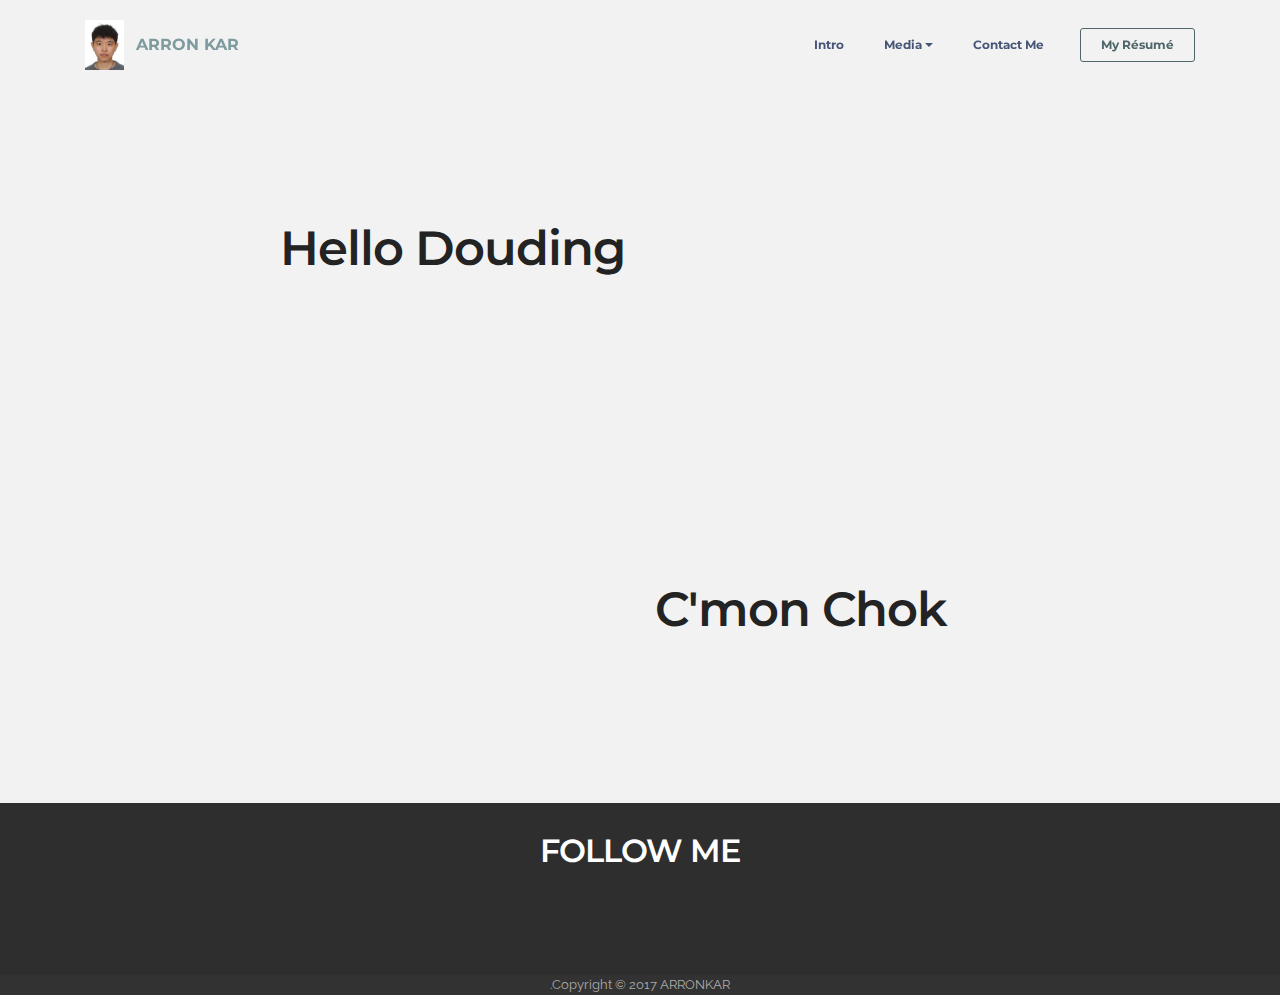
<file: Media-Videos.html>
<!DOCTYPE html>
<html>
<head>
  <!-- Site made with Mobirise Website Builder v3.12.1, https://mobirise.com -->
  <meta charset="UTF-8">
  <meta http-equiv="X-UA-Compatible" content="IE=edge">
  <meta name="generator" content="Mobirise v3.12.1, mobirise.com">
  <meta name="viewport" content="width=device-width, initial-scale=1">
  <link rel="shortcut icon" href="assets/images/img-99x128.jpg" type="image/x-icon">
  <meta name="description" content="Media-Videos">
  <title>Media-Videos</title>
  <link rel="stylesheet" href="https://fonts.googleapis.com/css?family=Lora:400,700,400italic,700italic&amp;subset=latin">
  <link rel="stylesheet" href="https://fonts.googleapis.com/css?family=Montserrat:400,700">
  <link rel="stylesheet" href="https://fonts.googleapis.com/css?family=Raleway:100,100i,200,200i,300,300i,400,400i,500,500i,600,600i,700,700i,800,800i,900,900i">
  <link rel="stylesheet" href="assets/bootstrap-material-design-font/css/material.css">
  <link rel="stylesheet" href="assets/tether/tether.min.css">
  <link rel="stylesheet" href="assets/bootstrap/css/bootstrap.min.css">
  <link rel="stylesheet" href="assets/dropdown/css/style.css">
  <link rel="stylesheet" href="assets/animate.css/animate.min.css">
  <link rel="stylesheet" href="assets/socicon/css/styles.css">
  <link rel="stylesheet" href="assets/theme/css/style.css">
  <link rel="stylesheet" href="assets/theme/css/style-rtl.css">
  <link rel="stylesheet" href="assets/mobirise/css/mbr-additional.css" type="text/css">
  
  
  
</head>
<body class="rtl">
<section id="menu-f">

    <nav class="navbar navbar-dropdown bg-color transparent navbar-fixed-top">
        <div class="container">

            <div class="mbr-table">
                <div class="mbr-table-cell">

                    <div class="navbar-brand">
                        <a href="index.html" class="navbar-logo"><img src="assets/images/img-99x128.jpg" alt="Mobirise"></a>
                        <a class="navbar-caption text-info" href="index.html">ARRON KAR</a>
                    </div>

                </div>
                <div class="mbr-table-cell">

                    <button class="navbar-toggler pull-xs-right hidden-md-up" type="button" data-toggle="collapse" data-target="#exCollapsingNavbar">
                        <div class="hamburger-icon"></div>
                    </button>

                    <ul class="nav-dropdown collapse pull-xs-right nav navbar-nav navbar-toggleable-sm" id="exCollapsingNavbar"><li class="nav-item"><a class="nav-link link" href="Intro.html">Intro</a></li><li class="nav-item dropdown"><a class="nav-link link dropdown-toggle" data-toggle="dropdown-submenu" href="Media.html" aria-expanded="false">Media</a><div class="dropdown-menu"><a class="dropdown-item" href="Media-Photos.html">Photos</a><a class="dropdown-item" href="Media-Videos.html">Videos</a><a class="dropdown-item" href="Media-Arts.html">Arts</a></div></li><li class="nav-item"><a class="nav-link link" href="Contact.html" aria-expanded="false">Contact Me</a></li><li class="nav-item nav-btn"><a class="nav-link btn btn-info-outline btn-info" href="https://arronkar.000webhostapp.com/assets/ArronJia-Resume.pdf">My Résumé</a></li></ul>
                    <button hidden="" class="navbar-toggler navbar-close" type="button" data-toggle="collapse" data-target="#exCollapsingNavbar">
                        <div class="close-icon"></div>
                    </button>

                </div>
            </div>

        </div>
    </nav>

</section>

<section class="engine"><a rel="external" href="https://mobirise.com">mobirise.com</a></section><section class="mbr-section mbr-after-navbar" id="msg-box4-18" style="background-color: rgb(242, 242, 242); padding-top: 120px; padding-bottom: 40px;">

    
    <div class="container">
        <div class="row">
            <div class="mbr-table-md-up">

              

              <div class="mbr-table-cell col-md-5 text-xs-center text-md-right content-size">
                  <h3 class="mbr-section-title display-2">Hello Douding</h3>
                  

                  
              </div>


              


              <div class="mbr-table-cell mbr-left-padding-md-up mbr-valign-top col-md-7 image-size" style="width: 50%;">
                  <div class="mbr-figure"><iframe class="mbr-embedded-video" src="https://www.youtube.com/embed/GroFEccH-hw?rel=0&amp;amp;showinfo=0&amp;autoplay=0&amp;loop=0" width="1280" height="720" frameborder="0" allowfullscreen></iframe></div>
              </div>

            </div>
        </div>
    </div>

</section>

<section class="mbr-section" id="msg-box4-1a" style="background-color: rgb(242, 242, 242); padding-top: 40px; padding-bottom: 40px;">

    
    <div class="container">
        <div class="row">
            <div class="mbr-table-md-up">

              <div class="mbr-table-cell mbr-right-padding-md-up mbr-valign-top col-md-7 image-size" style="width: 50%;">
                  <div class="mbr-figure"><iframe class="mbr-embedded-video" src="https://www.youtube.com/embed/NSyxri08qcg?rel=0&amp;amp;showinfo=0&amp;autoplay=0&amp;loop=0" width="1280" height="720" frameborder="0" allowfullscreen></iframe></div>
              </div>

              


              <div class="mbr-table-cell col-md-5 text-xs-center text-md-left content-size">
                  <h3 class="mbr-section-title display-2">C'mon Chok</h3>
                  

                  
              </div>


              

            </div>
        </div>
    </div>

</section>

<section class="mbr-section mbr-section-md-padding" id="social-buttons4-1d" style="background-color: rgb(46, 46, 46); padding-top: 30px; padding-bottom: 30px;">
    
    <div class="container">
        <div class="row">
            <div class="col-md-8 col-md-offset-2 text-xs-center">
                <h3 class="mbr-section-title display-2">FOLLOW ME</h3>
                <div><a class="btn btn-social" title="Twitter" target="_blank" href="https://twitter.com/arronkar"><i class="socicon socicon-twitter"></i></a> <a class="btn btn-social" title="Facebook" target="_blank" href="https://www.facebook.com/thearronkar"><i class="socicon socicon-facebook"></i></a> <a class="btn btn-social" title="Google+" target="_blank" href="https://plus.google.com/+ArronKarGo"><i class="socicon socicon-googleplus"></i></a>  <a class="btn btn-social" title="Instagram" target="_blank" href="https://www.instagram.com/arron2go/?hl=en"><i class="socicon socicon-instagram"></i></a>   <a class="btn btn-social" title="LinkedIn" target="_blank" href="https://www.linkedin.com/in/arronjia/"><i class="socicon socicon-linkedin"></i></a>   </div>
            </div>
        </div>
    </div>
</section>

<footer class="mbr-small-footer mbr-section mbr-section-nopadding" id="footer1-g" style="background-color: rgb(50, 50, 50); padding-top: 0rem; padding-bottom: 0rem;">
    
    <div class="container">
        <p class="text-xs-center">Copyright ©&nbsp;2017 ARRONKAR.</p>
    </div>
</footer>


  <script src="assets/web/assets/jquery/jquery.min.js"></script>
  <script src="assets/tether/tether.min.js"></script>
  <script src="assets/bootstrap/js/bootstrap.min.js"></script>
  <script src="assets/smooth-scroll/smooth-scroll.js"></script>
  <script src="assets/dropdown/js/script.min.js"></script>
  <script src="assets/touch-swipe/jquery.touch-swipe.min.js"></script>
  <script src="assets/viewport-checker/jquery.viewportchecker.js"></script>
  <script src="assets/theme/js/script.js"></script>
  
  
  <input name="animation" type="hidden">
   <div id="scrollToTop" class="scrollToTop mbr-arrow-up"><a style="text-align: center;"><i class="mbr-arrow-up-icon"></i></a></div>
  </body>
</html>
</file>
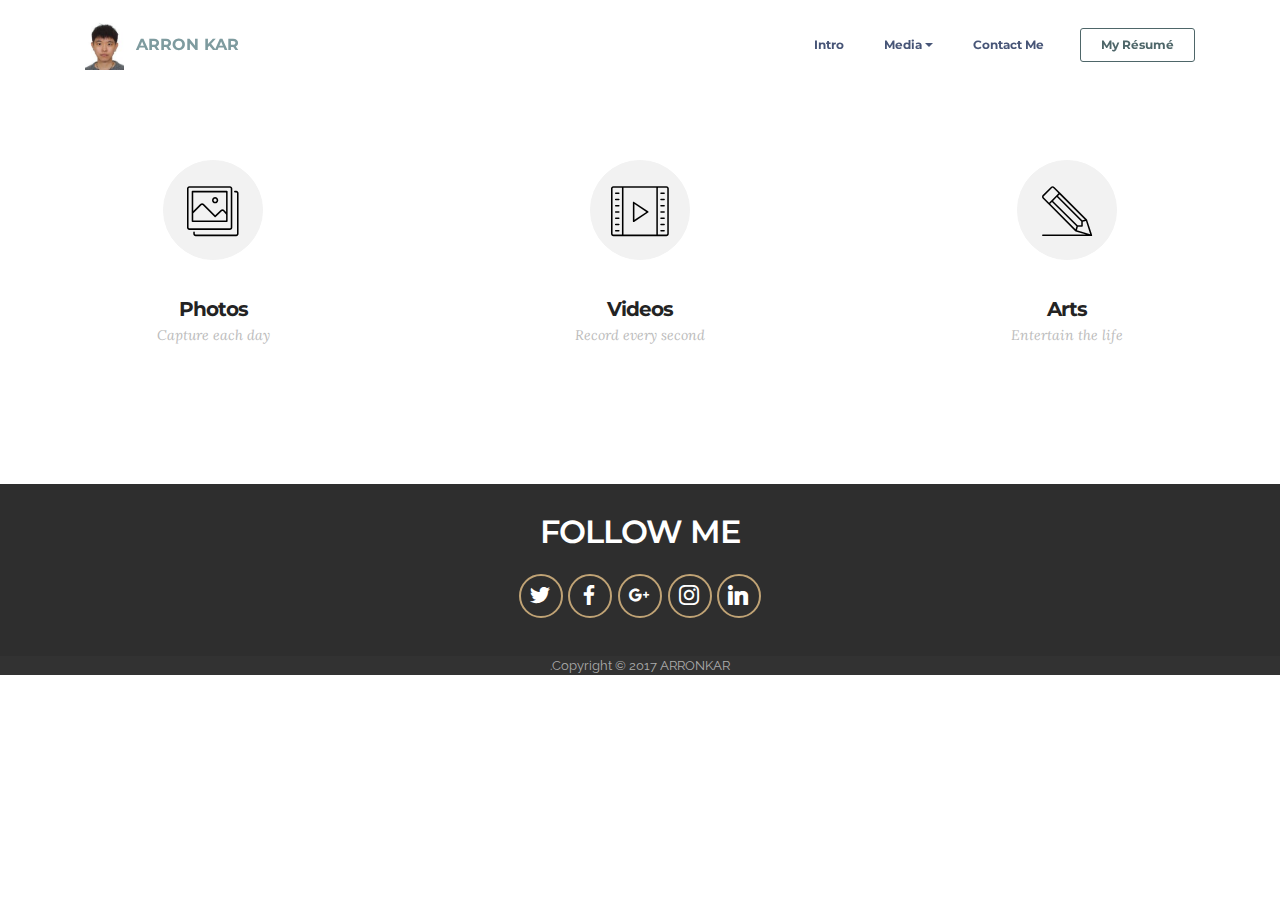
<file: Media.html>
<!DOCTYPE html>
<html>
<head>
  <!-- Site made with Mobirise Website Builder v3.12.1, https://mobirise.com -->
  <meta charset="UTF-8">
  <meta http-equiv="X-UA-Compatible" content="IE=edge">
  <meta name="generator" content="Mobirise v3.12.1, mobirise.com">
  <meta name="viewport" content="width=device-width, initial-scale=1">
  <link rel="shortcut icon" href="assets/images/img-99x128.jpg" type="image/x-icon">
  <meta name="description" content="Media">
  <title>Media</title>
  <link rel="stylesheet" href="https://fonts.googleapis.com/css?family=Lora:400,700,400italic,700italic&amp;subset=latin">
  <link rel="stylesheet" href="https://fonts.googleapis.com/css?family=Montserrat:400,700">
  <link rel="stylesheet" href="https://fonts.googleapis.com/css?family=Raleway:100,100i,200,200i,300,300i,400,400i,500,500i,600,600i,700,700i,800,800i,900,900i">
  <link rel="stylesheet" href="assets/bootstrap-material-design-font/css/material.css">
  <link rel="stylesheet" href="assets/et-line-font-plugin/style.css">
  <link rel="stylesheet" href="assets/tether/tether.min.css">
  <link rel="stylesheet" href="assets/bootstrap/css/bootstrap.min.css">
  <link rel="stylesheet" href="assets/dropdown/css/style.css">
  <link rel="stylesheet" href="assets/animate.css/animate.min.css">
  <link rel="stylesheet" href="assets/socicon/css/styles.css">
  <link rel="stylesheet" href="assets/theme/css/style.css">
  <link rel="stylesheet" href="assets/theme/css/style-rtl.css">
  <link rel="stylesheet" href="assets/mobirise/css/mbr-additional.css" type="text/css">
  
  
  
</head>
<body class="rtl">
<section id="menu-q">

    <nav class="navbar navbar-dropdown bg-color transparent navbar-fixed-top">
        <div class="container">

            <div class="mbr-table">
                <div class="mbr-table-cell">

                    <div class="navbar-brand">
                        <a href="index.html" class="navbar-logo"><img src="assets/images/img-99x128.jpg" alt="Mobirise"></a>
                        <a class="navbar-caption text-info" href="index.html">ARRON KAR</a>
                    </div>

                </div>
                <div class="mbr-table-cell">

                    <button class="navbar-toggler pull-xs-right hidden-md-up" type="button" data-toggle="collapse" data-target="#exCollapsingNavbar">
                        <div class="hamburger-icon"></div>
                    </button>

                    <ul class="nav-dropdown collapse pull-xs-right nav navbar-nav navbar-toggleable-sm" id="exCollapsingNavbar"><li class="nav-item"><a class="nav-link link" href="Intro.html">Intro</a></li><li class="nav-item dropdown"><a class="nav-link link dropdown-toggle" data-toggle="dropdown-submenu" href="Media.html" aria-expanded="false">Media</a><div class="dropdown-menu"><a class="dropdown-item" href="Media-Photos.html">Photos</a><a class="dropdown-item" href="Media-Videos.html">Videos</a><a class="dropdown-item" href="Media-Arts.html">Arts</a></div></li><li class="nav-item"><a class="nav-link link" href="Contact.html" aria-expanded="false">Contact Me</a></li><li class="nav-item nav-btn"><a class="nav-link btn btn-info-outline btn-info" href="https://arronkar.000webhostapp.com/assets/ArronJia-Resume.pdf">My Résumé</a></li></ul>
                    <button hidden="" class="navbar-toggler navbar-close" type="button" data-toggle="collapse" data-target="#exCollapsingNavbar">
                        <div class="close-icon"></div>
                    </button>

                </div>
            </div>

        </div>
    </nav>

</section>

<section class="engine"><a rel="external" href="https://mobirise.com">Web Site Maker</a></section><section class="mbr-cards mbr-section mbr-section-nopadding mbr-after-navbar" id="features4-s" style="background-color: rgb(255, 255, 255);">

    

    <div class="mbr-cards-row row">
        <div class="mbr-cards-col col-xs-12 col-lg-4" style="padding-top: 160px; padding-bottom: 120px;">
            <div class="container">
                <div class="card cart-block">
                    <div class="card-img iconbox"><a href="Media-Photos.html" class="etl-icon icon-pictures mbr-iconfont mbr-iconfont-features4" style="color: black;"></a></div>
                    <div class="card-block">
                        <h4 class="card-title">Photos</h4>
                        <h5 class="card-subtitle">Capture each day</h5>
                        
                        
                    </div>
                </div>
            </div>
        </div>
        <div class="mbr-cards-col col-xs-12 col-lg-4" style="padding-top: 160px; padding-bottom: 120px;">
            <div class="container">
                <div class="card cart-block">
                    <div class="card-img iconbox"><a href="Media-Videos.html" class="etl-icon icon-video mbr-iconfont mbr-iconfont-features4" style="color: black;"></a></div>
                    <div class="card-block">
                        <h4 class="card-title">Videos</h4>
                        <h5 class="card-subtitle">Record every second</h5>
                        
                        
                    </div>
                </div>
          </div>
        </div>
        <div class="mbr-cards-col col-xs-12 col-lg-4" style="padding-top: 160px; padding-bottom: 120px;">
            <div class="container">
                <div class="card cart-block">
                    <div class="card-img iconbox"><a href="Media-Arts.html" class="etl-icon icon-pencil mbr-iconfont mbr-iconfont-features4" style="color: black;"></a></div>
                    <div class="card-block">
                        <h4 class="card-title">Arts</h4>
                        <h5 class="card-subtitle">Entertain the life</h5>
                        
                        
                    </div>
                </div>
            </div>
        </div>
        
        
        
    </div>
</section>

<section class="mbr-section mbr-section-md-padding" id="social-buttons4-16" style="background-color: rgb(46, 46, 46); padding-top: 30px; padding-bottom: 30px;">
    
    <div class="container">
        <div class="row">
            <div class="col-md-8 col-md-offset-2 text-xs-center">
                <h3 class="mbr-section-title display-2">FOLLOW ME</h3>
                <div><a class="btn btn-social" title="Twitter" target="_blank" href="https://twitter.com/arronkar"><i class="socicon socicon-twitter"></i></a> <a class="btn btn-social" title="Facebook" target="_blank" href="https://www.facebook.com/thearronkar"><i class="socicon socicon-facebook"></i></a> <a class="btn btn-social" title="Google+" target="_blank" href="https://plus.google.com/+ArronKarGo"><i class="socicon socicon-googleplus"></i></a>  <a class="btn btn-social" title="Instagram" target="_blank" href="https://instagram.com/mobirise/https://www.instagram.com/arron2go/?hl=en"><i class="socicon socicon-instagram"></i></a>   <a class="btn btn-social" title="LinkedIn" target="_blank" href="https://www.linkedin.com/in/arronjia/"><i class="socicon socicon-linkedin"></i></a>   </div>
            </div>
        </div>
    </div>
</section>

<footer class="mbr-small-footer mbr-section mbr-section-nopadding" id="footer1-r" style="background-color: rgb(50, 50, 50); padding-top: 0rem; padding-bottom: 0rem;">
    
    <div class="container">
        <p class="text-xs-center">Copyright ©&nbsp;2017 ARRONKAR.</p>
    </div>
</footer>


  <script src="assets/web/assets/jquery/jquery.min.js"></script>
  <script src="assets/tether/tether.min.js"></script>
  <script src="assets/bootstrap/js/bootstrap.min.js"></script>
  <script src="assets/smooth-scroll/smooth-scroll.js"></script>
  <script src="assets/dropdown/js/script.min.js"></script>
  <script src="assets/touch-swipe/jquery.touch-swipe.min.js"></script>
  <script src="assets/viewport-checker/jquery.viewportchecker.js"></script>
  <script src="assets/theme/js/script.js"></script>
  
  
  <input name="animation" type="hidden">
   <div id="scrollToTop" class="scrollToTop mbr-arrow-up"><a style="text-align: center;"><i class="mbr-arrow-up-icon"></i></a></div>
  </body>
</html>
</file>
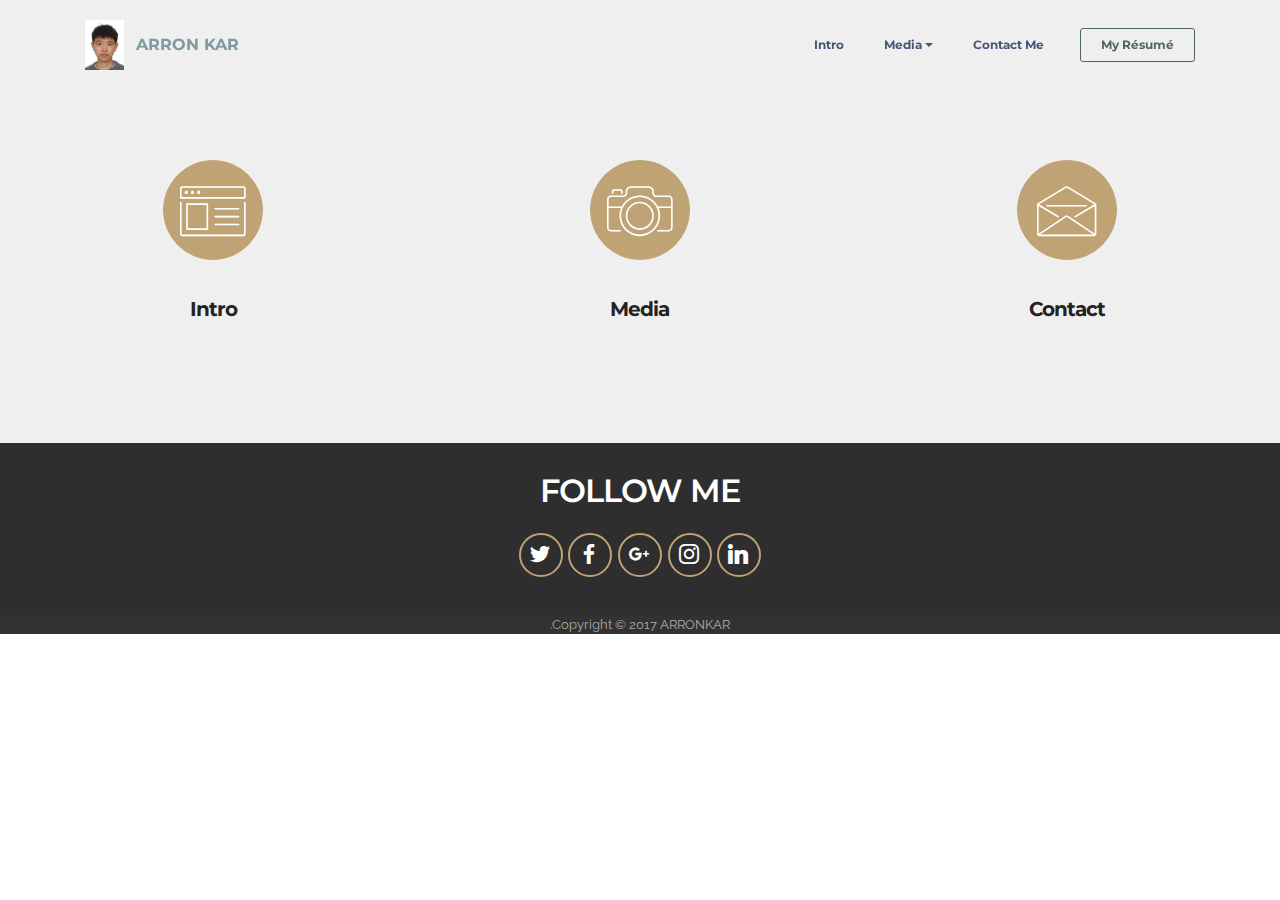
<file: SiteMap.html>
<!DOCTYPE html>
<html>
<head>
  <!-- Site made with Mobirise Website Builder v3.12.1, https://mobirise.com -->
  <meta charset="UTF-8">
  <meta http-equiv="X-UA-Compatible" content="IE=edge">
  <meta name="generator" content="Mobirise v3.12.1, mobirise.com">
  <meta name="viewport" content="width=device-width, initial-scale=1">
  <link rel="shortcut icon" href="assets/images/img-99x128.jpg" type="image/x-icon">
  <meta name="description" content="SiteMap">
  <title>SiteMap</title>
  <link rel="stylesheet" href="https://fonts.googleapis.com/css?family=Lora:400,700,400italic,700italic&amp;subset=latin">
  <link rel="stylesheet" href="https://fonts.googleapis.com/css?family=Montserrat:400,700">
  <link rel="stylesheet" href="https://fonts.googleapis.com/css?family=Raleway:100,100i,200,200i,300,300i,400,400i,500,500i,600,600i,700,700i,800,800i,900,900i">
  <link rel="stylesheet" href="assets/bootstrap-material-design-font/css/material.css">
  <link rel="stylesheet" href="assets/et-line-font-plugin/style.css">
  <link rel="stylesheet" href="assets/tether/tether.min.css">
  <link rel="stylesheet" href="assets/bootstrap/css/bootstrap.min.css">
  <link rel="stylesheet" href="assets/dropdown/css/style.css">
  <link rel="stylesheet" href="assets/animate.css/animate.min.css">
  <link rel="stylesheet" href="assets/socicon/css/styles.css">
  <link rel="stylesheet" href="assets/theme/css/style.css">
  <link rel="stylesheet" href="assets/theme/css/style-rtl.css">
  <link rel="stylesheet" href="assets/mobirise/css/mbr-additional.css" type="text/css">
  
  
  
</head>
<body class="rtl">
<section id="menu-c">

    <nav class="navbar navbar-dropdown bg-color transparent navbar-fixed-top">
        <div class="container">

            <div class="mbr-table">
                <div class="mbr-table-cell">

                    <div class="navbar-brand">
                        <a href="index.html" class="navbar-logo"><img src="assets/images/img-99x128.jpg" alt="Mobirise"></a>
                        <a class="navbar-caption text-info" href="index.html">ARRON KAR</a>
                    </div>

                </div>
                <div class="mbr-table-cell">

                    <button class="navbar-toggler pull-xs-right hidden-md-up" type="button" data-toggle="collapse" data-target="#exCollapsingNavbar">
                        <div class="hamburger-icon"></div>
                    </button>

                    <ul class="nav-dropdown collapse pull-xs-right nav navbar-nav navbar-toggleable-sm" id="exCollapsingNavbar"><li class="nav-item"><a class="nav-link link" href="Intro.html">Intro</a></li><li class="nav-item dropdown"><a class="nav-link link dropdown-toggle" data-toggle="dropdown-submenu" href="Media.html" aria-expanded="false">Media</a><div class="dropdown-menu"><a class="dropdown-item" href="Media-Photos.html">Photos</a><a class="dropdown-item" href="Media-Videos.html">Videos</a><a class="dropdown-item" href="Media-Arts.html">Arts</a></div></li><li class="nav-item"><a class="nav-link link" href="Contact.html" aria-expanded="false">Contact Me</a></li><li class="nav-item nav-btn"><a class="nav-link btn btn-info-outline btn-info" href="https://arronkar.000webhostapp.com/assets/ArronJia-Resume.pdf">My Résumé</a></li></ul>
                    <button hidden="" class="navbar-toggler navbar-close" type="button" data-toggle="collapse" data-target="#exCollapsingNavbar">
                        <div class="close-icon"></div>
                    </button>

                </div>
            </div>

        </div>
    </nav>

</section>

<section class="engine"><a rel="external" href="https://mobirise.com">Mobirise Website Maker</a></section><section class="mbr-cards mbr-section mbr-section-nopadding mbr-after-navbar" id="features7-e" style="background-color: rgb(239, 239, 239);">

    

    <div class="mbr-cards-row row">
        <div class="mbr-cards-col col-xs-12 col-lg-4" style="padding-top: 160px; padding-bottom: 120px;">
            <div class="container">
                <div class="card cart-block">
                    <div class="card-img iconbox"><a href="Intro.html" class="etl-icon icon-browser mbr-iconfont mbr-iconfont-features7" style="color: rgb(255, 255, 255);"></a></div>
                    <div class="card-block">
                        <h4 class="card-title">Intro</h4>
                        
                        
                        
                    </div>
                </div>
            </div>
        </div>
        <div class="mbr-cards-col col-xs-12 col-lg-4" style="padding-top: 160px; padding-bottom: 120px;">
            <div class="container">
                <div class="card cart-block">
                    <div class="card-img iconbox"><a href="Media.html" class="etl-icon icon-camera mbr-iconfont mbr-iconfont-features7" style="color: rgb(255, 255, 255);"></a></div>
                    <div class="card-block">
                        <h4 class="card-title">Media</h4>
                        
                        
                        
                    </div>
                </div>
          </div>
        </div>
        <div class="mbr-cards-col col-xs-12 col-lg-4" style="padding-top: 160px; padding-bottom: 120px;">
            <div class="container">
                <div class="card cart-block">
                    <div class="card-img iconbox"><a href="https://mobirise.com" class="etl-icon icon-envelope mbr-iconfont mbr-iconfont-features7" style="color: rgb(255, 255, 255);"></a></div>
                    <div class="card-block">
                        <h4 class="card-title">Contact<br></h4>
                        
                        
                        
                    </div>
                </div>
            </div>
        </div>
        
        
        
    </div>
</section>

<section class="mbr-section mbr-section-md-padding" id="social-buttons4-15" style="background-color: rgb(46, 46, 46); padding-top: 30px; padding-bottom: 30px;">
    
    <div class="container">
        <div class="row">
            <div class="col-md-8 col-md-offset-2 text-xs-center">
                <h3 class="mbr-section-title display-2">FOLLOW ME</h3>
                <div><a class="btn btn-social" title="Twitter" target="_blank" href="https://twitter.com/arronkar"><i class="socicon socicon-twitter"></i></a> <a class="btn btn-social" title="Facebook" target="_blank" href="https://www.facebook.com/thearronkar"><i class="socicon socicon-facebook"></i></a> <a class="btn btn-social" title="Google+" target="_blank" href="https://plus.google.com/+ArronKarGo"><i class="socicon socicon-googleplus"></i></a>  <a class="btn btn-social" title="Instagram" target="_blank" href="https://www.instagram.com/arron2go/?hl=en"><i class="socicon socicon-instagram"></i></a>   <a class="btn btn-social" title="LinkedIn" target="_blank" href="https://www.linkedin.com/in/arronjia/"><i class="socicon socicon-linkedin"></i></a>   </div>
            </div>
        </div>
    </div>
</section>

<footer class="mbr-small-footer mbr-section mbr-section-nopadding" id="footer1-d" style="background-color: rgb(50, 50, 50); padding-top: 0rem; padding-bottom: 0rem;">
    
    <div class="container">
        <p class="text-xs-center">Copyright ©&nbsp;2017 ARRONKAR.</p>
    </div>
</footer>


  <script src="assets/web/assets/jquery/jquery.min.js"></script>
  <script src="assets/tether/tether.min.js"></script>
  <script src="assets/bootstrap/js/bootstrap.min.js"></script>
  <script src="assets/smooth-scroll/smooth-scroll.js"></script>
  <script src="assets/dropdown/js/script.min.js"></script>
  <script src="assets/touch-swipe/jquery.touch-swipe.min.js"></script>
  <script src="assets/viewport-checker/jquery.viewportchecker.js"></script>
  <script src="assets/theme/js/script.js"></script>
  
  
  <input name="animation" type="hidden">
   <div id="scrollToTop" class="scrollToTop mbr-arrow-up"><a style="text-align: center;"><i class="mbr-arrow-up-icon"></i></a></div>
  </body>
</html>
</file>
<file: assets/bootstrap-material-design-font/css/material.css>
@font-face {
  font-family: 'Material-Design-Icons';
  src: url('../fonts/Material-Design-Icons.eot?3ocs8m');
  src: url('../fonts/Material-Design-Icons.eot?#iefix3ocs8m') format('embedded-opentype'), url('../fonts/Material-Design-Icons.woff?3ocs8m') format('woff'), url('../fonts/Material-Design-Icons.ttf?3ocs8m') format('truetype'), url('../fonts/Material-Design-Icons.svg?3ocs8m#Material-Design-Icons') format('svg');
  font-weight: normal;
  font-style: normal;
}
[class^="mdi-"],
[class*="mdi-"] {
  speak: none;
  display: inline-block;
  font-style: normal;
  font-variant:normal;
  font-weight:normal;
  /*font-size:24px;*/
  line-height:1;
  font-family:'Material-Design-Icons' !important;
  text-rendering: auto;
  
  -webkit-font-smoothing: antialiased;
  -moz-osx-font-smoothing: grayscale;
  -webkit-transform: translate(0, 0);
      -ms-transform: translate(0, 0);
          transform: translate(0, 0);
}
[class^="mdi-"]:before,
[class*="mdi-"]:before {
  display: inline-block;
  speak: none;
  text-decoration: inherit;
}
[class^="mdi-"].pull-left,
[class*="mdi-"].pull-left {
  margin-right: .3em;
}
[class^="mdi-"].pull-right,
[class*="mdi-"].pull-right {
  margin-left: .3em;
}
[class^="mdi-"].mdi-lg:before,
[class*="mdi-"].mdi-lg:before,
[class^="mdi-"].mdi-lg:after,
[class*="mdi-"].mdi-lg:after {
  font-size: 1.33333333em;
  line-height: 0.75em;
  vertical-align: -15%;
}
[class^="mdi-"].mdi-2x:before,
[class*="mdi-"].mdi-2x:before,
[class^="mdi-"].mdi-2x:after,
[class*="mdi-"].mdi-2x:after {
  font-size: 2em;
}
[class^="mdi-"].mdi-3x:before,
[class*="mdi-"].mdi-3x:before,
[class^="mdi-"].mdi-3x:after,
[class*="mdi-"].mdi-3x:after {
  font-size: 3em;
}
[class^="mdi-"].mdi-4x:before,
[class*="mdi-"].mdi-4x:before,
[class^="mdi-"].mdi-4x:after,
[class*="mdi-"].mdi-4x:after {
  font-size: 4em;
}
[class^="mdi-"].mdi-5x:before,
[class*="mdi-"].mdi-5x:before,
[class^="mdi-"].mdi-5x:after,
[class*="mdi-"].mdi-5x:after {
  font-size: 5em;
}
[class^="mdi-device-signal-cellular-"]:after,
[class^="mdi-device-battery-"]:after,
[class^="mdi-device-battery-charging-"]:after,
[class^="mdi-device-signal-cellular-connected-no-internet-"]:after,
[class^="mdi-device-signal-wifi-"]:after,
[class^="mdi-device-signal-wifi-statusbar-not-connected"]:after,
.mdi-device-network-wifi:after {
  opacity: .3;
  position: absolute;
  left: 0;
  top: 0;
  z-index: 1;
  display: inline-block;
  speak: none;
  text-decoration: inherit;
}
[class^="mdi-device-signal-cellular-"]:after {
  content: "\e758";
}
[class^="mdi-device-battery-"]:after {
  content: "\e735";
}
[class^="mdi-device-battery-charging-"]:after {
  content: "\e733";
}
[class^="mdi-device-signal-cellular-connected-no-internet-"]:after {
  content: "\e75d";
}
[class^="mdi-device-signal-wifi-"]:after,
.mdi-device-network-wifi:after {
  content: "\e765";
}
[class^="mdi-device-signal-wifi-statusbasr-not-connected"]:after {
  content: "\e8f7";
}
.mdi-device-signal-cellular-off:after,
.mdi-device-signal-cellular-null:after,
.mdi-device-signal-cellular-no-sim:after,
.mdi-device-signal-wifi-off:after,
.mdi-device-signal-wifi-4-bar:after,
.mdi-device-signal-cellular-4-bar:after,
.mdi-device-battery-alert:after,
.mdi-device-signal-cellular-connected-no-internet-4-bar:after,
.mdi-device-battery-std:after,
.mdi-device-battery-full .mdi-device-battery-unknown:after {
  content: "";
}
.mdi-fw {
  width: 1.28571429em;
  text-align: center;
}
.mdi-ul {
  padding-left: 0;
  margin-left: 2.14285714em;
  list-style-type: none;
}
.mdi-ul > li {
  position: relative;
}
.mdi-li {
  position: absolute;
  left: -2.14285714em;
  width: 2.14285714em;
  top: 0.14285714em;
  text-align: center;
}
.mdi-li.mdi-lg {
  left: -1.85714286em;
}
.mdi-border {
  padding: .2em .25em .15em;
  border: solid 0.08em #eeeeee;
  border-radius: .1em;
}
.mdi-spin {
  -webkit-animation: mdi-spin 2s infinite linear;
  animation: mdi-spin 2s infinite linear;
  -webkit-transform-origin: 50% 50%;
  -ms-transform-origin: 50% 50%;
      transform-origin: 50% 50%;
}
.mdi-pulse {
  -webkit-animation: mdi-spin 1s steps(8) infinite;
  animation: mdi-spin 1s steps(8) infinite;
  -webkit-transform-origin: 50% 50%;
  -ms-transform-origin: 50% 50%;
      transform-origin: 50% 50%;
}
@-webkit-keyframes mdi-spin {
  0% {
    -webkit-transform: rotate(0deg);
    transform: rotate(0deg);
  }
  100% {
    -webkit-transform: rotate(359deg);
    transform: rotate(359deg);
  }
}
@keyframes mdi-spin {
  0% {
    -webkit-transform: rotate(0deg);
    transform: rotate(0deg);
  }
  100% {
    -webkit-transform: rotate(359deg);
    transform: rotate(359deg);
  }
}
.mdi-rotate-90 {
  filter: progid:DXImageTransform.Microsoft.BasicImage(rotation=1);
  -webkit-transform: rotate(90deg);
  -ms-transform: rotate(90deg);
  transform: rotate(90deg);
}
.mdi-rotate-180 {
  filter: progid:DXImageTransform.Microsoft.BasicImage(rotation=2);
  -webkit-transform: rotate(180deg);
  -ms-transform: rotate(180deg);
  transform: rotate(180deg);
}
.mdi-rotate-270 {
  filter: progid:DXImageTransform.Microsoft.BasicImage(rotation=3);
  -webkit-transform: rotate(270deg);
  -ms-transform: rotate(270deg);
  transform: rotate(270deg);
}
.mdi-flip-horizontal {
  filter: progid:DXImageTransform.Microsoft.BasicImage(rotation=0, mirror=1);
  -webkit-transform: scale(-1, 1);
  -ms-transform: scale(-1, 1);
  transform: scale(-1, 1);
}
.mdi-flip-vertical {
  filter: progid:DXImageTransform.Microsoft.BasicImage(rotation=2, mirror=1);
  -webkit-transform: scale(1, -1);
  -ms-transform: scale(1, -1);
  transform: scale(1, -1);
}
:root .mdi-rotate-90,
:root .mdi-rotate-180,
:root .mdi-rotate-270,
:root .mdi-flip-horizontal,
:root .mdi-flip-vertical {
  -webkit-filter: none;
          filter: none;
}
.mdi-stack {
  position: relative;
  display: inline-block;
  width: 2em;
  height: 2em;
  line-height: 2em;
  vertical-align: middle;
}
.mdi-stack-1x,
.mdi-stack-2x {
  position: absolute;
  left: 0;
  width: 100%;
  text-align: center;
}
.mdi-stack-1x {
  line-height: inherit;
}
.mdi-stack-2x {
  font-size: 2em;
}
.mdi-inverse {
  color: #ffffff;
}
/* Start Icons */
.mdi-action-3d-rotation:before {
  content: "\e600";
}
.mdi-action-accessibility:before {
  content: "\e601";
}
.mdi-action-account-balance-wallet:before {
  content: "\e602";
}
.mdi-action-account-balance:before {
  content: "\e603";
}
.mdi-action-account-box:before {
  content: "\e604";
}
.mdi-action-account-child:before {
  content: "\e605";
}
.mdi-action-account-circle:before {
  content: "\e606";
}
.mdi-action-add-shopping-cart:before {
  content: "\e607";
}
.mdi-action-alarm-add:before {
  content: "\e608";
}
.mdi-action-alarm-off:before {
  content: "\e609";
}
.mdi-action-alarm-on:before {
  content: "\e60a";
}
.mdi-action-alarm:before {
  content: "\e60b";
}
.mdi-action-android:before {
  content: "\e60c";
}
.mdi-action-announcement:before {
  content: "\e60d";
}
.mdi-action-aspect-ratio:before {
  content: "\e60e";
}
.mdi-action-assessment:before {
  content: "\e60f";
}
.mdi-action-assignment-ind:before {
  content: "\e610";
}
.mdi-action-assignment-late:before {
  content: "\e611";
}
.mdi-action-assignment-return:before {
  content: "\e612";
}
.mdi-action-assignment-returned:before {
  content: "\e613";
}
.mdi-action-assignment-turned-in:before {
  content: "\e614";
}
.mdi-action-assignment:before {
  content: "\e615";
}
.mdi-action-autorenew:before {
  content: "\e616";
}
.mdi-action-backup:before {
  content: "\e617";
}
.mdi-action-book:before {
  content: "\e618";
}
.mdi-action-bookmark-outline:before {
  content: "\e619";
}
.mdi-action-bookmark:before {
  content: "\e61a";
}
.mdi-action-bug-report:before {
  content: "\e61b";
}
.mdi-action-cached:before {
  content: "\e61c";
}
.mdi-action-check-circle:before {
  content: "\e61d";
}
.mdi-action-class:before {
  content: "\e61e";
}
.mdi-action-credit-card:before {
  content: "\e61f";
}
.mdi-action-dashboard:before {
  content: "\e620";
}
.mdi-action-delete:before {
  content: "\e621";
}
.mdi-action-description:before {
  content: "\e622";
}
.mdi-action-dns:before {
  content: "\e623";
}
.mdi-action-done-all:before {
  content: "\e624";
}
.mdi-action-done:before {
  content: "\e625";
}
.mdi-action-event:before {
  content: "\e626";
}
.mdi-action-exit-to-app:before {
  content: "\e627";
}
.mdi-action-explore:before {
  content: "\e628";
}
.mdi-action-extension:before {
  content: "\e629";
}
.mdi-action-face-unlock:before {
  content: "\e62a";
}
.mdi-action-favorite-outline:before {
  content: "\e62b";
}
.mdi-action-favorite:before {
  content: "\e62c";
}
.mdi-action-find-in-page:before {
  content: "\e62d";
}
.mdi-action-find-replace:before {
  content: "\e62e";
}
.mdi-action-flip-to-back:before {
  content: "\e62f";
}
.mdi-action-flip-to-front:before {
  content: "\e630";
}
.mdi-action-get-app:before {
  content: "\e631";
}
.mdi-action-grade:before {
  content: "\e632";
}
.mdi-action-group-work:before {
  content: "\e633";
}
.mdi-action-help:before {
  content: "\e634";
}
.mdi-action-highlight-remove:before {
  content: "\e635";
}
.mdi-action-history:before {
  content: "\e636";
}
.mdi-action-home:before {
  content: "\e637";
}
.mdi-action-https:before {
  content: "\e638";
}
.mdi-action-info-outline:before {
  content: "\e639";
}
.mdi-action-info:before {
  content: "\e63a";
}
.mdi-action-input:before {
  content: "\e63b";
}
.mdi-action-invert-colors:before {
  content: "\e63c";
}
.mdi-action-label-outline:before {
  content: "\e63d";
}
.mdi-action-label:before {
  content: "\e63e";
}
.mdi-action-language:before {
  content: "\e63f";
}
.mdi-action-launch:before {
  content: "\e640";
}
.mdi-action-list:before {
  content: "\e641";
}
.mdi-action-lock-open:before {
  content: "\e642";
}
.mdi-action-lock-outline:before {
  content: "\e643";
}
.mdi-action-lock:before {
  content: "\e644";
}
.mdi-action-loyalty:before {
  content: "\e645";
}
.mdi-action-markunread-mailbox:before {
  content: "\e646";
}
.mdi-action-note-add:before {
  content: "\e647";
}
.mdi-action-open-in-browser:before {
  content: "\e648";
}
.mdi-action-open-in-new:before {
  content: "\e649";
}
.mdi-action-open-with:before {
  content: "\e64a";
}
.mdi-action-pageview:before {
  content: "\e64b";
}
.mdi-action-payment:before {
  content: "\e64c";
}
.mdi-action-perm-camera-mic:before {
  content: "\e64d";
}
.mdi-action-perm-contact-cal:before {
  content: "\e64e";
}
.mdi-action-perm-data-setting:before {
  content: "\e64f";
}
.mdi-action-perm-device-info:before {
  content: "\e650";
}
.mdi-action-perm-identity:before {
  content: "\e651";
}
.mdi-action-perm-media:before {
  content: "\e652";
}
.mdi-action-perm-phone-msg:before {
  content: "\e653";
}
.mdi-action-perm-scan-wifi:before {
  content: "\e654";
}
.mdi-action-picture-in-picture:before {
  content: "\e655";
}
.mdi-action-polymer:before {
  content: "\e656";
}
.mdi-action-print:before {
  content: "\e657";
}
.mdi-action-query-builder:before {
  content: "\e658";
}
.mdi-action-question-answer:before {
  content: "\e659";
}
.mdi-action-receipt:before {
  content: "\e65a";
}
.mdi-action-redeem:before {
  content: "\e65b";
}
.mdi-action-reorder:before {
  content: "\e65c";
}
.mdi-action-report-problem:before {
  content: "\e65d";
}
.mdi-action-restore:before {
  content: "\e65e";
}
.mdi-action-room:before {
  content: "\e65f";
}
.mdi-action-schedule:before {
  content: "\e660";
}
.mdi-action-search:before {
  content: "\e661";
}
.mdi-action-settings-applications:before {
  content: "\e662";
}
.mdi-action-settings-backup-restore:before {
  content: "\e663";
}
.mdi-action-settings-bluetooth:before {
  content: "\e664";
}
.mdi-action-settings-cell:before {
  content: "\e665";
}
.mdi-action-settings-display:before {
  content: "\e666";
}
.mdi-action-settings-ethernet:before {
  content: "\e667";
}
.mdi-action-settings-input-antenna:before {
  content: "\e668";
}
.mdi-action-settings-input-component:before {
  content: "\e669";
}
.mdi-action-settings-input-composite:before {
  content: "\e66a";
}
.mdi-action-settings-input-hdmi:before {
  content: "\e66b";
}
.mdi-action-settings-input-svideo:before {
  content: "\e66c";
}
.mdi-action-settings-overscan:before {
  content: "\e66d";
}
.mdi-action-settings-phone:before {
  content: "\e66e";
}
.mdi-action-settings-power:before {
  content: "\e66f";
}
.mdi-action-settings-remote:before {
  content: "\e670";
}
.mdi-action-settings-voice:before {
  content: "\e671";
}
.mdi-action-settings:before {
  content: "\e672";
}
.mdi-action-shop-two:before {
  content: "\e673";
}
.mdi-action-shop:before {
  content: "\e674";
}
.mdi-action-shopping-basket:before {
  content: "\e675";
}
.mdi-action-shopping-cart:before {
  content: "\e676";
}
.mdi-action-speaker-notes:before {
  content: "\e677";
}
.mdi-action-spellcheck:before {
  content: "\e678";
}
.mdi-action-star-rate:before {
  content: "\e679";
}
.mdi-action-stars:before {
  content: "\e67a";
}
.mdi-action-store:before {
  content: "\e67b";
}
.mdi-action-subject:before {
  content: "\e67c";
}
.mdi-action-supervisor-account:before {
  content: "\e67d";
}
.mdi-action-swap-horiz:before {
  content: "\e67e";
}
.mdi-action-swap-vert-circle:before {
  content: "\e67f";
}
.mdi-action-swap-vert:before {
  content: "\e680";
}
.mdi-action-system-update-tv:before {
  content: "\e681";
}
.mdi-action-tab-unselected:before {
  content: "\e682";
}
.mdi-action-tab:before {
  content: "\e683";
}
.mdi-action-theaters:before {
  content: "\e684";
}
.mdi-action-thumb-down:before {
  content: "\e685";
}
.mdi-action-thumb-up:before {
  content: "\e686";
}
.mdi-action-thumbs-up-down:before {
  content: "\e687";
}
.mdi-action-toc:before {
  content: "\e688";
}
.mdi-action-today:before {
  content: "\e689";
}
.mdi-action-track-changes:before {
  content: "\e68a";
}
.mdi-action-translate:before {
  content: "\e68b";
}
.mdi-action-trending-down:before {
  content: "\e68c";
}
.mdi-action-trending-neutral:before {
  content: "\e68d";
}
.mdi-action-trending-up:before {
  content: "\e68e";
}
.mdi-action-turned-in-not:before {
  content: "\e68f";
}
.mdi-action-turned-in:before {
  content: "\e690";
}
.mdi-action-verified-user:before {
  content: "\e691";
}
.mdi-action-view-agenda:before {
  content: "\e692";
}
.mdi-action-view-array:before {
  content: "\e693";
}
.mdi-action-view-carousel:before {
  content: "\e694";
}
.mdi-action-view-column:before {
  content: "\e695";
}
.mdi-action-view-day:before {
  content: "\e696";
}
.mdi-action-view-headline:before {
  content: "\e697";
}
.mdi-action-view-list:before {
  content: "\e698";
}
.mdi-action-view-module:before {
  content: "\e699";
}
.mdi-action-view-quilt:before {
  content: "\e69a";
}
.mdi-action-view-stream:before {
  content: "\e69b";
}
.mdi-action-view-week:before {
  content: "\e69c";
}
.mdi-action-visibility-off:before {
  content: "\e69d";
}
.mdi-action-visibility:before {
  content: "\e69e";
}
.mdi-action-wallet-giftcard:before {
  content: "\e69f";
}
.mdi-action-wallet-membership:before {
  content: "\e6a0";
}
.mdi-action-wallet-travel:before {
  content: "\e6a1";
}
.mdi-action-work:before {
  content: "\e6a2";
}
.mdi-alert-error:before {
  content: "\e6a3";
}
.mdi-alert-warning:before {
  content: "\e6a4";
}
.mdi-av-album:before {
  content: "\e6a5";
}
.mdi-av-closed-caption:before {
  content: "\e6a6";
}
.mdi-av-equalizer:before {
  content: "\e6a7";
}
.mdi-av-explicit:before {
  content: "\e6a8";
}
.mdi-av-fast-forward:before {
  content: "\e6a9";
}
.mdi-av-fast-rewind:before {
  content: "\e6aa";
}
.mdi-av-games:before {
  content: "\e6ab";
}
.mdi-av-hearing:before {
  content: "\e6ac";
}
.mdi-av-high-quality:before {
  content: "\e6ad";
}
.mdi-av-loop:before {
  content: "\e6ae";
}
.mdi-av-mic-none:before {
  content: "\e6af";
}
.mdi-av-mic-off:before {
  content: "\e6b0";
}
.mdi-av-mic:before {
  content: "\e6b1";
}
.mdi-av-movie:before {
  content: "\e6b2";
}
.mdi-av-my-library-add:before {
  content: "\e6b3";
}
.mdi-av-my-library-books:before {
  content: "\e6b4";
}
.mdi-av-my-library-music:before {
  content: "\e6b5";
}
.mdi-av-new-releases:before {
  content: "\e6b6";
}
.mdi-av-not-interested:before {
  content: "\e6b7";
}
.mdi-av-pause-circle-fill:before {
  content: "\e6b8";
}
.mdi-av-pause-circle-outline:before {
  content: "\e6b9";
}
.mdi-av-pause:before {
  content: "\e6ba";
}
.mdi-av-play-arrow:before {
  content: "\e6bb";
}
.mdi-av-play-circle-fill:before {
  content: "\e6bc";
}
.mdi-av-play-circle-outline:before {
  content: "\e6bd";
}
.mdi-av-play-shopping-bag:before {
  content: "\e6be";
}
.mdi-av-playlist-add:before {
  content: "\e6bf";
}
.mdi-av-queue-music:before {
  content: "\e6c0";
}
.mdi-av-queue:before {
  content: "\e6c1";
}
.mdi-av-radio:before {
  content: "\e6c2";
}
.mdi-av-recent-actors:before {
  content: "\e6c3";
}
.mdi-av-repeat-one:before {
  content: "\e6c4";
}
.mdi-av-repeat:before {
  content: "\e6c5";
}
.mdi-av-replay:before {
  content: "\e6c6";
}
.mdi-av-shuffle:before {
  content: "\e6c7";
}
.mdi-av-skip-next:before {
  content: "\e6c8";
}
.mdi-av-skip-previous:before {
  content: "\e6c9";
}
.mdi-av-snooze:before {
  content: "\e6ca";
}
.mdi-av-stop:before {
  content: "\e6cb";
}
.mdi-av-subtitles:before {
  content: "\e6cc";
}
.mdi-av-surround-sound:before {
  content: "\e6cd";
}
.mdi-av-timer:before {
  content: "\e6ce";
}
.mdi-av-video-collection:before {
  content: "\e6cf";
}
.mdi-av-videocam-off:before {
  content: "\e6d0";
}
.mdi-av-videocam:before {
  content: "\e6d1";
}
.mdi-av-volume-down:before {
  content: "\e6d2";
}
.mdi-av-volume-mute:before {
  content: "\e6d3";
}
.mdi-av-volume-off:before {
  content: "\e6d4";
}
.mdi-av-volume-up:before {
  content: "\e6d5";
}
.mdi-av-web:before {
  content: "\e6d6";
}
.mdi-communication-business:before {
  content: "\e6d7";
}
.mdi-communication-call-end:before {
  content: "\e6d8";
}
.mdi-communication-call-made:before {
  content: "\e6d9";
}
.mdi-communication-call-merge:before {
  content: "\e6da";
}
.mdi-communication-call-missed:before {
  content: "\e6db";
}
.mdi-communication-call-received:before {
  content: "\e6dc";
}
.mdi-communication-call-split:before {
  content: "\e6dd";
}
.mdi-communication-call:before {
  content: "\e6de";
}
.mdi-communication-chat:before {
  content: "\e6df";
}
.mdi-communication-clear-all:before {
  content: "\e6e0";
}
.mdi-communication-comment:before {
  content: "\e6e1";
}
.mdi-communication-contacts:before {
  content: "\e6e2";
}
.mdi-communication-dialer-sip:before {
  content: "\e6e3";
}
.mdi-communication-dialpad:before {
  content: "\e6e4";
}
.mdi-communication-dnd-on:before {
  content: "\e6e5";
}
.mdi-communication-email:before {
  content: "\e6e6";
}
.mdi-communication-forum:before {
  content: "\e6e7";
}
.mdi-communication-import-export:before {
  content: "\e6e8";
}
.mdi-communication-invert-colors-off:before {
  content: "\e6e9";
}
.mdi-communication-invert-colors-on:before {
  content: "\e6ea";
}
.mdi-communication-live-help:before {
  content: "\e6eb";
}
.mdi-communication-location-off:before {
  content: "\e6ec";
}
.mdi-communication-location-on:before {
  content: "\e6ed";
}
.mdi-communication-message:before {
  content: "\e6ee";
}
.mdi-communication-messenger:before {
  content: "\e6ef";
}
.mdi-communication-no-sim:before {
  content: "\e6f0";
}
.mdi-communication-phone:before {
  content: "\e6f1";
}
.mdi-communication-portable-wifi-off:before {
  content: "\e6f2";
}
.mdi-communication-quick-contacts-dialer:before {
  content: "\e6f3";
}
.mdi-communication-quick-contacts-mail:before {
  content: "\e6f4";
}
.mdi-communication-ring-volume:before {
  content: "\e6f5";
}
.mdi-communication-stay-current-landscape:before {
  content: "\e6f6";
}
.mdi-communication-stay-current-portrait:before {
  content: "\e6f7";
}
.mdi-communication-stay-primary-landscape:before {
  content: "\e6f8";
}
.mdi-communication-stay-primary-portrait:before {
  content: "\e6f9";
}
.mdi-communication-swap-calls:before {
  content: "\e6fa";
}
.mdi-communication-textsms:before {
  content: "\e6fb";
}
.mdi-communication-voicemail:before {
  content: "\e6fc";
}
.mdi-communication-vpn-key:before {
  content: "\e6fd";
}
.mdi-content-add-box:before {
  content: "\e6fe";
}
.mdi-content-add-circle-outline:before {
  content: "\e6ff";
}
.mdi-content-add-circle:before {
  content: "\e700";
}
.mdi-content-add:before {
  content: "\e701";
}
.mdi-content-archive:before {
  content: "\e702";
}
.mdi-content-backspace:before {
  content: "\e703";
}
.mdi-content-block:before {
  content: "\e704";
}
.mdi-content-clear:before {
  content: "\e705";
}
.mdi-content-content-copy:before {
  content: "\e706";
}
.mdi-content-content-cut:before {
  content: "\e707";
}
.mdi-content-content-paste:before {
  content: "\e708";
}
.mdi-content-create:before {
  content: "\e709";
}
.mdi-content-drafts:before {
  content: "\e70a";
}
.mdi-content-filter-list:before {
  content: "\e70b";
}
.mdi-content-flag:before {
  content: "\e70c";
}
.mdi-content-forward:before {
  content: "\e70d";
}
.mdi-content-gesture:before {
  content: "\e70e";
}
.mdi-content-inbox:before {
  content: "\e70f";
}
.mdi-content-link:before {
  content: "\e710";
}
.mdi-content-mail:before {
  content: "\e711";
}
.mdi-content-markunread:before {
  content: "\e712";
}
.mdi-content-redo:before {
  content: "\e713";
}
.mdi-content-remove-circle-outline:before {
  content: "\e714";
}
.mdi-content-remove-circle:before {
  content: "\e715";
}
.mdi-content-remove:before {
  content: "\e716";
}
.mdi-content-reply-all:before {
  content: "\e717";
}
.mdi-content-reply:before {
  content: "\e718";
}
.mdi-content-report:before {
  content: "\e719";
}
.mdi-content-save:before {
  content: "\e71a";
}
.mdi-content-select-all:before {
  content: "\e71b";
}
.mdi-content-send:before {
  content: "\e71c";
}
.mdi-content-sort:before {
  content: "\e71d";
}
.mdi-content-text-format:before {
  content: "\e71e";
}
.mdi-content-undo:before {
  content: "\e71f";
}
.mdi-editor-attach-file:before {
  content: "\e776";
}
.mdi-editor-attach-money:before {
  content: "\e777";
}
.mdi-editor-border-all:before {
  content: "\e778";
}
.mdi-editor-border-bottom:before {
  content: "\e779";
}
.mdi-editor-border-clear:before {
  content: "\e77a";
}
.mdi-editor-border-color:before {
  content: "\e77b";
}
.mdi-editor-border-horizontal:before {
  content: "\e77c";
}
.mdi-editor-border-inner:before {
  content: "\e77d";
}
.mdi-editor-border-left:before {
  content: "\e77e";
}
.mdi-editor-border-outer:before {
  content: "\e77f";
}
.mdi-editor-border-right:before {
  content: "\e780";
}
.mdi-editor-border-style:before {
  content: "\e781";
}
.mdi-editor-border-top:before {
  content: "\e782";
}
.mdi-editor-border-vertical:before {
  content: "\e783";
}
.mdi-editor-format-align-center:before {
  content: "\e784";
}
.mdi-editor-format-align-justify:before {
  content: "\e785";
}
.mdi-editor-format-align-left:before {
  content: "\e786";
}
.mdi-editor-format-align-right:before {
  content: "\e787";
}
.mdi-editor-format-bold:before {
  content: "\e788";
}
.mdi-editor-format-clear:before {
  content: "\e789";
}
.mdi-editor-format-color-fill:before {
  content: "\e78a";
}
.mdi-editor-format-color-reset:before {
  content: "\e78b";
}
.mdi-editor-format-color-text:before {
  content: "\e78c";
}
.mdi-editor-format-indent-decrease:before {
  content: "\e78d";
}
.mdi-editor-format-indent-increase:before {
  content: "\e78e";
}
.mdi-editor-format-italic:before {
  content: "\e78f";
}
.mdi-editor-format-line-spacing:before {
  content: "\e790";
}
.mdi-editor-format-list-bulleted:before {
  content: "\e791";
}
.mdi-editor-format-list-numbered:before {
  content: "\e792";
}
.mdi-editor-format-paint:before {
  content: "\e793";
}
.mdi-editor-format-quote:before {
  content: "\e794";
}
.mdi-editor-format-size:before {
  content: "\e795";
}
.mdi-editor-format-strikethrough:before {
  content: "\e796";
}
.mdi-editor-format-textdirection-l-to-r:before {
  content: "\e797";
}
.mdi-editor-format-textdirection-r-to-l:before {
  content: "\e798";
}
.mdi-editor-format-underline:before {
  content: "\e799";
}
.mdi-editor-functions:before {
  content: "\e79a";
}
.mdi-editor-insert-chart:before {
  content: "\e79b";
}
.mdi-editor-insert-comment:before {
  content: "\e79c";
}
.mdi-editor-insert-drive-file:before {
  content: "\e79d";
}
.mdi-editor-insert-emoticon:before {
  content: "\e79e";
}
.mdi-editor-insert-invitation:before {
  content: "\e79f";
}
.mdi-editor-insert-link:before {
  content: "\e7a0";
}
.mdi-editor-insert-photo:before {
  content: "\e7a1";
}
.mdi-editor-merge-type:before {
  content: "\e7a2";
}
.mdi-editor-mode-comment:before {
  content: "\e7a3";
}
.mdi-editor-mode-edit:before {
  content: "\e7a4";
}
.mdi-editor-publish:before {
  content: "\e7a5";
}
.mdi-editor-vertical-align-bottom:before {
  content: "\e7a6";
}
.mdi-editor-vertical-align-center:before {
  content: "\e7a7";
}
.mdi-editor-vertical-align-top:before {
  content: "\e7a8";
}
.mdi-editor-wrap-text:before {
  content: "\e7a9";
}
.mdi-file-attachment:before {
  content: "\e7aa";
}
.mdi-file-cloud-circle:before {
  content: "\e7ab";
}
.mdi-file-cloud-done:before {
  content: "\e7ac";
}
.mdi-file-cloud-download:before {
  content: "\e7ad";
}
.mdi-file-cloud-off:before {
  content: "\e7ae";
}
.mdi-file-cloud-queue:before {
  content: "\e7af";
}
.mdi-file-cloud-upload:before {
  content: "\e7b0";
}
.mdi-file-cloud:before {
  content: "\e7b1";
}
.mdi-file-file-download:before {
  content: "\e7b2";
}
.mdi-file-file-upload:before {
  content: "\e7b3";
}
.mdi-file-folder-open:before {
  content: "\e7b4";
}
.mdi-file-folder-shared:before {
  content: "\e7b5";
}
.mdi-file-folder:before {
  content: "\e7b6";
}
.mdi-device-access-alarm:before {
  content: "\e720";
}
.mdi-device-access-alarms:before {
  content: "\e721";
}
.mdi-device-access-time:before {
  content: "\e722";
}
.mdi-device-add-alarm:before {
  content: "\e723";
}
.mdi-device-airplanemode-off:before {
  content: "\e724";
}
.mdi-device-airplanemode-on:before {
  content: "\e725";
}
.mdi-device-battery-20:before {
  content: "\e726";
}
.mdi-device-battery-30:before {
  content: "\e727";
}
.mdi-device-battery-50:before {
  content: "\e728";
}
.mdi-device-battery-60:before {
  content: "\e729";
}
.mdi-device-battery-80:before {
  content: "\e72a";
}
.mdi-device-battery-90:before {
  content: "\e72b";
}
.mdi-device-battery-alert:before {
  content: "\e72c";
}
.mdi-device-battery-charging-20:before {
  content: "\e72d";
}
.mdi-device-battery-charging-30:before {
  content: "\e72e";
}
.mdi-device-battery-charging-50:before {
  content: "\e72f";
}
.mdi-device-battery-charging-60:before {
  content: "\e730";
}
.mdi-device-battery-charging-80:before {
  content: "\e731";
}
.mdi-device-battery-charging-90:before {
  content: "\e732";
}
.mdi-device-battery-charging-full:before {
  content: "\e733";
}
.mdi-device-battery-full:before {
  content: "\e734";
}
.mdi-device-battery-std:before {
  content: "\e735";
}
.mdi-device-battery-unknown:before {
  content: "\e736";
}
.mdi-device-bluetooth-connected:before {
  content: "\e737";
}
.mdi-device-bluetooth-disabled:before {
  content: "\e738";
}
.mdi-device-bluetooth-searching:before {
  content: "\e739";
}
.mdi-device-bluetooth:before {
  content: "\e73a";
}
.mdi-device-brightness-auto:before {
  content: "\e73b";
}
.mdi-device-brightness-high:before {
  content: "\e73c";
}
.mdi-device-brightness-low:before {
  content: "\e73d";
}
.mdi-device-brightness-medium:before {
  content: "\e73e";
}
.mdi-device-data-usage:before {
  content: "\e73f";
}
.mdi-device-developer-mode:before {
  content: "\e740";
}
.mdi-device-devices:before {
  content: "\e741";
}
.mdi-device-dvr:before {
  content: "\e742";
}
.mdi-device-gps-fixed:before {
  content: "\e743";
}
.mdi-device-gps-not-fixed:before {
  content: "\e744";
}
.mdi-device-gps-off:before {
  content: "\e745";
}
.mdi-device-location-disabled:before {
  content: "\e746";
}
.mdi-device-location-searching:before {
  content: "\e747";
}
.mdi-device-multitrack-audio:before {
  content: "\e748";
}
.mdi-device-network-cell:before {
  content: "\e749";
}
.mdi-device-network-wifi:before {
  content: "\e74a";
}
.mdi-device-nfc:before {
  content: "\e74b";
}
.mdi-device-now-wallpaper:before {
  content: "\e74c";
}
.mdi-device-now-widgets:before {
  content: "\e74d";
}
.mdi-device-screen-lock-landscape:before {
  content: "\e74e";
}
.mdi-device-screen-lock-portrait:before {
  content: "\e74f";
}
.mdi-device-screen-lock-rotation:before {
  content: "\e750";
}
.mdi-device-screen-rotation:before {
  content: "\e751";
}
.mdi-device-sd-storage:before {
  content: "\e752";
}
.mdi-device-settings-system-daydream:before {
  content: "\e753";
}
.mdi-device-signal-cellular-0-bar:before {
  content: "\e754";
}
.mdi-device-signal-cellular-1-bar:before {
  content: "\e755";
}
.mdi-device-signal-cellular-2-bar:before {
  content: "\e756";
}
.mdi-device-signal-cellular-3-bar:before {
  content: "\e757";
}
.mdi-device-signal-cellular-4-bar:before {
  content: "\e758";
}
.mdi-signal-wifi-statusbar-connected-no-internet-after:before {
  content: "\e8f6";
}
.mdi-device-signal-cellular-connected-no-internet-0-bar:before {
  content: "\e759";
}
.mdi-device-signal-cellular-connected-no-internet-1-bar:before {
  content: "\e75a";
}
.mdi-device-signal-cellular-connected-no-internet-2-bar:before {
  content: "\e75b";
}
.mdi-device-signal-cellular-connected-no-internet-3-bar:before {
  content: "\e75c";
}
.mdi-device-signal-cellular-connected-no-internet-4-bar:before {
  content: "\e75d";
}
.mdi-device-signal-cellular-no-sim:before {
  content: "\e75e";
}
.mdi-device-signal-cellular-null:before {
  content: "\e75f";
}
.mdi-device-signal-cellular-off:before {
  content: "\e760";
}
.mdi-device-signal-wifi-0-bar:before {
  content: "\e761";
}
.mdi-device-signal-wifi-1-bar:before {
  content: "\e762";
}
.mdi-device-signal-wifi-2-bar:before {
  content: "\e763";
}
.mdi-device-signal-wifi-3-bar:before {
  content: "\e764";
}
.mdi-device-signal-wifi-4-bar:before {
  content: "\e765";
}
.mdi-device-signal-wifi-off:before {
  content: "\e766";
}
.mdi-device-signal-wifi-statusbar-1-bar:before {
  content: "\e767";
}
.mdi-device-signal-wifi-statusbar-2-bar:before {
  content: "\e768";
}
.mdi-device-signal-wifi-statusbar-3-bar:before {
  content: "\e769";
}
.mdi-device-signal-wifi-statusbar-4-bar:before {
  content: "\e76a";
}
.mdi-device-signal-wifi-statusbar-connected-no-internet-:before {
  content: "\e76b";
}
.mdi-device-signal-wifi-statusbar-connected-no-internet:before {
  content: "\e76f";
}
.mdi-device-signal-wifi-statusbar-connected-no-internet-2:before {
  content: "\e76c";
}
.mdi-device-signal-wifi-statusbar-connected-no-internet-3:before {
  content: "\e76d";
}
.mdi-device-signal-wifi-statusbar-connected-no-internet-4:before {
  content: "\e76e";
}
.mdi-signal-wifi-statusbar-not-connected-after:before {
  content: "\e8f7";
}
.mdi-device-signal-wifi-statusbar-not-connected:before {
  content: "\e770";
}
.mdi-device-signal-wifi-statusbar-null:before {
  content: "\e771";
}
.mdi-device-storage:before {
  content: "\e772";
}
.mdi-device-usb:before {
  content: "\e773";
}
.mdi-device-wifi-lock:before {
  content: "\e774";
}
.mdi-device-wifi-tethering:before {
  content: "\e775";
}
.mdi-hardware-cast-connected:before {
  content: "\e7b7";
}
.mdi-hardware-cast:before {
  content: "\e7b8";
}
.mdi-hardware-computer:before {
  content: "\e7b9";
}
.mdi-hardware-desktop-mac:before {
  content: "\e7ba";
}
.mdi-hardware-desktop-windows:before {
  content: "\e7bb";
}
.mdi-hardware-dock:before {
  content: "\e7bc";
}
.mdi-hardware-gamepad:before {
  content: "\e7bd";
}
.mdi-hardware-headset-mic:before {
  content: "\e7be";
}
.mdi-hardware-headset:before {
  content: "\e7bf";
}
.mdi-hardware-keyboard-alt:before {
  content: "\e7c0";
}
.mdi-hardware-keyboard-arrow-down:before {
  content: "\e7c1";
}
.mdi-hardware-keyboard-arrow-left:before {
  content: "\e7c2";
}
.mdi-hardware-keyboard-arrow-right:before {
  content: "\e7c3";
}
.mdi-hardware-keyboard-arrow-up:before {
  content: "\e7c4";
}
.mdi-hardware-keyboard-backspace:before {
  content: "\e7c5";
}
.mdi-hardware-keyboard-capslock:before {
  content: "\e7c6";
}
.mdi-hardware-keyboard-control:before {
  content: "\e7c7";
}
.mdi-hardware-keyboard-hide:before {
  content: "\e7c8";
}
.mdi-hardware-keyboard-return:before {
  content: "\e7c9";
}
.mdi-hardware-keyboard-tab:before {
  content: "\e7ca";
}
.mdi-hardware-keyboard-voice:before {
  content: "\e7cb";
}
.mdi-hardware-keyboard:before {
  content: "\e7cc";
}
.mdi-hardware-laptop-chromebook:before {
  content: "\e7cd";
}
.mdi-hardware-laptop-mac:before {
  content: "\e7ce";
}
.mdi-hardware-laptop-windows:before {
  content: "\e7cf";
}
.mdi-hardware-laptop:before {
  content: "\e7d0";
}
.mdi-hardware-memory:before {
  content: "\e7d1";
}
.mdi-hardware-mouse:before {
  content: "\e7d2";
}
.mdi-hardware-phone-android:before {
  content: "\e7d3";
}
.mdi-hardware-phone-iphone:before {
  content: "\e7d4";
}
.mdi-hardware-phonelink-off:before {
  content: "\e7d5";
}
.mdi-hardware-phonelink:before {
  content: "\e7d6";
}
.mdi-hardware-security:before {
  content: "\e7d7";
}
.mdi-hardware-sim-card:before {
  content: "\e7d8";
}
.mdi-hardware-smartphone:before {
  content: "\e7d9";
}
.mdi-hardware-speaker:before {
  content: "\e7da";
}
.mdi-hardware-tablet-android:before {
  content: "\e7db";
}
.mdi-hardware-tablet-mac:before {
  content: "\e7dc";
}
.mdi-hardware-tablet:before {
  content: "\e7dd";
}
.mdi-hardware-tv:before {
  content: "\e7de";
}
.mdi-hardware-watch:before {
  content: "\e7df";
}
.mdi-image-add-to-photos:before {
  content: "\e7e0";
}
.mdi-image-adjust:before {
  content: "\e7e1";
}
.mdi-image-assistant-photo:before {
  content: "\e7e2";
}
.mdi-image-audiotrack:before {
  content: "\e7e3";
}
.mdi-image-blur-circular:before {
  content: "\e7e4";
}
.mdi-image-blur-linear:before {
  content: "\e7e5";
}
.mdi-image-blur-off:before {
  content: "\e7e6";
}
.mdi-image-blur-on:before {
  content: "\e7e7";
}
.mdi-image-brightness-1:before {
  content: "\e7e8";
}
.mdi-image-brightness-2:before {
  content: "\e7e9";
}
.mdi-image-brightness-3:before {
  content: "\e7ea";
}
.mdi-image-brightness-4:before {
  content: "\e7eb";
}
.mdi-image-brightness-5:before {
  content: "\e7ec";
}
.mdi-image-brightness-6:before {
  content: "\e7ed";
}
.mdi-image-brightness-7:before {
  content: "\e7ee";
}
.mdi-image-brush:before {
  content: "\e7ef";
}
.mdi-image-camera-alt:before {
  content: "\e7f0";
}
.mdi-image-camera-front:before {
  content: "\e7f1";
}
.mdi-image-camera-rear:before {
  content: "\e7f2";
}
.mdi-image-camera-roll:before {
  content: "\e7f3";
}
.mdi-image-camera:before {
  content: "\e7f4";
}
.mdi-image-center-focus-strong:before {
  content: "\e7f5";
}
.mdi-image-center-focus-weak:before {
  content: "\e7f6";
}
.mdi-image-collections:before {
  content: "\e7f7";
}
.mdi-image-color-lens:before {
  content: "\e7f8";
}
.mdi-image-colorize:before {
  content: "\e7f9";
}
.mdi-image-compare:before {
  content: "\e7fa";
}
.mdi-image-control-point-duplicate:before {
  content: "\e7fb";
}
.mdi-image-control-point:before {
  content: "\e7fc";
}
.mdi-image-crop-3-2:before {
  content: "\e7fd";
}
.mdi-image-crop-5-4:before {
  content: "\e7fe";
}
.mdi-image-crop-7-5:before {
  content: "\e7ff";
}
.mdi-image-crop-16-9:before {
  content: "\e800";
}
.mdi-image-crop-din:before {
  content: "\e801";
}
.mdi-image-crop-free:before {
  content: "\e802";
}
.mdi-image-crop-landscape:before {
  content: "\e803";
}
.mdi-image-crop-original:before {
  content: "\e804";
}
.mdi-image-crop-portrait:before {
  content: "\e805";
}
.mdi-image-crop-square:before {
  content: "\e806";
}
.mdi-image-crop:before {
  content: "\e807";
}
.mdi-image-dehaze:before {
  content: "\e808";
}
.mdi-image-details:before {
  content: "\e809";
}
.mdi-image-edit:before {
  content: "\e80a";
}
.mdi-image-exposure-minus-1:before {
  content: "\e80b";
}
.mdi-image-exposure-minus-2:before {
  content: "\e80c";
}
.mdi-image-exposure-plus-1:before {
  content: "\e80d";
}
.mdi-image-exposure-plus-2:before {
  content: "\e80e";
}
.mdi-image-exposure-zero:before {
  content: "\e80f";
}
.mdi-image-exposure:before {
  content: "\e810";
}
.mdi-image-filter-1:before {
  content: "\e811";
}
.mdi-image-filter-2:before {
  content: "\e812";
}
.mdi-image-filter-3:before {
  content: "\e813";
}
.mdi-image-filter-4:before {
  content: "\e814";
}
.mdi-image-filter-5:before {
  content: "\e815";
}
.mdi-image-filter-6:before {
  content: "\e816";
}
.mdi-image-filter-7:before {
  content: "\e817";
}
.mdi-image-filter-8:before {
  content: "\e818";
}
.mdi-image-filter-9-plus:before {
  content: "\e819";
}
.mdi-image-filter-9:before {
  content: "\e81a";
}
.mdi-image-filter-b-and-w:before {
  content: "\e81b";
}
.mdi-image-filter-center-focus:before {
  content: "\e81c";
}
.mdi-image-filter-drama:before {
  content: "\e81d";
}
.mdi-image-filter-frames:before {
  content: "\e81e";
}
.mdi-image-filter-hdr:before {
  content: "\e81f";
}
.mdi-image-filter-none:before {
  content: "\e820";
}
.mdi-image-filter-tilt-shift:before {
  content: "\e821";
}
.mdi-image-filter-vintage:before {
  content: "\e822";
}
.mdi-image-filter:before {
  content: "\e823";
}
.mdi-image-flare:before {
  content: "\e824";
}
.mdi-image-flash-auto:before {
  content: "\e825";
}
.mdi-image-flash-off:before {
  content: "\e826";
}
.mdi-image-flash-on:before {
  content: "\e827";
}
.mdi-image-flip:before {
  content: "\e828";
}
.mdi-image-gradient:before {
  content: "\e829";
}
.mdi-image-grain:before {
  content: "\e82a";
}
.mdi-image-grid-off:before {
  content: "\e82b";
}
.mdi-image-grid-on:before {
  content: "\e82c";
}
.mdi-image-hdr-off:before {
  content: "\e82d";
}
.mdi-image-hdr-on:before {
  content: "\e82e";
}
.mdi-image-hdr-strong:before {
  content: "\e82f";
}
.mdi-image-hdr-weak:before {
  content: "\e830";
}
.mdi-image-healing:before {
  content: "\e831";
}
.mdi-image-image-aspect-ratio:before {
  content: "\e832";
}
.mdi-image-image:before {
  content: "\e833";
}
.mdi-image-iso:before {
  content: "\e834";
}
.mdi-image-landscape:before {
  content: "\e835";
}
.mdi-image-leak-add:before {
  content: "\e836";
}
.mdi-image-leak-remove:before {
  content: "\e837";
}
.mdi-image-lens:before {
  content: "\e838";
}
.mdi-image-looks-3:before {
  content: "\e839";
}
.mdi-image-looks-4:before {
  content: "\e83a";
}
.mdi-image-looks-5:before {
  content: "\e83b";
}
.mdi-image-looks-6:before {
  content: "\e83c";
}
.mdi-image-looks-one:before {
  content: "\e83d";
}
.mdi-image-looks-two:before {
  content: "\e83e";
}
.mdi-image-looks:before {
  content: "\e83f";
}
.mdi-image-loupe:before {
  content: "\e840";
}
.mdi-image-movie-creation:before {
  content: "\e841";
}
.mdi-image-nature-people:before {
  content: "\e842";
}
.mdi-image-nature:before {
  content: "\e843";
}
.mdi-image-navigate-before:before {
  content: "\e844";
}
.mdi-image-navigate-next:before {
  content: "\e845";
}
.mdi-image-palette:before {
  content: "\e846";
}
.mdi-image-panorama-fisheye:before {
  content: "\e847";
}
.mdi-image-panorama-horizontal:before {
  content: "\e848";
}
.mdi-image-panorama-vertical:before {
  content: "\e849";
}
.mdi-image-panorama-wide-angle:before {
  content: "\e84a";
}
.mdi-image-panorama:before {
  content: "\e84b";
}
.mdi-image-photo-album:before {
  content: "\e84c";
}
.mdi-image-photo-camera:before {
  content: "\e84d";
}
.mdi-image-photo-library:before {
  content: "\e84e";
}
.mdi-image-photo:before {
  content: "\e84f";
}
.mdi-image-portrait:before {
  content: "\e850";
}
.mdi-image-remove-red-eye:before {
  content: "\e851";
}
.mdi-image-rotate-left:before {
  content: "\e852";
}
.mdi-image-rotate-right:before {
  content: "\e853";
}
.mdi-image-slideshow:before {
  content: "\e854";
}
.mdi-image-straighten:before {
  content: "\e855";
}
.mdi-image-style:before {
  content: "\e856";
}
.mdi-image-switch-camera:before {
  content: "\e857";
}
.mdi-image-switch-video:before {
  content: "\e858";
}
.mdi-image-tag-faces:before {
  content: "\e859";
}
.mdi-image-texture:before {
  content: "\e85a";
}
.mdi-image-timelapse:before {
  content: "\e85b";
}
.mdi-image-timer-3:before {
  content: "\e85c";
}
.mdi-image-timer-10:before {
  content: "\e85d";
}
.mdi-image-timer-auto:before {
  content: "\e85e";
}
.mdi-image-timer-off:before {
  content: "\e85f";
}
.mdi-image-timer:before {
  content: "\e860";
}
.mdi-image-tonality:before {
  content: "\e861";
}
.mdi-image-transform:before {
  content: "\e862";
}
.mdi-image-tune:before {
  content: "\e863";
}
.mdi-image-wb-auto:before {
  content: "\e864";
}
.mdi-image-wb-cloudy:before {
  content: "\e865";
}
.mdi-image-wb-incandescent:before {
  content: "\e866";
}
.mdi-image-wb-irradescent:before {
  content: "\e867";
}
.mdi-image-wb-sunny:before {
  content: "\e868";
}
.mdi-maps-beenhere:before {
  content: "\e869";
}
.mdi-maps-directions-bike:before {
  content: "\e86a";
}
.mdi-maps-directions-bus:before {
  content: "\e86b";
}
.mdi-maps-directions-car:before {
  content: "\e86c";
}
.mdi-maps-directions-ferry:before {
  content: "\e86d";
}
.mdi-maps-directions-subway:before {
  content: "\e86e";
}
.mdi-maps-directions-train:before {
  content: "\e86f";
}
.mdi-maps-directions-transit:before {
  content: "\e870";
}
.mdi-maps-directions-walk:before {
  content: "\e871";
}
.mdi-maps-directions:before {
  content: "\e872";
}
.mdi-maps-flight:before {
  content: "\e873";
}
.mdi-maps-hotel:before {
  content: "\e874";
}
.mdi-maps-layers-clear:before {
  content: "\e875";
}
.mdi-maps-layers:before {
  content: "\e876";
}
.mdi-maps-local-airport:before {
  content: "\e877";
}
.mdi-maps-local-atm:before {
  content: "\e878";
}
.mdi-maps-local-attraction:before {
  content: "\e879";
}
.mdi-maps-local-bar:before {
  content: "\e87a";
}
.mdi-maps-local-cafe:before {
  content: "\e87b";
}
.mdi-maps-local-car-wash:before {
  content: "\e87c";
}
.mdi-maps-local-convenience-store:before {
  content: "\e87d";
}
.mdi-maps-local-drink:before {
  content: "\e87e";
}
.mdi-maps-local-florist:before {
  content: "\e87f";
}
.mdi-maps-local-gas-station:before {
  content: "\e880";
}
.mdi-maps-local-grocery-store:before {
  content: "\e881";
}
.mdi-maps-local-hospital:before {
  content: "\e882";
}
.mdi-maps-local-hotel:before {
  content: "\e883";
}
.mdi-maps-local-laundry-service:before {
  content: "\e884";
}
.mdi-maps-local-library:before {
  content: "\e885";
}
.mdi-maps-local-mall:before {
  content: "\e886";
}
.mdi-maps-local-movies:before {
  content: "\e887";
}
.mdi-maps-local-offer:before {
  content: "\e888";
}
.mdi-maps-local-parking:before {
  content: "\e889";
}
.mdi-maps-local-pharmacy:before {
  content: "\e88a";
}
.mdi-maps-local-phone:before {
  content: "\e88b";
}
.mdi-maps-local-pizza:before {
  content: "\e88c";
}
.mdi-maps-local-play:before {
  content: "\e88d";
}
.mdi-maps-local-post-office:before {
  content: "\e88e";
}
.mdi-maps-local-print-shop:before {
  content: "\e88f";
}
.mdi-maps-local-restaurant:before {
  content: "\e890";
}
.mdi-maps-local-see:before {
  content: "\e891";
}
.mdi-maps-local-shipping:before {
  content: "\e892";
}
.mdi-maps-local-taxi:before {
  content: "\e893";
}
.mdi-maps-location-history:before {
  content: "\e894";
}
.mdi-maps-map:before {
  content: "\e895";
}
.mdi-maps-my-location:before {
  content: "\e896";
}
.mdi-maps-navigation:before {
  content: "\e897";
}
.mdi-maps-pin-drop:before {
  content: "\e898";
}
.mdi-maps-place:before {
  content: "\e899";
}
.mdi-maps-rate-review:before {
  content: "\e89a";
}
.mdi-maps-restaurant-menu:before {
  content: "\e89b";
}
.mdi-maps-satellite:before {
  content: "\e89c";
}
.mdi-maps-store-mall-directory:before {
  content: "\e89d";
}
.mdi-maps-terrain:before {
  content: "\e89e";
}
.mdi-maps-traffic:before {
  content: "\e89f";
}
.mdi-navigation-apps:before {
  content: "\e8a0";
}
.mdi-navigation-arrow-back:before {
  content: "\e8a1";
}
.mdi-navigation-arrow-drop-down-circle:before {
  content: "\e8a2";
}
.mdi-navigation-arrow-drop-down:before {
  content: "\e8a3";
}
.mdi-navigation-arrow-drop-up:before {
  content: "\e8a4";
}
.mdi-navigation-arrow-forward:before {
  content: "\e8a5";
}
.mdi-navigation-cancel:before {
  content: "\e8a6";
}
.mdi-navigation-check:before {
  content: "\e8a7";
}
.mdi-navigation-chevron-left:before {
  content: "\e8a8";
}
.mdi-navigation-chevron-right:before {
  content: "\e8a9";
}
.mdi-navigation-close:before {
  content: "\e8aa";
}
.mdi-navigation-expand-less:before {
  content: "\e8ab";
}
.mdi-navigation-expand-more:before {
  content: "\e8ac";
}
.mdi-navigation-fullscreen-exit:before {
  content: "\e8ad";
}
.mdi-navigation-fullscreen:before {
  content: "\e8ae";
}
.mdi-navigation-menu:before {
  content: "\e8af";
}
.mdi-navigation-more-horiz:before {
  content: "\e8b0";
}
.mdi-navigation-more-vert:before {
  content: "\e8b1";
}
.mdi-navigation-refresh:before {
  content: "\e8b2";
}
.mdi-navigation-unfold-less:before {
  content: "\e8b3";
}
.mdi-navigation-unfold-more:before {
  content: "\e8b4";
}
.mdi-notification-adb:before {
  content: "\e8b5";
}
.mdi-notification-bluetooth-audio:before {
  content: "\e8b6";
}
.mdi-notification-disc-full:before {
  content: "\e8b7";
}
.mdi-notification-dnd-forwardslash:before {
  content: "\e8b8";
}
.mdi-notification-do-not-disturb:before {
  content: "\e8b9";
}
.mdi-notification-drive-eta:before {
  content: "\e8ba";
}
.mdi-notification-event-available:before {
  content: "\e8bb";
}
.mdi-notification-event-busy:before {
  content: "\e8bc";
}
.mdi-notification-event-note:before {
  content: "\e8bd";
}
.mdi-notification-folder-special:before {
  content: "\e8be";
}
.mdi-notification-mms:before {
  content: "\e8bf";
}
.mdi-notification-more:before {
  content: "\e8c0";
}
.mdi-notification-network-locked:before {
  content: "\e8c1";
}
.mdi-notification-phone-bluetooth-speaker:before {
  content: "\e8c2";
}
.mdi-notification-phone-forwarded:before {
  content: "\e8c3";
}
.mdi-notification-phone-in-talk:before {
  content: "\e8c4";
}
.mdi-notification-phone-locked:before {
  content: "\e8c5";
}
.mdi-notification-phone-missed:before {
  content: "\e8c6";
}
.mdi-notification-phone-paused:before {
  content: "\e8c7";
}
.mdi-notification-play-download:before {
  content: "\e8c8";
}
.mdi-notification-play-install:before {
  content: "\e8c9";
}
.mdi-notification-sd-card:before {
  content: "\e8ca";
}
.mdi-notification-sim-card-alert:before {
  content: "\e8cb";
}
.mdi-notification-sms-failed:before {
  content: "\e8cc";
}
.mdi-notification-sms:before {
  content: "\e8cd";
}
.mdi-notification-sync-disabled:before {
  content: "\e8ce";
}
.mdi-notification-sync-problem:before {
  content: "\e8cf";
}
.mdi-notification-sync:before {
  content: "\e8d0";
}
.mdi-notification-system-update:before {
  content: "\e8d1";
}
.mdi-notification-tap-and-play:before {
  content: "\e8d2";
}
.mdi-notification-time-to-leave:before {
  content: "\e8d3";
}
.mdi-notification-vibration:before {
  content: "\e8d4";
}
.mdi-notification-voice-chat:before {
  content: "\e8d5";
}
.mdi-notification-vpn-lock:before {
  content: "\e8d6";
}
.mdi-social-cake:before {
  content: "\e8d7";
}
.mdi-social-domain:before {
  content: "\e8d8";
}
.mdi-social-group-add:before {
  content: "\e8d9";
}
.mdi-social-group:before {
  content: "\e8da";
}
.mdi-social-location-city:before {
  content: "\e8db";
}
.mdi-social-mood:before {
  content: "\e8dc";
}
.mdi-social-notifications-none:before {
  content: "\e8dd";
}
.mdi-social-notifications-off:before {
  content: "\e8de";
}
.mdi-social-notifications-on:before {
  content: "\e8df";
}
.mdi-social-notifications-paused:before {
  content: "\e8e0";
}
.mdi-social-notifications:before {
  content: "\e8e1";
}
.mdi-social-pages:before {
  content: "\e8e2";
}
.mdi-social-party-mode:before {
  content: "\e8e3";
}
.mdi-social-people-outline:before {
  content: "\e8e4";
}
.mdi-social-people:before {
  content: "\e8e5";
}
.mdi-social-person-add:before {
  content: "\e8e6";
}
.mdi-social-person-outline:before {
  content: "\e8e7";
}
.mdi-social-person:before {
  content: "\e8e8";
}
.mdi-social-plus-one:before {
  content: "\e8e9";
}
.mdi-social-poll:before {
  content: "\e8ea";
}
.mdi-social-public:before {
  content: "\e8eb";
}
.mdi-social-school:before {
  content: "\e8ec";
}
.mdi-social-share:before {
  content: "\e8ed";
}
.mdi-social-whatshot:before {
  content: "\e8ee";
}
.mdi-toggle-check-box-outline-blank:before {
  content: "\e8ef";
}
.mdi-toggle-check-box:before {
  content: "\e8f0";
}
.mdi-toggle-radio-button-off:before {
  content: "\e8f1";
}
.mdi-toggle-radio-button-on:before {
  content: "\e8f2";
}
.mdi-toggle-star-half:before {
  content: "\e8f3";
}
.mdi-toggle-star-outline:before {
  content: "\e8f4";
}
.mdi-toggle-star:before {
  content: "\e8f5";
}
</file>
<file: assets/dropdown/css/style.css>
.navbar-dropdown {
  left: 0;
  padding: 0;
  position: absolute;
  right: 0;
  top: 0;
  transition: all 0.45s ease;
  z-index: 1030; }
  .navbar-dropdown .navbar-brand {
    float: none;
    font-size: 0;
    padding: 1.25rem 0;
    position: relative;
    transition: padding 0.25s ease;
    white-space: nowrap; }
    .navbar-dropdown .navbar-brand::before {
      content: "";
      display: inline-block;
      height: 100%;
      vertical-align: middle; }
  .navbar-dropdown .navbar-logo,
  .navbar-dropdown .navbar-caption {
    display: inline-block;
    vertical-align: middle; }
  .navbar-dropdown .navbar-logo {
    margin-right: 0.8rem;
    transition: margin 0.3s ease-in-out; }
    .navbar-dropdown .navbar-logo img {
      height: 3.125rem;
      transition: all 0.3s ease-in-out; }
  .navbar-dropdown .mbr-table-cell {
    height: 5.625rem; }
  .navbar-dropdown .navbar-caption {
    font-family: "Montserrat";
    font-size: 1rem;
    font-weight: 700;
    white-space: normal; }
    .navbar-dropdown .navbar-caption, .navbar-dropdown .navbar-caption:hover {
      color: inherit;
      text-decoration: none; }
  .navbar-dropdown.navbar-fixed-top {
    position: fixed; }
  .navbar-dropdown.bg-color.transparent {
    background: none !important; }
  .navbar-dropdown.navbar-short .navbar-brand {
    padding: 0.625rem 0; }
  .navbar-dropdown.navbar-short .navbar-logo {
    margin-right: 0.5rem; }
    .navbar-dropdown.navbar-short .navbar-logo img {
      height: 2.375rem; }
  .navbar-dropdown.navbar-short .mbr-table-cell {
    height: 3.625rem; }
  .navbar-dropdown .navbar-close {
    left: 0.6875rem;
    position: fixed;
    top: 0.75rem;
    z-index: 1000; }
  .navbar-dropdown.opened {
    background: none !important; }
    .navbar-dropdown.opened .navbar-brand,
    .navbar-dropdown.opened .navbar-toggler {
      display: none; }
  .navbar-dropdown .hamburger-icon {
    content: "";
    width: 16px;
    -webkit-box-shadow: 0 -6px 0 1px,0 0 0 1px,0 6px 0 1px;
    -moz-box-shadow: 0 -6px 0 1px,0 0 0 1px,0 6px 0 1px;
    box-shadow: 0 -6px 0 1px,0 0 0 1px,0 6px 0 1px; }
  .navbar-dropdown .close-icon {
    position: relative;
    width: 21px;
    height: 21px;
    overflow: hidden; }
    .navbar-dropdown .close-icon::before, .navbar-dropdown .close-icon::after {
      content: '';
      position: absolute;
      height: 2px;
      width: 100%;
      top: 50%;
      left: 0;
      margin-top: -1px; }
    .navbar-dropdown .close-icon::before {
      transform: rotate(45deg);
      -ms-transform: rotate(45deg);
      -webkit-transform: rotate(45deg); }
    .navbar-dropdown .close-icon::after {
      transform: rotate(-45deg);
      -ms-transform: rotate(-45deg);
      -webkit-transform: rotate(-45deg); }

.dropdown-menu .dropdown-toggle[data-toggle="dropdown-submenu"]::after {
  border-bottom: 0.35em solid transparent;
  border-left: 0.35em solid;
  border-right: 0;
  border-top: 0.35em solid transparent;
  margin-left: 0.3rem; }

.dropdown-menu .dropdown-item:focus {
  outline: 0; }

.nav-dropdown {
  display: table !important;
  font-family: "Montserrat";
  font-size: 0.75rem;
  font-weight: 700;
  height: auto !important; }
  .nav-dropdown .nav-item {
    display: table-cell;
    float: none;
    vertical-align: middle; }
  .nav-dropdown .nav-btn {
    padding-left: 1rem; }
  .nav-dropdown .link {
    margin: 1.667em;
    padding: 0;
    transition: color .2s ease-in-out; }
    .nav-dropdown .link.dropdown-toggle {
      margin-right: 2.583em; }
      .nav-dropdown .link.dropdown-toggle::after {
        margin-left: .25rem;
        border-top: 0.35em solid;
        border-right: 0.35em solid transparent;
        border-left: 0.35em solid transparent;
        border-bottom: 0; }
      .nav-dropdown .link.dropdown-toggle::after {
        display: block;
        margin-top: -0.1667em;
        position: absolute;
        right: 1.3333em;
        top: 50%; }
      .nav-dropdown .link.dropdown-toggle[aria-expanded="true"] {
        margin: 0;
        padding: 1.667em 2.583em 1.667em 1.667em; }
  .nav-dropdown .link::after,
  .nav-dropdown .dropdown-item::after {
    color: inherit; }
  .nav-dropdown .btn {
    font-size: 0.75rem;
    font-weight: 700;
    letter-spacing: 0;
    margin-bottom: 0;
    padding-left: 1.25rem;
    padding-right: 1.25rem; }
  .nav-dropdown .dropdown-menu {
    border-radius: 0;
    border: 0;
    left: 0;
    margin: 0;
    padding-bottom: 1.25rem;
    padding-top: 1.25rem; }
  .nav-dropdown .dropdown-submenu {
    left: 100%;
    margin-left: 0.125rem;
    margin-top: -1.25rem;
    top: 0; }
  .nav-dropdown .dropdown-item {
    font-size: 0.8125rem;
    font-weight: 500;
    line-height: 2;
    padding: 0.3846em 4.615em 0.3846em 1.5385em;
    position: relative;
    transition: color .2s ease-in-out, background-color .2s ease-in-out; }
    .nav-dropdown .dropdown-item::after {
      margin-top: -0.3077em;
      position: absolute;
      right: 1.1538em;
      top: 50%; }
    .nav-dropdown .dropdown-item:focus, .nav-dropdown .dropdown-item:hover {
      background: none; }

@media (max-width: 767px) {
  .nav-dropdown.navbar-toggleable-sm {
    bottom: 0;
    display: none;
    left: 0;
    overflow-x: hidden;
    position: fixed;
    top: 0;
    transform: translateX(-100%);
    -ms-transform: translateX(-100%);
    -webkit-transform: translateX(-100%);
    width: 18.75rem;
    z-index: 999; } }
.nav-dropdown.navbar-toggleable-xl {
  bottom: 0;
  display: none;
  left: 0;
  overflow-x: hidden;
  position: fixed;
  top: 0;
  transform: translateX(-100%);
  -ms-transform: translateX(-100%);
  -webkit-transform: translateX(-100%);
  width: 18.75rem;
  z-index: 999; }

.nav-dropdown-sm {
  display: block !important;
  overflow-x: hidden;
  overflow: auto;
  padding-top: 3.875rem; }
  .nav-dropdown-sm::after {
    content: "";
    display: block;
    height: 3rem;
    width: 100%; }
  .nav-dropdown-sm.collapse.in ~ .navbar-close {
    display: block !important; }
  .nav-dropdown-sm.collapsing, .nav-dropdown-sm.collapse.in {
    transform: translateX(0);
    -ms-transform: translateX(0);
    -webkit-transform: translateX(0);
    transition: all 0.25s ease-out;
    -webkit-transition: all 0.25s ease-out; }
  .nav-dropdown-sm.collapsing[aria-expanded="false"] {
    transform: translateX(-100%);
    -ms-transform: translateX(-100%);
    -webkit-transform: translateX(-100%); }
  .nav-dropdown-sm .nav-item {
    display: block;
    margin-left: 0 !important;
    padding-left: 0; }
  .nav-dropdown-sm .link,
  .nav-dropdown-sm .dropdown-item {
    border-top: 1px dotted rgba(255, 255, 255, 0.1);
    font-size: 0.8125rem;
    line-height: 1.6;
    margin: 0 !important;
    padding: 0.875rem 2.4rem 0.875rem 1.5625rem !important;
    position: relative;
    white-space: normal; }
    .nav-dropdown-sm .link:focus, .nav-dropdown-sm .link:hover,
    .nav-dropdown-sm .dropdown-item:focus,
    .nav-dropdown-sm .dropdown-item:hover {
      background: rgba(0, 0, 0, 0.2) !important; }
  .nav-dropdown-sm .nav-btn {
    position: relative;
    padding: 1.5625rem 1.5625rem 0 1.5625rem; }
    .nav-dropdown-sm .nav-btn::before {
      border-top: 1px dotted rgba(255, 255, 255, 0.1);
      content: "";
      left: 0;
      position: absolute;
      top: 0;
      width: 100%; }
    .nav-dropdown-sm .nav-btn + .nav-btn {
      padding-top: 0.625rem; }
      .nav-dropdown-sm .nav-btn + .nav-btn::before {
        display: none; }
  .nav-dropdown-sm .btn {
    padding: 0.625rem 0; }
  .nav-dropdown-sm .dropdown-toggle::after {
    position: absolute;
    right: 1.25rem;
    top: 50%;
    margin-top: -0.154em; }
  .nav-dropdown-sm .dropdown-toggle[data-toggle="dropdown-submenu"]::after {
    margin-left: .25rem;
    border-top: 0.35em solid;
    border-right: 0.35em solid transparent;
    border-left: 0.35em solid transparent;
    border-bottom: 0; }
  .nav-dropdown-sm .dropdown-toggle[data-toggle="dropdown-submenu"][aria-expanded="true"]::after {
    border-top: 0;
    border-right: 0.35em solid transparent;
    border-left: 0.35em solid transparent;
    border-bottom: 0.35em solid; }
  .nav-dropdown-sm .dropdown-menu {
    margin: 0;
    padding: 0;
    position: relative;
    top: 0;
    left: 0;
    width: 100%;
    border: 0;
    float: none;
    border-radius: 0;
    background: none; }

.is-builder .nav-dropdown.collapsing {
  transition: none !important; }

/*# sourceMappingURL=style.css.map */
</file>
<file: assets/socicon/css/styles.css>
@charset "UTF-8";

@font-face {
  font-family: "socicon";
  src:url("../fonts/socicon.eot");
  src:url("../fonts/socicon.eot?#iefix") format("embedded-opentype"),
    url("../fonts/socicon.woff") format("woff"),
    url("../fonts/socicon.ttf") format("truetype"),
    url("../fonts/socicon.svg#socicon") format("svg");
  font-weight: normal;
  font-style: normal;

}

[data-icon]:before {
  font-family: "socicon" !important;
  content: attr(data-icon);
  font-style: normal !important;
  font-weight: normal !important;
  font-variant: normal !important;
  text-transform: none !important;
  speak: none;
  line-height: 1;
  -webkit-font-smoothing: antialiased;
  -moz-osx-font-smoothing: grayscale;
}

[class^="socicon-"]:before,
[class*=" socicon-"]:before {
  font-family: "socicon" !important;
  font-style: normal !important;
  font-weight: normal !important;
  font-variant: normal !important;
  text-transform: none !important;
  speak: none;
  line-height: 1;
  -webkit-font-smoothing: antialiased;
  -moz-osx-font-smoothing: grayscale;
}

.socicon-modelmayhem:before {
  content: "\e000";
}
.socicon-mixcloud:before {
  content: "\e001";
}
.socicon-drupal:before {
  content: "\e002";
}
.socicon-swarm:before {
  content: "\e003";
}
.socicon-istock:before {
  content: "\e004";
}
.socicon-yammer:before {
  content: "\e005";
}
.socicon-ello:before {
  content: "\e006";
}
.socicon-stackoverflow:before {
  content: "\e007";
}
.socicon-persona:before {
  content: "\e008";
}
.socicon-triplej:before {
  content: "\e009";
}
.socicon-houzz:before {
  content: "\e00a";
}
.socicon-rss:before {
  content: "\e00b";
}
.socicon-paypal:before {
  content: "\e00c";
}
.socicon-odnoklassniki:before {
  content: "\e00d";
}
.socicon-airbnb:before {
  content: "\e00e";
}
.socicon-periscope:before {
  content: "\e00f";
}
.socicon-outlook:before {
  content: "\e010";
}
.socicon-coderwall:before {
  content: "\e011";
}
.socicon-tripadvisor:before {
  content: "\e012";
}
.socicon-appnet:before {
  content: "\e013";
}
.socicon-goodreads:before {
  content: "\e014";
}
.socicon-tripit:before {
  content: "\e015";
}
.socicon-lanyrd:before {
  content: "\e016";
}
.socicon-slideshare:before {
  content: "\e017";
}
.socicon-buffer:before {
  content: "\e018";
}
.socicon-disqus:before {
  content: "\e019";
}
.socicon-vkontakte:before {
  content: "\e01a";
}
.socicon-whatsapp:before {
  content: "\e01b";
}
.socicon-patreon:before {
  content: "\e01c";
}
.socicon-storehouse:before {
  content: "\e01d";
}
.socicon-pocket:before {
  content: "\e01e";
}
.socicon-mail:before {
  content: "\e01f";
}
.socicon-blogger:before {
  content: "\e020";
}
.socicon-technorati:before {
  content: "\e021";
}
.socicon-reddit:before {
  content: "\e022";
}
.socicon-dribbble:before {
  content: "\e023";
}
.socicon-stumbleupon:before {
  content: "\e024";
}
.socicon-digg:before {
  content: "\e025";
}
.socicon-envato:before {
  content: "\e026";
}
.socicon-behance:before {
  content: "\e027";
}
.socicon-delicious:before {
  content: "\e028";
}
.socicon-deviantart:before {
  content: "\e029";
}
.socicon-forrst:before {
  content: "\e02a";
}
.socicon-play:before {
  content: "\e02b";
}
.socicon-zerply:before {
  content: "\e02c";
}
.socicon-wikipedia:before {
  content: "\e02d";
}
.socicon-apple:before {
  content: "\e02e";
}
.socicon-flattr:before {
  content: "\e02f";
}
.socicon-github:before {
  content: "\e030";
}
.socicon-renren:before {
  content: "\e031";
}
.socicon-friendfeed:before {
  content: "\e032";
}
.socicon-newsvine:before {
  content: "\e033";
}
.socicon-identica:before {
  content: "\e034";
}
.socicon-bebo:before {
  content: "\e035";
}
.socicon-zynga:before {
  content: "\e036";
}
.socicon-steam:before {
  content: "\e037";
}
.socicon-xbox:before {
  content: "\e038";
}
.socicon-windows:before {
  content: "\e039";
}
.socicon-qq:before {
  content: "\e03a";
}
.socicon-douban:before {
  content: "\e03b";
}
.socicon-meetup:before {
  content: "\e03c";
}
.socicon-playstation:before {
  content: "\e03d";
}
.socicon-android:before {
  content: "\e03e";
}
.socicon-snapchat:before {
  content: "\e03f";
}
.socicon-twitter:before {
  content: "\e040";
}
.socicon-facebook:before {
  content: "\e041";
}
.socicon-googleplus:before {
  content: "\e042";
}
.socicon-pinterest:before {
  content: "\e043";
}
.socicon-foursquare:before {
  content: "\e044";
}
.socicon-yahoo:before {
  content: "\e045";
}
.socicon-skype:before {
  content: "\e046";
}
.socicon-yelp:before {
  content: "\e047";
}
.socicon-feedburner:before {
  content: "\e048";
}
.socicon-linkedin:before {
  content: "\e049";
}
.socicon-viadeo:before {
  content: "\e04a";
}
.socicon-xing:before {
  content: "\e04b";
}
.socicon-myspace:before {
  content: "\e04c";
}
.socicon-soundcloud:before {
  content: "\e04d";
}
.socicon-spotify:before {
  content: "\e04e";
}
.socicon-grooveshark:before {
  content: "\e04f";
}
.socicon-lastfm:before {
  content: "\e050";
}
.socicon-youtube:before {
  content: "\e051";
}
.socicon-vimeo:before {
  content: "\e052";
}
.socicon-dailymotion:before {
  content: "\e053";
}
.socicon-vine:before {
  content: "\e054";
}
.socicon-flickr:before {
  content: "\e055";
}
.socicon-500px:before {
  content: "\e056";
}
.socicon-wordpress:before {
  content: "\e058";
}
.socicon-tumblr:before {
  content: "\e059";
}
.socicon-twitch:before {
  content: "\e05a";
}
.socicon-8tracks:before {
  content: "\e05b";
}
.socicon-amazon:before {
  content: "\e05c";
}
.socicon-icq:before {
  content: "\e05d";
}
.socicon-smugmug:before {
  content: "\e05e";
}
.socicon-ravelry:before {
  content: "\e05f";
}
.socicon-weibo:before {
  content: "\e060";
}
.socicon-baidu:before {
  content: "\e061";
}
.socicon-angellist:before {
  content: "\e062";
}
.socicon-ebay:before {
  content: "\e063";
}
.socicon-imdb:before {
  content: "\e064";
}
.socicon-stayfriends:before {
  content: "\e065";
}
.socicon-residentadvisor:before {
  content: "\e066";
}
.socicon-google:before {
  content: "\e067";
}
.socicon-yandex:before {
  content: "\e068";
}
.socicon-sharethis:before {
  content: "\e069";
}
.socicon-bandcamp:before {
  content: "\e06a";
}
.socicon-itunes:before {
  content: "\e06b";
}
.socicon-deezer:before {
  content: "\e06c";
}
.socicon-telegram:before {
  content: "\e06e";
}
.socicon-openid:before {
  content: "\e06f";
}
.socicon-amplement:before {
  content: "\e070";
}
.socicon-viber:before {
  content: "\e071";
}
.socicon-zomato:before {
  content: "\e072";
}
.socicon-draugiem:before {
  content: "\e074";
}
.socicon-endomodo:before {
  content: "\e075";
}
.socicon-filmweb:before {
  content: "\e076";
}
.socicon-stackexchange:before {
  content: "\e077";
}
.socicon-wykop:before {
  content: "\e078";
}
.socicon-teamspeak:before {
  content: "\e079";
}
.socicon-teamviewer:before {
  content: "\e07a";
}
.socicon-ventrilo:before {
  content: "\e07b";
}
.socicon-younow:before {
  content: "\e07c";
}
.socicon-raidcall:before {
  content: "\e07d";
}
.socicon-mumble:before {
  content: "\e07e";
}
.socicon-medium:before {
  content: "\e06d";
}
.socicon-bebee:before {
  content: "\e07f";
}
.socicon-hitbox:before {
  content: "\e080";
}
.socicon-reverbnation:before {
  content: "\e081";
}
.socicon-formulr:before {
  content: "\e082";
}
.socicon-instagram:before {
  content: "\e057";
}
.socicon-battlenet:before {
  content: "\e083";
}
.socicon-chrome:before {
  content: "\e084";
}
.socicon-discord:before {
  content: "\e086";
}
.socicon-issuu:before {
  content: "\e087";
}
.socicon-macos:before {
  content: "\e088";
}
.socicon-firefox:before {
  content: "\e089";
}
.socicon-opera:before {
  content: "\e08d";
}
.socicon-keybase:before {
  content: "\e090";
}
.socicon-alliance:before {
  content: "\e091";
}
.socicon-livejournal:before {
  content: "\e092";
}
.socicon-googlephotos:before {
  content: "\e093";
}
.socicon-horde:before {
  content: "\e094";
}
.socicon-etsy:before {
  content: "\e095";
}
.socicon-zapier:before {
  content: "\e096";
}
.socicon-google-scholar:before {
  content: "\e097";
}
.socicon-researchgate:before {
  content: "\e098";
}
.socicon-wechat:before {
  content: "\e099";
}
.socicon-strava:before {
  content: "\e09a";
}
.socicon-line:before {
  content: "\e09b";
}
.socicon-lyft:before {
  content: "\e09c";
}
.socicon-uber:before {
  content: "\e09d";
}
.socicon-songkick:before {
  content: "\e09e";
}
.socicon-viewbug:before {
  content: "\e09f";
}
.socicon-googlegroups:before {
  content: "\e0a0";
}
.socicon-quora:before {
  content: "\e073";
}
.socicon-diablo:before {
  content: "\e085";
}
.socicon-blizzard:before {
  content: "\e0a1";
}
.socicon-hearthstone:before {
  content: "\e08b";
}
.socicon-heroes:before {
  content: "\e08a";
}
.socicon-overwatch:before {
  content: "\e08c";
}
.socicon-warcraft:before {
  content: "\e08e";
}
.socicon-starcraft:before {
  content: "\e08f";
}
.socicon-beam:before {
  content: "\e0a2";
}
.socicon-curse:before {
  content: "\e0a3";
}
.socicon-player:before {
  content: "\e0a4";
}
.socicon-streamjar:before {
  content: "\e0a5";
}
.socicon-nintendo:before {
  content: "\e0a6";
}
.socicon-hellocoton:before {
  content: "\e0a7";
}
</file>
<file: assets/theme/css/style-rtl.css>
body.rtl section h1, body.rtl section h2, body.rtl section h3, body.rtl section h4, body.rtl section h5, body.rtl section h6,
body.rtl section p, body.rtl section a.btn, body.rtl section .mbr-gallery-title, body.rtl section .mbr-price-value,
body.rtl section .mbr-figure-caption, body.rtl section small, body.rtl section blockquote,
body.rtl section .mbr-author-name, body.rtl section .mbr-plan-label, body.rtl section .mbr-price-figure,
body.rtl section li, body.rtl section label.form-control-label, body.rtl section label.startPreset,
body.rtl section .form-control, body.rtl section span.innerPhone, body.rtl section span.innerEmail,
body.rtl section a.navbar-caption, body.rtl section th, body.rtl section td, body.rtl section strong {
  direction: rtl !important; }
body.rtl section th, body.rtl section .dataTables_info {
  text-align: right; }
body.rtl section label.form-control-label {
  display: block; }
body.rtl section.extHeader15 input[type='email'], body.rtl section.extHeader16 input[type='email'] {
  padding-right: 15px;
  padding-left: 0; }
  body.rtl section.extHeader15 input[type='email']:focus, body.rtl section.extHeader16 input[type='email']:focus {
    padding-right: 15px;
    padding-left: 0; }
body.rtl section.extHeader15 .form_wraper:hover input[type="email"], body.rtl section.extHeader16 .form_wraper:hover input[type="email"] {
  padding-right: 15px;
  padding-left: 0; }
body.rtl footer {
  direction: rtl !important; }

/*# sourceMappingURL=style-rtl.css.map */
</file>
<file: assets/mobirise/css/mbr-additional.css>
@import url(https://fonts.googleapis.com/css?family=Montserrat:400,700);
@import url(https://fonts.googleapis.com/css?family=Lora:400,700);
@import url(https://fonts.googleapis.com/css?family=Raleway:400,300,700);



body,
input,
textarea,
.mbr-company .list-group-text {
  font-family: 'Raleway', sans-serif;
}
.mbr-footer-content li,
.mbr-footer .mbr-contacts li {
  font-family: 'Raleway', sans-serif;
}
.btn,
.alert,
h1,
h2,
h3,
h4,
h5,
h6,
.h1,
.h2,
.h3,
.h4,
.h5,
.h6,
.display-1,
.display-2,
.display-3,
.display-4,
.mbr-figure .mbr-figure-caption,
.mbr-gallery-title,
.mbr-map [data-state-details],
.mbr-price {
  font-family: 'Montserrat', sans-serif;
}
.mbr-footer-content h1,
.mbr-footer .mbr-contacts h1,
.mbr-footer-content h2,
.mbr-footer .mbr-contacts h2,
.mbr-footer-content h3,
.mbr-footer .mbr-contacts h3,
.mbr-footer-content h4,
.mbr-footer .mbr-contacts h4,
.mbr-footer-content p strong,
.mbr-footer .mbr-contacts p strong,
.mbr-footer-content strong,
.mbr-footer .mbr-contacts strong {
  font-family: 'Montserrat', sans-serif;
}
.btn-sm,
.lead a,
.lead blockquote,
.mbr-section-subtitle,
.mbr-section-hero .mbr-section-lead,
.mbr-cards .card-subtitle,
.mbr-testimonial .card-block {
  font-family: 'Lora', serif;
}
.mbr-author-name {
  font-family: 'Montserrat', sans-serif;
}
.mbr-author-desc {
  font-family: 'Lora', serif;
}
.mbr-plan-title {
  font-family: 'Montserrat', sans-serif;
}
.mbr-plan-subtitle,
.mbr-plan-price-desc {
  font-family: 'Lora', serif;
}
.bg-primary {
  background-color: #c0a375 !important;
}
.bg-success {
  background-color: #90a878 !important;
}
.bg-info {
  background-color: #7e9b9f !important;
}
.bg-warning {
  background-color: #f3c649 !important;
}
.bg-danger {
  background-color: #f28281 !important;
}
.btn-primary {
  background-color: #c0a375;
  border-color: #c0a375;
  color: #ffffff;
}
.btn-primary:hover,
.btn-primary:focus,
.btn-primary.focus,
.btn-primary:active,
.btn-primary.active {
  color: #ffffff;
  background-color: #a07e49;
  border-color: #a07e49;
}
.btn-primary.disabled,
.btn-primary:disabled {
  color: #ffffff !important;
  background-color: #a07e49 !important;
  border-color: #a07e49 !important;
}
.btn-secondary {
  background-color: #bfcecb;
  border-color: #bfcecb;
  color: #ffffff;
}
.btn-secondary:hover,
.btn-secondary:focus,
.btn-secondary.focus,
.btn-secondary:active,
.btn-secondary.active {
  color: #ffffff;
  background-color: #94ada8;
  border-color: #94ada8;
}
.btn-secondary.disabled,
.btn-secondary:disabled {
  color: #ffffff !important;
  background-color: #94ada8 !important;
  border-color: #94ada8 !important;
}
.btn-info {
  background-color: #7e9b9f;
  border-color: #7e9b9f;
  color: #ffffff;
}
.btn-info:hover,
.btn-info:focus,
.btn-info.focus,
.btn-info:active,
.btn-info.active {
  color: #ffffff;
  background-color: #597478;
  border-color: #597478;
}
.btn-info.disabled,
.btn-info:disabled {
  color: #ffffff !important;
  background-color: #597478 !important;
  border-color: #597478 !important;
}
.btn-success {
  background-color: #90a878;
  border-color: #90a878;
  color: #ffffff;
}
.btn-success:hover,
.btn-success:focus,
.btn-success.focus,
.btn-success:active,
.btn-success.active {
  color: #ffffff;
  background-color: #6a8153;
  border-color: #6a8153;
}
.btn-success.disabled,
.btn-success:disabled {
  color: #ffffff !important;
  background-color: #6a8153 !important;
  border-color: #6a8153 !important;
}
.btn-warning {
  background-color: #f3c649;
  border-color: #f3c649;
  color: #ffffff;
}
.btn-warning:hover,
.btn-warning:focus,
.btn-warning.focus,
.btn-warning:active,
.btn-warning.active {
  color: #ffffff;
  background-color: #e1a90f;
  border-color: #e1a90f;
}
.btn-warning.disabled,
.btn-warning:disabled {
  color: #ffffff !important;
  background-color: #e1a90f !important;
  border-color: #e1a90f !important;
}
.btn-danger {
  background-color: #f28281;
  border-color: #f28281;
  color: #ffffff;
}
.btn-danger:hover,
.btn-danger:focus,
.btn-danger.focus,
.btn-danger:active,
.btn-danger.active {
  color: #ffffff;
  background-color: #eb3d3c;
  border-color: #eb3d3c;
}
.btn-danger.disabled,
.btn-danger:disabled {
  color: #ffffff !important;
  background-color: #eb3d3c !important;
  border-color: #eb3d3c !important;
}
.btn-primary-outline {
  background: none;
  border-color: #8e7041;
  color: #8e7041;
}
.btn-primary-outline:hover,
.btn-primary-outline:focus,
.btn-primary-outline.focus,
.btn-primary-outline:active,
.btn-primary-outline.active {
  color: #ffffff;
  background-color: #c0a375;
  border-color: #c0a375;
}
.btn-primary-outline.disabled,
.btn-primary-outline:disabled {
  color: #ffffff !important;
  background-color: #c0a375 !important;
  border-color: #c0a375 !important;
}
.btn-secondary-outline {
  background: none;
  border-color: #85a29c;
  color: #85a29c;
}
.btn-secondary-outline:hover,
.btn-secondary-outline:focus,
.btn-secondary-outline.focus,
.btn-secondary-outline:active,
.btn-secondary-outline.active {
  color: #ffffff;
  background-color: #bfcecb;
  border-color: #bfcecb;
}
.btn-secondary-outline.disabled,
.btn-secondary-outline:disabled {
  color: #ffffff !important;
  background-color: #bfcecb !important;
  border-color: #bfcecb !important;
}
.btn-info-outline {
  background: none;
  border-color: #4e6669;
  color: #4e6669;
}
.btn-info-outline:hover,
.btn-info-outline:focus,
.btn-info-outline.focus,
.btn-info-outline:active,
.btn-info-outline.active {
  color: #ffffff;
  background-color: #7e9b9f;
  border-color: #7e9b9f;
}
.btn-info-outline.disabled,
.btn-info-outline:disabled {
  color: #ffffff !important;
  background-color: #7e9b9f !important;
  border-color: #7e9b9f !important;
}
.btn-success-outline {
  background: none;
  border-color: #5d7149;
  color: #5d7149;
}
.btn-success-outline:hover,
.btn-success-outline:focus,
.btn-success-outline.focus,
.btn-success-outline:active,
.btn-success-outline.active {
  color: #ffffff;
  background-color: #90a878;
  border-color: #90a878;
}
.btn-success-outline.disabled,
.btn-success-outline:disabled {
  color: #ffffff !important;
  background-color: #90a878 !important;
  border-color: #90a878 !important;
}
.btn-warning-outline {
  background: none;
  border-color: #c9970d;
  color: #c9970d;
}
.btn-warning-outline:hover,
.btn-warning-outline:focus,
.btn-warning-outline.focus,
.btn-warning-outline:active,
.btn-warning-outline.active {
  color: #ffffff;
  background-color: #f3c649;
  border-color: #f3c649;
}
.btn-warning-outline.disabled,
.btn-warning-outline:disabled {
  color: #ffffff !important;
  background-color: #f3c649 !important;
  border-color: #f3c649 !important;
}
.btn-danger-outline {
  background: none;
  border-color: #e82625;
  color: #e82625;
}
.btn-danger-outline:hover,
.btn-danger-outline:focus,
.btn-danger-outline.focus,
.btn-danger-outline:active,
.btn-danger-outline.active {
  color: #ffffff;
  background-color: #f28281;
  border-color: #f28281;
}
.btn-danger-outline.disabled,
.btn-danger-outline:disabled {
  color: #ffffff !important;
  background-color: #f28281 !important;
  border-color: #f28281 !important;
}
.text-primary {
  color: #c0a375 !important;
}
.text-success {
  color: #90a878 !important;
}
.text-info {
  color: #7e9b9f !important;
}
.text-warning {
  color: #f3c649 !important;
}
.text-danger {
  color: #f28281 !important;
}
.alert-success {
  background-color: #90a878;
}
.alert-info {
  background-color: #7e9b9f;
}
.alert-warning {
  background-color: #f3c649;
}
.alert-danger {
  background-color: #f28281;
}
.btn-social {
  border-color: #c0a375;
}
.btn-social:hover {
  background: #c0a375;
}
.mbr-company .list-group-item.active .list-group-text {
  color: #c0a375;
}
.mbr-footer p a,
.mbr-footer ul a {
  color: #c0a375;
}
.mbr-footer-content li::before,
.mbr-footer .mbr-contacts li::before {
  background: #c0a375;
}
.mbr-footer-content li a:hover,
.mbr-footer .mbr-contacts li a:hover {
  color: #c0a375;
}
.lead a,
.lead a:hover {
  color: #c0a375;
}
.lead blockquote {
  border-color: #c0a375;
}
.mbr-plan-header.bg-primary .mbr-plan-subtitle,
.mbr-plan-header.bg-primary .mbr-plan-price-desc {
  color: #e8ddcd;
}
.mbr-plan-header.bg-success .mbr-plan-subtitle,
.mbr-plan-header.bg-success .mbr-plan-price-desc {
  color: #d0dac6;
}
.mbr-plan-header.bg-info .mbr-plan-subtitle,
.mbr-plan-header.bg-info .mbr-plan-price-desc {
  color: #c7d4d5;
}
.mbr-plan-header.bg-warning .mbr-plan-subtitle,
.mbr-plan-header.bg-warning .mbr-plan-price-desc {
  color: #ffffff;
}
.mbr-plan-header.bg-danger .mbr-plan-subtitle,
.mbr-plan-header.bg-danger .mbr-plan-price-desc {
  color: #ffffff;
}
.mbr-small-footer a,
.mbr-gallery-filter li:hover {
  color: #c0a375;
}
#menu-0 .hide-buttons .nav-btn {
  display: none !important;
}
#menu-0 .navbar-caption {
  color: #ffffff;
}
#menu-0 .navbar-toggler {
  color: #475577;
}
#menu-0 .link,
#menu-0 .dropdown-item {
  color: #475577;
}
#menu-0 .link {
  font-size: 0.75rem;
}
#menu-0 .dropdown-item,
#menu-0 .nav-dropdown-sm .link {
  font-size: 0.812rem;
}
#menu-0 .link:hover,
#menu-0 .dropdown-item:hover,
#menu-0 .link:focus,
#menu-0 .dropdown-item:focus {
  color: #c0a375;
}
#menu-0 .link[aria-expanded="true"],
#menu-0 .dropdown-menu {
  background: #d6d6d6;
}
#menu-0 .nav-dropdown-sm .link:focus,
#menu-0 .nav-dropdown-sm .link:hover,
#menu-0 .nav-dropdown-sm .dropdown-item:focus,
#menu-0 .nav-dropdown-sm .dropdown-item:hover {
  background: #e7e7e7!important;
}
#menu-0 .navbar,
#menu-0 .nav-dropdown-sm,
#menu-0 .nav-dropdown-sm .link[aria-expanded="true"],
#menu-0 .nav-dropdown-sm .dropdown-menu {
  background: #efefef;
}
#menu-0 .bg-color.transparent .link {
  color: #475577;
  transition: none;
}
#menu-0 .bg-color.transparent.opened .link {
  transition: color 0.2s ease-in-out;
}
#menu-0 .bg-color.transparent.opened .link:hover,
#menu-0 .bg-color.transparent.opened .link:focus {
  color: #c0a375;
}
#menu-0 .link[aria-expanded="true"],
#menu-0 .dropdown-item[aria-expanded="true"] {
  color: #c0a375!important;
}
#menu-0.mbr-navbar--stuck .mbr-navbar__section {
  background: #2c2c2c;
}
#menu-0 .mbr-navbar__hamburger {
  color: #ffffff;
}
#menu-0 .close-icon::before,
#menu-0 .close-icon::after {
  background-color: #475577;
}
#social-buttons4-1b .mbr-section-title,
#social-buttons4-1b .btn-social {
  color: #fff;
}
#social-buttons4-1b .mbr-section-title {
  font-size: 32px;
  text-align: center;
}
#menu-9 .hide-buttons .nav-btn {
  display: none !important;
}
#menu-9 .navbar-caption {
  color: #ffffff;
}
#menu-9 .navbar-toggler {
  color: #475577;
}
#menu-9 .link,
#menu-9 .dropdown-item {
  color: #475577;
}
#menu-9 .link {
  font-size: 0.75rem;
}
#menu-9 .dropdown-item,
#menu-9 .nav-dropdown-sm .link {
  font-size: 0.812rem;
}
#menu-9 .link:hover,
#menu-9 .dropdown-item:hover,
#menu-9 .link:focus,
#menu-9 .dropdown-item:focus {
  color: #c0a375;
}
#menu-9 .link[aria-expanded="true"],
#menu-9 .dropdown-menu {
  background: #d6d6d6;
}
#menu-9 .nav-dropdown-sm .link:focus,
#menu-9 .nav-dropdown-sm .link:hover,
#menu-9 .nav-dropdown-sm .dropdown-item:focus,
#menu-9 .nav-dropdown-sm .dropdown-item:hover {
  background: #e7e7e7!important;
}
#menu-9 .navbar,
#menu-9 .nav-dropdown-sm,
#menu-9 .nav-dropdown-sm .link[aria-expanded="true"],
#menu-9 .nav-dropdown-sm .dropdown-menu {
  background: #efefef;
}
#menu-9 .bg-color.transparent .link {
  color: #475577;
  transition: none;
}
#menu-9 .bg-color.transparent.opened .link {
  transition: color 0.2s ease-in-out;
}
#menu-9 .bg-color.transparent.opened .link:hover,
#menu-9 .bg-color.transparent.opened .link:focus {
  color: #c0a375;
}
#menu-9 .link[aria-expanded="true"],
#menu-9 .dropdown-item[aria-expanded="true"] {
  color: #c0a375!important;
}
#menu-9.mbr-navbar--stuck .mbr-navbar__section {
  background: #2c2c2c;
}
#menu-9 .mbr-navbar__hamburger {
  color: #ffffff;
}
#menu-9 .close-icon::before,
#menu-9 .close-icon::after {
  background-color: #475577;
}
#msg-box7-v .mbr-section-title,
#msg-box7-v .lead p {
  color: #fff;
}
#social-buttons4-w .mbr-section-title,
#social-buttons4-w .btn-social {
  color: #fff;
}
#social-buttons4-w .mbr-section-title {
  font-size: 32px;
  text-align: center;
}
#menu-f .hide-buttons .nav-btn {
  display: none !important;
}
#menu-f .navbar-caption {
  color: #ffffff;
}
#menu-f .navbar-toggler {
  color: #475577;
}
#menu-f .link,
#menu-f .dropdown-item {
  color: #475577;
}
#menu-f .link {
  font-size: 0.75rem;
}
#menu-f .dropdown-item,
#menu-f .nav-dropdown-sm .link {
  font-size: 0.812rem;
}
#menu-f .link:hover,
#menu-f .dropdown-item:hover,
#menu-f .link:focus,
#menu-f .dropdown-item:focus {
  color: #c0a375;
}
#menu-f .link[aria-expanded="true"],
#menu-f .dropdown-menu {
  background: #d6d6d6;
}
#menu-f .nav-dropdown-sm .link:focus,
#menu-f .nav-dropdown-sm .link:hover,
#menu-f .nav-dropdown-sm .dropdown-item:focus,
#menu-f .nav-dropdown-sm .dropdown-item:hover {
  background: #e7e7e7!important;
}
#menu-f .navbar,
#menu-f .nav-dropdown-sm,
#menu-f .nav-dropdown-sm .link[aria-expanded="true"],
#menu-f .nav-dropdown-sm .dropdown-menu {
  background: #efefef;
}
#menu-f .bg-color.transparent .link {
  color: #475577;
  transition: none;
}
#menu-f .bg-color.transparent.opened .link {
  transition: color 0.2s ease-in-out;
}
#menu-f .bg-color.transparent.opened .link:hover,
#menu-f .bg-color.transparent.opened .link:focus {
  color: #c0a375;
}
#menu-f .link[aria-expanded="true"],
#menu-f .dropdown-item[aria-expanded="true"] {
  color: #c0a375!important;
}
#menu-f.mbr-navbar--stuck .mbr-navbar__section {
  background: #2c2c2c;
}
#menu-f .mbr-navbar__hamburger {
  color: #ffffff;
}
#menu-f .close-icon::before,
#menu-f .close-icon::after {
  background-color: #475577;
}
#social-buttons4-1d .mbr-section-title,
#social-buttons4-1d .btn-social {
  color: #fff;
}
#social-buttons4-1d .mbr-section-title {
  font-size: 32px;
  text-align: center;
}
#menu-q .hide-buttons .nav-btn {
  display: none !important;
}
#menu-q .navbar-caption {
  color: #ffffff;
}
#menu-q .navbar-toggler {
  color: #475577;
}
#menu-q .link,
#menu-q .dropdown-item {
  color: #475577;
}
#menu-q .link {
  font-size: 0.75rem;
}
#menu-q .dropdown-item,
#menu-q .nav-dropdown-sm .link {
  font-size: 0.812rem;
}
#menu-q .link:hover,
#menu-q .dropdown-item:hover,
#menu-q .link:focus,
#menu-q .dropdown-item:focus {
  color: #c0a375;
}
#menu-q .link[aria-expanded="true"],
#menu-q .dropdown-menu {
  background: #d6d6d6;
}
#menu-q .nav-dropdown-sm .link:focus,
#menu-q .nav-dropdown-sm .link:hover,
#menu-q .nav-dropdown-sm .dropdown-item:focus,
#menu-q .nav-dropdown-sm .dropdown-item:hover {
  background: #e7e7e7!important;
}
#menu-q .navbar,
#menu-q .nav-dropdown-sm,
#menu-q .nav-dropdown-sm .link[aria-expanded="true"],
#menu-q .nav-dropdown-sm .dropdown-menu {
  background: #efefef;
}
#menu-q .bg-color.transparent .link {
  color: #475577;
  transition: none;
}
#menu-q .bg-color.transparent.opened .link {
  transition: color 0.2s ease-in-out;
}
#menu-q .bg-color.transparent.opened .link:hover,
#menu-q .bg-color.transparent.opened .link:focus {
  color: #c0a375;
}
#menu-q .link[aria-expanded="true"],
#menu-q .dropdown-item[aria-expanded="true"] {
  color: #c0a375!important;
}
#menu-q.mbr-navbar--stuck .mbr-navbar__section {
  background: #2c2c2c;
}
#menu-q .mbr-navbar__hamburger {
  color: #ffffff;
}
#menu-q .close-icon::before,
#menu-q .close-icon::after {
  background-color: #475577;
}
#social-buttons4-1c .mbr-section-title,
#social-buttons4-1c .btn-social {
  color: #fff;
}
#social-buttons4-1c .mbr-section-title {
  font-size: 32px;
  text-align: center;
}
#menu-h .hide-buttons .nav-btn {
  display: none !important;
}
#menu-h .navbar-caption {
  color: #ffffff;
}
#menu-h .navbar-toggler {
  color: #475577;
}
#menu-h .link,
#menu-h .dropdown-item {
  color: #475577;
}
#menu-h .link {
  font-size: 0.75rem;
}
#menu-h .dropdown-item,
#menu-h .nav-dropdown-sm .link {
  font-size: 0.812rem;
}
#menu-h .link:hover,
#menu-h .dropdown-item:hover,
#menu-h .link:focus,
#menu-h .dropdown-item:focus {
  color: #c0a375;
}
#menu-h .link[aria-expanded="true"],
#menu-h .dropdown-menu {
  background: #d6d6d6;
}
#menu-h .nav-dropdown-sm .link:focus,
#menu-h .nav-dropdown-sm .link:hover,
#menu-h .nav-dropdown-sm .dropdown-item:focus,
#menu-h .nav-dropdown-sm .dropdown-item:hover {
  background: #e7e7e7!important;
}
#menu-h .navbar,
#menu-h .nav-dropdown-sm,
#menu-h .nav-dropdown-sm .link[aria-expanded="true"],
#menu-h .nav-dropdown-sm .dropdown-menu {
  background: #efefef;
}
#menu-h .bg-color.transparent .link {
  color: #475577;
  transition: none;
}
#menu-h .bg-color.transparent.opened .link {
  transition: color 0.2s ease-in-out;
}
#menu-h .bg-color.transparent.opened .link:hover,
#menu-h .bg-color.transparent.opened .link:focus {
  color: #c0a375;
}
#menu-h .link[aria-expanded="true"],
#menu-h .dropdown-item[aria-expanded="true"] {
  color: #c0a375!important;
}
#menu-h.mbr-navbar--stuck .mbr-navbar__section {
  background: #2c2c2c;
}
#menu-h .mbr-navbar__hamburger {
  color: #ffffff;
}
#menu-h .close-icon::before,
#menu-h .close-icon::after {
  background-color: #475577;
}
#social-buttons4-1e .mbr-section-title,
#social-buttons4-1e .btn-social {
  color: #fff;
}
#social-buttons4-1e .mbr-section-title {
  font-size: 32px;
  text-align: center;
}
#menu-n .hide-buttons .nav-btn {
  display: none !important;
}
#menu-n .navbar-caption {
  color: #ffffff;
}
#menu-n .navbar-toggler {
  color: #475577;
}
#menu-n .link,
#menu-n .dropdown-item {
  color: #475577;
}
#menu-n .link {
  font-size: 0.75rem;
}
#menu-n .dropdown-item,
#menu-n .nav-dropdown-sm .link {
  font-size: 0.812rem;
}
#menu-n .link:hover,
#menu-n .dropdown-item:hover,
#menu-n .link:focus,
#menu-n .dropdown-item:focus {
  color: #c0a375;
}
#menu-n .link[aria-expanded="true"],
#menu-n .dropdown-menu {
  background: #d6d6d6;
}
#menu-n .nav-dropdown-sm .link:focus,
#menu-n .nav-dropdown-sm .link:hover,
#menu-n .nav-dropdown-sm .dropdown-item:focus,
#menu-n .nav-dropdown-sm .dropdown-item:hover {
  background: #e7e7e7!important;
}
#menu-n .navbar,
#menu-n .nav-dropdown-sm,
#menu-n .nav-dropdown-sm .link[aria-expanded="true"],
#menu-n .nav-dropdown-sm .dropdown-menu {
  background: #efefef;
}
#menu-n .bg-color.transparent .link {
  color: #475577;
  transition: none;
}
#menu-n .bg-color.transparent.opened .link {
  transition: color 0.2s ease-in-out;
}
#menu-n .bg-color.transparent.opened .link:hover,
#menu-n .bg-color.transparent.opened .link:focus {
  color: #c0a375;
}
#menu-n .link[aria-expanded="true"],
#menu-n .dropdown-item[aria-expanded="true"] {
  color: #c0a375!important;
}
#menu-n.mbr-navbar--stuck .mbr-navbar__section {
  background: #2c2c2c;
}
#menu-n .mbr-navbar__hamburger {
  color: #ffffff;
}
#menu-n .close-icon::before,
#menu-n .close-icon::after {
  background-color: #475577;
}
#form1-p .form-control-label {
  color: #232323;
}
#social-buttons4-17 .mbr-section-title,
#social-buttons4-17 .btn-social {
  color: #fff;
}
#social-buttons4-17 .mbr-section-title {
  font-size: 32px;
  text-align: center;
}
#menu-c .hide-buttons .nav-btn {
  display: none !important;
}
#menu-c .navbar-caption {
  color: #ffffff;
}
#menu-c .navbar-toggler {
  color: #475577;
}
#menu-c .link,
#menu-c .dropdown-item {
  color: #475577;
}
#menu-c .link {
  font-size: 0.75rem;
}
#menu-c .dropdown-item,
#menu-c .nav-dropdown-sm .link {
  font-size: 0.812rem;
}
#menu-c .link:hover,
#menu-c .dropdown-item:hover,
#menu-c .link:focus,
#menu-c .dropdown-item:focus {
  color: #c0a375;
}
#menu-c .link[aria-expanded="true"],
#menu-c .dropdown-menu {
  background: #d6d6d6;
}
#menu-c .nav-dropdown-sm .link:focus,
#menu-c .nav-dropdown-sm .link:hover,
#menu-c .nav-dropdown-sm .dropdown-item:focus,
#menu-c .nav-dropdown-sm .dropdown-item:hover {
  background: #e7e7e7!important;
}
#menu-c .navbar,
#menu-c .nav-dropdown-sm,
#menu-c .nav-dropdown-sm .link[aria-expanded="true"],
#menu-c .nav-dropdown-sm .dropdown-menu {
  background: #efefef;
}
#menu-c .bg-color.transparent .link {
  color: #475577;
  transition: none;
}
#menu-c .bg-color.transparent.opened .link {
  transition: color 0.2s ease-in-out;
}
#menu-c .bg-color.transparent.opened .link:hover,
#menu-c .bg-color.transparent.opened .link:focus {
  color: #c0a375;
}
#menu-c .link[aria-expanded="true"],
#menu-c .dropdown-item[aria-expanded="true"] {
  color: #c0a375!important;
}
#menu-c.mbr-navbar--stuck .mbr-navbar__section {
  background: #2c2c2c;
}
#menu-c .mbr-navbar__hamburger {
  color: #ffffff;
}
#menu-c .close-icon::before,
#menu-c .close-icon::after {
  background-color: #475577;
}
#features7-e .card-subtitle {
  color: #bcbcbc;
}
#features7-e .iconbox {
  background-color: #c0a375;
  border-color: #c0a375;
}
#social-buttons4-15 .mbr-section-title,
#social-buttons4-15 .btn-social {
  color: #fff;
}
#social-buttons4-15 .mbr-section-title {
  font-size: 32px;
  text-align: center;
}
#menu-q .hide-buttons .nav-btn {
  display: none !important;
}
#menu-q .navbar-caption {
  color: #ffffff;
}
#menu-q .navbar-toggler {
  color: #475577;
}
#menu-q .link,
#menu-q .dropdown-item {
  color: #475577;
}
#menu-q .link {
  font-size: 0.75rem;
}
#menu-q .dropdown-item,
#menu-q .nav-dropdown-sm .link {
  font-size: 0.812rem;
}
#menu-q .link:hover,
#menu-q .dropdown-item:hover,
#menu-q .link:focus,
#menu-q .dropdown-item:focus {
  color: #c0a375;
}
#menu-q .link[aria-expanded="true"],
#menu-q .dropdown-menu {
  background: #d6d6d6;
}
#menu-q .nav-dropdown-sm .link:focus,
#menu-q .nav-dropdown-sm .link:hover,
#menu-q .nav-dropdown-sm .dropdown-item:focus,
#menu-q .nav-dropdown-sm .dropdown-item:hover {
  background: #e7e7e7!important;
}
#menu-q .navbar,
#menu-q .nav-dropdown-sm,
#menu-q .nav-dropdown-sm .link[aria-expanded="true"],
#menu-q .nav-dropdown-sm .dropdown-menu {
  background: #efefef;
}
#menu-q .bg-color.transparent .link {
  color: #475577;
  transition: none;
}
#menu-q .bg-color.transparent.opened .link {
  transition: color 0.2s ease-in-out;
}
#menu-q .bg-color.transparent.opened .link:hover,
#menu-q .bg-color.transparent.opened .link:focus {
  color: #c0a375;
}
#menu-q .link[aria-expanded="true"],
#menu-q .dropdown-item[aria-expanded="true"] {
  color: #c0a375!important;
}
#menu-q.mbr-navbar--stuck .mbr-navbar__section {
  background: #2c2c2c;
}
#menu-q .mbr-navbar__hamburger {
  color: #ffffff;
}
#menu-q .close-icon::before,
#menu-q .close-icon::after {
  background-color: #475577;
}
#features4-s .card-subtitle {
  color: #bcbcbc;
}
#features4-s .iconbox {
  background-color: #f2f2f2;
  border-color: #f2f2f2;
}
#social-buttons4-16 .mbr-section-title,
#social-buttons4-16 .btn-social {
  color: #fff;
}
#social-buttons4-16 .mbr-section-title {
  font-size: 32px;
  text-align: center;
}
</file>
<file: assets/et-line-font-plugin/style.css>
@font-face {
	font-family: 'et-line';
	src:url('fonts/et-line.eot');
	src:url('fonts/et-line.eot?#iefix') format('embedded-opentype'),
		url('fonts/et-line.woff') format('woff'),
		url('fonts/et-line.ttf') format('truetype'),
		url('fonts/et-line.svg#et-line') format('svg');
	font-weight: normal;
	font-style: normal;
}

/* Use the following CSS code if you want to use data attributes for inserting your icons */
.etl-icon, [data-icon]:before {
	font-family: 'et-line';
	content: attr(data-icon);
	speak: none;
	font-weight: normal;
	font-variant: normal;
	text-transform: none;
	line-height: 1;
	-webkit-font-smoothing: antialiased;
	-moz-osx-font-smoothing: grayscale;
	display:inline-block;
}

/* Use the following CSS code if you want to have a class per icon */
/*
Instead of a list of all class selectors,
you can use the generic selector below, but it's slower:
[class*="icon-"] {
*/
.icon-mobile, .icon-laptop, .icon-desktop, .icon-tablet, .icon-phone, .icon-document, .icon-documents, .icon-search, .icon-clipboard, .icon-newspaper, .icon-notebook, .icon-book-open, .icon-browser, .icon-calendar, .icon-presentation, .icon-picture, .icon-pictures, .icon-video, .icon-camera, .icon-printer, .icon-toolbox, .icon-briefcase, .icon-wallet, .icon-gift, .icon-bargraph, .icon-grid, .icon-expand, .icon-focus, .icon-edit, .icon-adjustments, .icon-ribbon, .icon-hourglass, .icon-lock, .icon-megaphone, .icon-shield, .icon-trophy, .icon-flag, .icon-map, .icon-puzzle, .icon-basket, .icon-envelope, .icon-streetsign, .icon-telescope, .icon-gears, .icon-key, .icon-paperclip, .icon-attachment, .icon-pricetags, .icon-lightbulb, .icon-layers, .icon-pencil, .icon-tools, .icon-tools-2, .icon-scissors, .icon-paintbrush, .icon-magnifying-glass, .icon-circle-compass, .icon-linegraph, .icon-mic, .icon-strategy, .icon-beaker, .icon-caution, .icon-recycle, .icon-anchor, .icon-profile-male, .icon-profile-female, .icon-bike, .icon-wine, .icon-hotairballoon, .icon-globe, .icon-genius, .icon-map-pin, .icon-dial, .icon-chat, .icon-heart, .icon-cloud, .icon-upload, .icon-download, .icon-target, .icon-hazardous, .icon-piechart, .icon-speedometer, .icon-global, .icon-compass, .icon-lifesaver, .icon-clock, .icon-aperture, .icon-quote, .icon-scope, .icon-alarmclock, .icon-refresh, .icon-happy, .icon-sad, .icon-facebook, .icon-twitter, .icon-googleplus, .icon-rss, .icon-tumblr, .icon-linkedin, .icon-dribbble {
	font-family: 'et-line';
	speak: none;
	font-style: normal;
	font-weight: normal;
	font-variant: normal;
	text-transform: none;
	line-height: 1;
	-webkit-font-smoothing: antialiased;
	-moz-osx-font-smoothing: grayscale;
	display:inline-block;
}
.icon-mobile:before {
	content: "\e000";
}
.icon-laptop:before {
	content: "\e001";
}
.icon-desktop:before {
	content: "\e002";
}
.icon-tablet:before {
	content: "\e003";
}
.icon-phone:before {
	content: "\e004";
}
.icon-document:before {
	content: "\e005";
}
.icon-documents:before {
	content: "\e006";
}
.icon-search:before {
	content: "\e007";
}
.icon-clipboard:before {
	content: "\e008";
}
.icon-newspaper:before {
	content: "\e009";
}
.icon-notebook:before {
	content: "\e00a";
}
.icon-book-open:before {
	content: "\e00b";
}
.icon-browser:before {
	content: "\e00c";
}
.icon-calendar:before {
	content: "\e00d";
}
.icon-presentation:before {
	content: "\e00e";
}
.icon-picture:before {
	content: "\e00f";
}
.icon-pictures:before {
	content: "\e010";
}
.icon-video:before {
	content: "\e011";
}
.icon-camera:before {
	content: "\e012";
}
.icon-printer:before {
	content: "\e013";
}
.icon-toolbox:before {
	content: "\e014";
}
.icon-briefcase:before {
	content: "\e015";
}
.icon-wallet:before {
	content: "\e016";
}
.icon-gift:before {
	content: "\e017";
}
.icon-bargraph:before {
	content: "\e018";
}
.icon-grid:before {
	content: "\e019";
}
.icon-expand:before {
	content: "\e01a";
}
.icon-focus:before {
	content: "\e01b";
}
.icon-edit:before {
	content: "\e01c";
}
.icon-adjustments:before {
	content: "\e01d";
}
.icon-ribbon:before {
	content: "\e01e";
}
.icon-hourglass:before {
	content: "\e01f";
}
.icon-lock:before {
	content: "\e020";
}
.icon-megaphone:before {
	content: "\e021";
}
.icon-shield:before {
	content: "\e022";
}
.icon-trophy:before {
	content: "\e023";
}
.icon-flag:before {
	content: "\e024";
}
.icon-map:before {
	content: "\e025";
}
.icon-puzzle:before {
	content: "\e026";
}
.icon-basket:before {
	content: "\e027";
}
.icon-envelope:before {
	content: "\e028";
}
.icon-streetsign:before {
	content: "\e029";
}
.icon-telescope:before {
	content: "\e02a";
}
.icon-gears:before {
	content: "\e02b";
}
.icon-key:before {
	content: "\e02c";
}
.icon-paperclip:before {
	content: "\e02d";
}
.icon-attachment:before {
	content: "\e02e";
}
.icon-pricetags:before {
	content: "\e02f";
}
.icon-lightbulb:before {
	content: "\e030";
}
.icon-layers:before {
	content: "\e031";
}
.icon-pencil:before {
	content: "\e032";
}
.icon-tools:before {
	content: "\e033";
}
.icon-tools-2:before {
	content: "\e034";
}
.icon-scissors:before {
	content: "\e035";
}
.icon-paintbrush:before {
	content: "\e036";
}
.icon-magnifying-glass:before {
	content: "\e037";
}
.icon-circle-compass:before {
	content: "\e038";
}
.icon-linegraph:before {
	content: "\e039";
}
.icon-mic:before {
	content: "\e03a";
}
.icon-strategy:before {
	content: "\e03b";
}
.icon-beaker:before {
	content: "\e03c";
}
.icon-caution:before {
	content: "\e03d";
}
.icon-recycle:before {
	content: "\e03e";
}
.icon-anchor:before {
	content: "\e03f";
}
.icon-profile-male:before {
	content: "\e040";
}
.icon-profile-female:before {
	content: "\e041";
}
.icon-bike:before {
	content: "\e042";
}
.icon-wine:before {
	content: "\e043";
}
.icon-hotairballoon:before {
	content: "\e044";
}
.icon-globe:before {
	content: "\e045";
}
.icon-genius:before {
	content: "\e046";
}
.icon-map-pin:before {
	content: "\e047";
}
.icon-dial:before {
	content: "\e048";
}
.icon-chat:before {
	content: "\e049";
}
.icon-heart:before {
	content: "\e04a";
}
.icon-cloud:before {
	content: "\e04b";
}
.icon-upload:before {
	content: "\e04c";
}
.icon-download:before {
	content: "\e04d";
}
.icon-target:before {
	content: "\e04e";
}
.icon-hazardous:before {
	content: "\e04f";
}
.icon-piechart:before {
	content: "\e050";
}
.icon-speedometer:before {
	content: "\e051";
}
.icon-global:before {
	content: "\e052";
}
.icon-compass:before {
	content: "\e053";
}
.icon-lifesaver:before {
	content: "\e054";
}
.icon-clock:before {
	content: "\e055";
}
.icon-aperture:before {
	content: "\e056";
}
.icon-quote:before {
	content: "\e057";
}
.icon-scope:before {
	content: "\e058";
}
.icon-alarmclock:before {
	content: "\e059";
}
.icon-refresh:before {
	content: "\e05a";
}
.icon-happy:before {
	content: "\e05b";
}
.icon-sad:before {
	content: "\e05c";
}
.icon-facebook:before {
	content: "\e05d";
}
.icon-twitter:before {
	content: "\e05e";
}
.icon-googleplus:before {
	content: "\e05f";
}
.icon-rss:before {
	content: "\e060";
}
.icon-tumblr:before {
	content: "\e061";
}
.icon-linkedin:before {
	content: "\e062";
}
.icon-dribbble:before {
	content: "\e063";
}
</file>
<file: assets/mobirise-gallery/style.css>
.mbr-gallery .icon {
  z-index: 100 !important;
}

.mbr-gallery .mbr-gallery-item>div:hover .icon-video,
.mbr-gallery .mbr-gallery-item>div:hover .icon-focus {
  opacity: 1;
}

.mbr-gallery .icon-video {
  color: white;
  opacity: 0;
  position: absolute;
  top: calc(50% - 24px);
  left: calc(50% - 27px);
  font-size: 3rem;
  transition: .2s opacity ease-in-out;
  z-index: 5;
}

.mbr-gallery .icon-video::before {
  color: white;
  content: "\e011";
  position: absolute;
}

.mbr-gallery .icon-focus {
  color: white;
  opacity: 0;
  position: absolute;
  top: calc(50% - 24px);
  left: calc(50% - 32px);
  font-size: 3rem !important;
  transition: .2s opacity ease-in-out;
  z-index: 5;
  font-family: 'et-line' !important;
}

.mbr-gallery .icon-focus::before {
  content: '\e01b';
  color: white;
  position: absolute;
}

.mbr-gallery .mbr-gallery-item {
  cursor: pointer;
}

.mbr-gallery .item-overlay {
  position: absolute;
  width: 60px;
  font-size: 60px;
  z-index: 10;
  height: 60px;
  top: calc(50% - 30px);
  left: calc(50% - 30px);
  cursor: pointer;
  z-index: 5;
}

.mbr-gallery .mbr-gallery-item> div::before {
  content: "";
  position: absolute;
  left: 0;
  top: 0;
  width: 100%;
  height: 100%;
  background: -webkit-linear-gradient(left, #554346, #45505b) !important;
  background: -moz-linear-gradient(left, #554346, #45505b) !important;
  background: -o-linear-gradient(left, #554346, #45505b) !important;
  background: -ms-linear-gradient(left, #554346, #45505b) !important;
  background: linear-gradient(left, #554346, #45505b) !important;
  opacity: 0;
  -webkit-transition: .2s opacity ease-in-out;
  transition: .2s opacity ease-in-out;
}

.mbr-gallery .mbr-gallery-item:hover> div::before {
  opacity: 0.5;
}

.mbr-gallery-row {
  padding-left: 0px;
  padding-right: 0px;
}

.mbr-gallery-item__hided {
  position: absolute !important;
  width: 0px !important;
  height: 0px;
  left: 0 !important;
  padding: 0 !important;
}

.mbr-gallery-item__hided img {
  display: none;
}

.mbr-gallery-item__hided span {
  display: none;
}

.mbr-gallery-filter {
  padding-top: 30px;
  padding-bottom: 30px;
  text-align: center;
}
.mbr-gallery-filter.gallery-filter__bg li{
 color: white;
}
.mbr-gallery-filter.gallery-filter__bg .active{
  color:black;
  background-color: white;
}

.mbr-gallery-filter ul {
  padding-left: 0px;
  display: inline-block;
  list-style: none;
  margin-bottom: 0px;
}

.mbr-gallery-filter li {
  font-size: 16px;
  font-family: 'Raleway';
  cursor: pointer;
  color: #242424;
  display: inline-block;
  padding: 9px 30px 9px 30px;
  border: 1px solid #e6e6e6;
  transition: all 0.3s ease-out;
}

.mbr-gallery-filter li:hover {
  background-color: #333333;
  color: #c39f76;
}

.mbr-gallery-filter li.active {
  color: white;
  background-color: #333333;
}

.mbr-gallery-filter li.active:hover {
  color: white;
  background-color: #333333;
}

.mbr-gallery-item> div {
  position: relative;
}

.mbr-gallery-item--p1 {
  padding: 1rem;
}

.mbr-gallery-item--p2 {
  padding: 2rem;
}

.mbr-gallery-item--p3 {
  padding: 3rem;
}

.mbr-gallery-item--p4 {
  padding: 4rem;
}

.mbr-gallery-item--p5 {
  padding: 5rem;
}

.mbr-gallery-item--p6 {
  padding: 6rem;
}
.mbr-gallery .mbr-gallery-item--p6, .mbr-gallery .mbr-gallery-item--p5,.mbr-gallery .mbr-gallery-item--p4{
    width:50%;
}
@media(max-width:992px){
     .mbr-gallery-item--p1 {
    padding: 1rem;
  }
  .mbr-gallery-item--p2 {
    padding: 2rem;
  }
  .mbr-gallery-item--p3 {
    padding: 3rem;
  }
  .mbr-gallery-item--p4 {
    padding: 3rem;
  }
  .mbr-gallery-item--p5 {
    padding: 3rem;
  }
  .mbr-gallery-item--p6 {
    padding: 3rem;
  }
}
.video-container .mbr-background-video iframe {
  width:100%;
  height:100%;
}
@media(max-width:992px) and (min-width:400px) {

  .mbr-gallery .mbr-gallery-item--p6, .mbr-gallery .mbr-gallery-item--p5, .mbr-gallery .mbr-gallery-item--p4, .mbr-gallery .mbr-gallery-item--p3, .mbr-gallery .mbr-gallery-item--p2 {
    width: 50%;
  }
}
@media(max-width:400px){
    .mbr-gallery .mbr-gallery-item--p6, .mbr-gallery .mbr-gallery-item--p5, .mbr-gallery .mbr-gallery-item--p4, .mbr-gallery-item--p3{
    width:100%;
}
}
</file>
